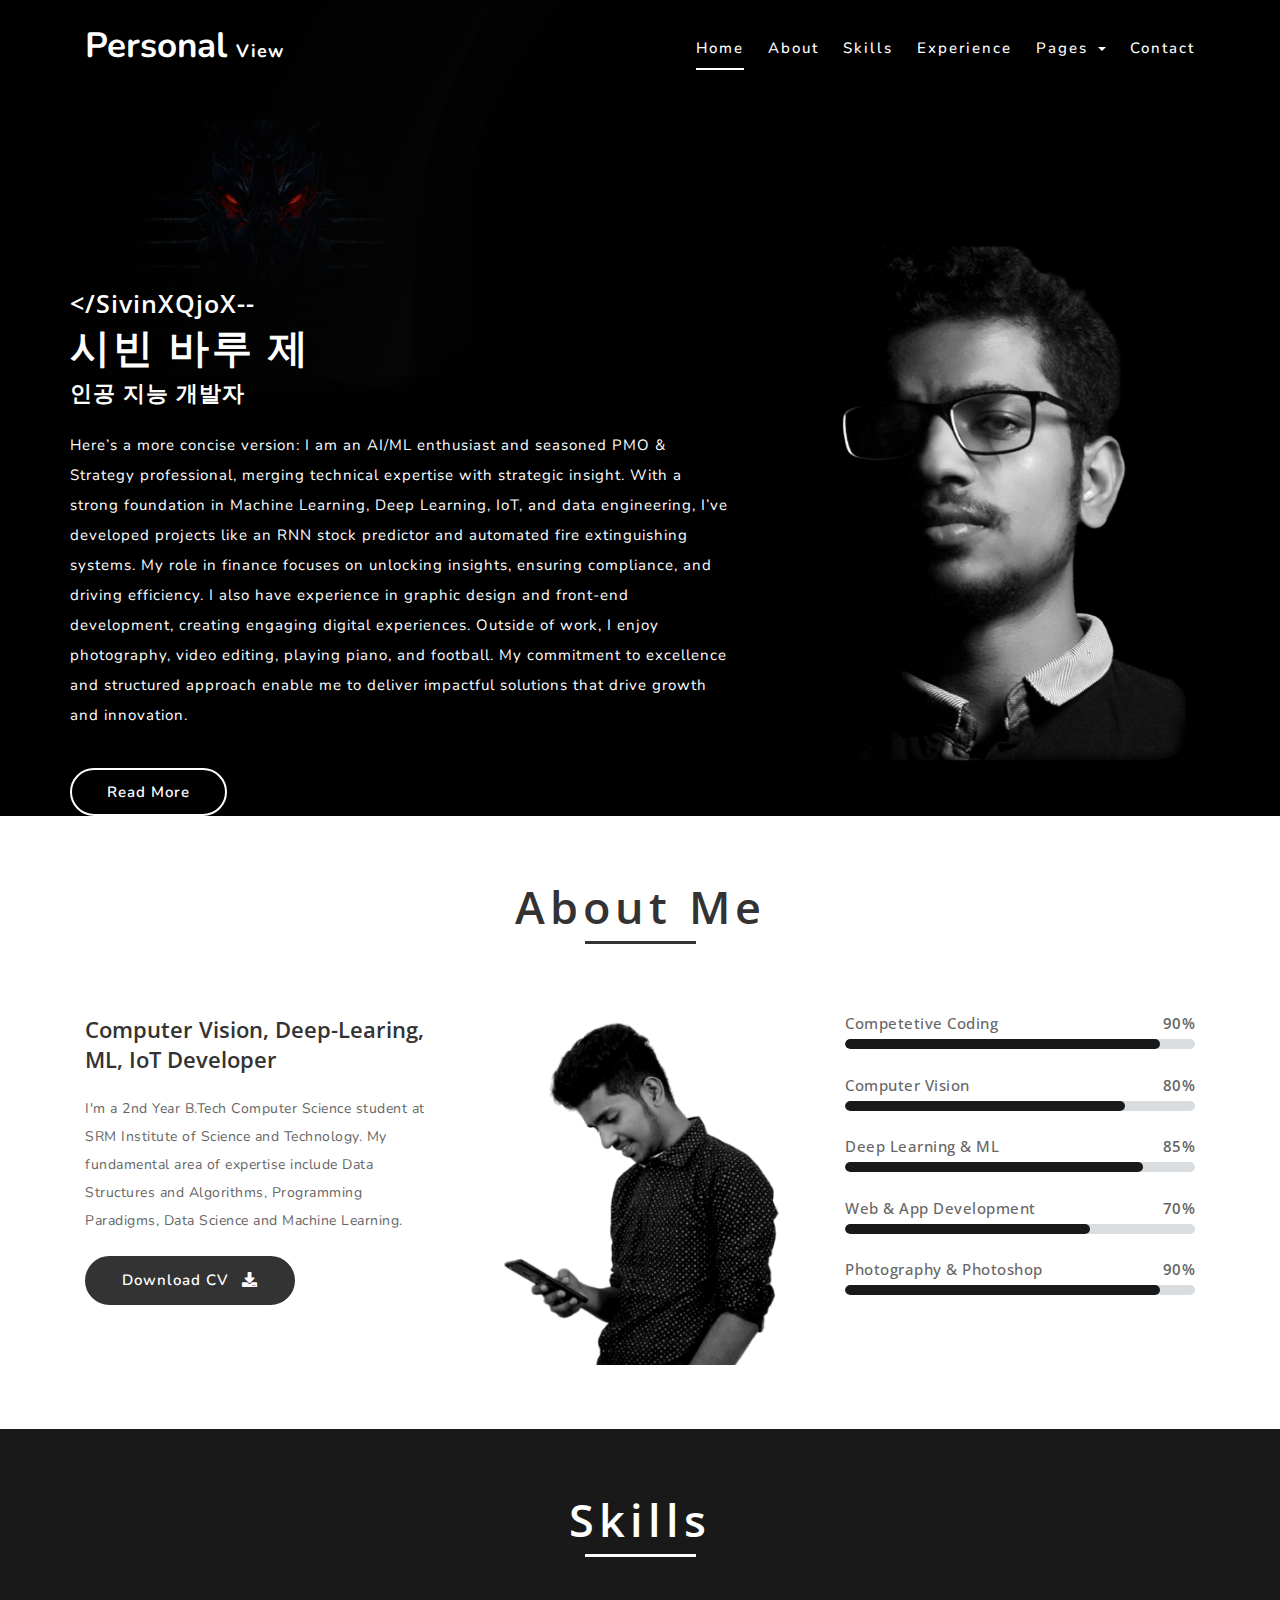
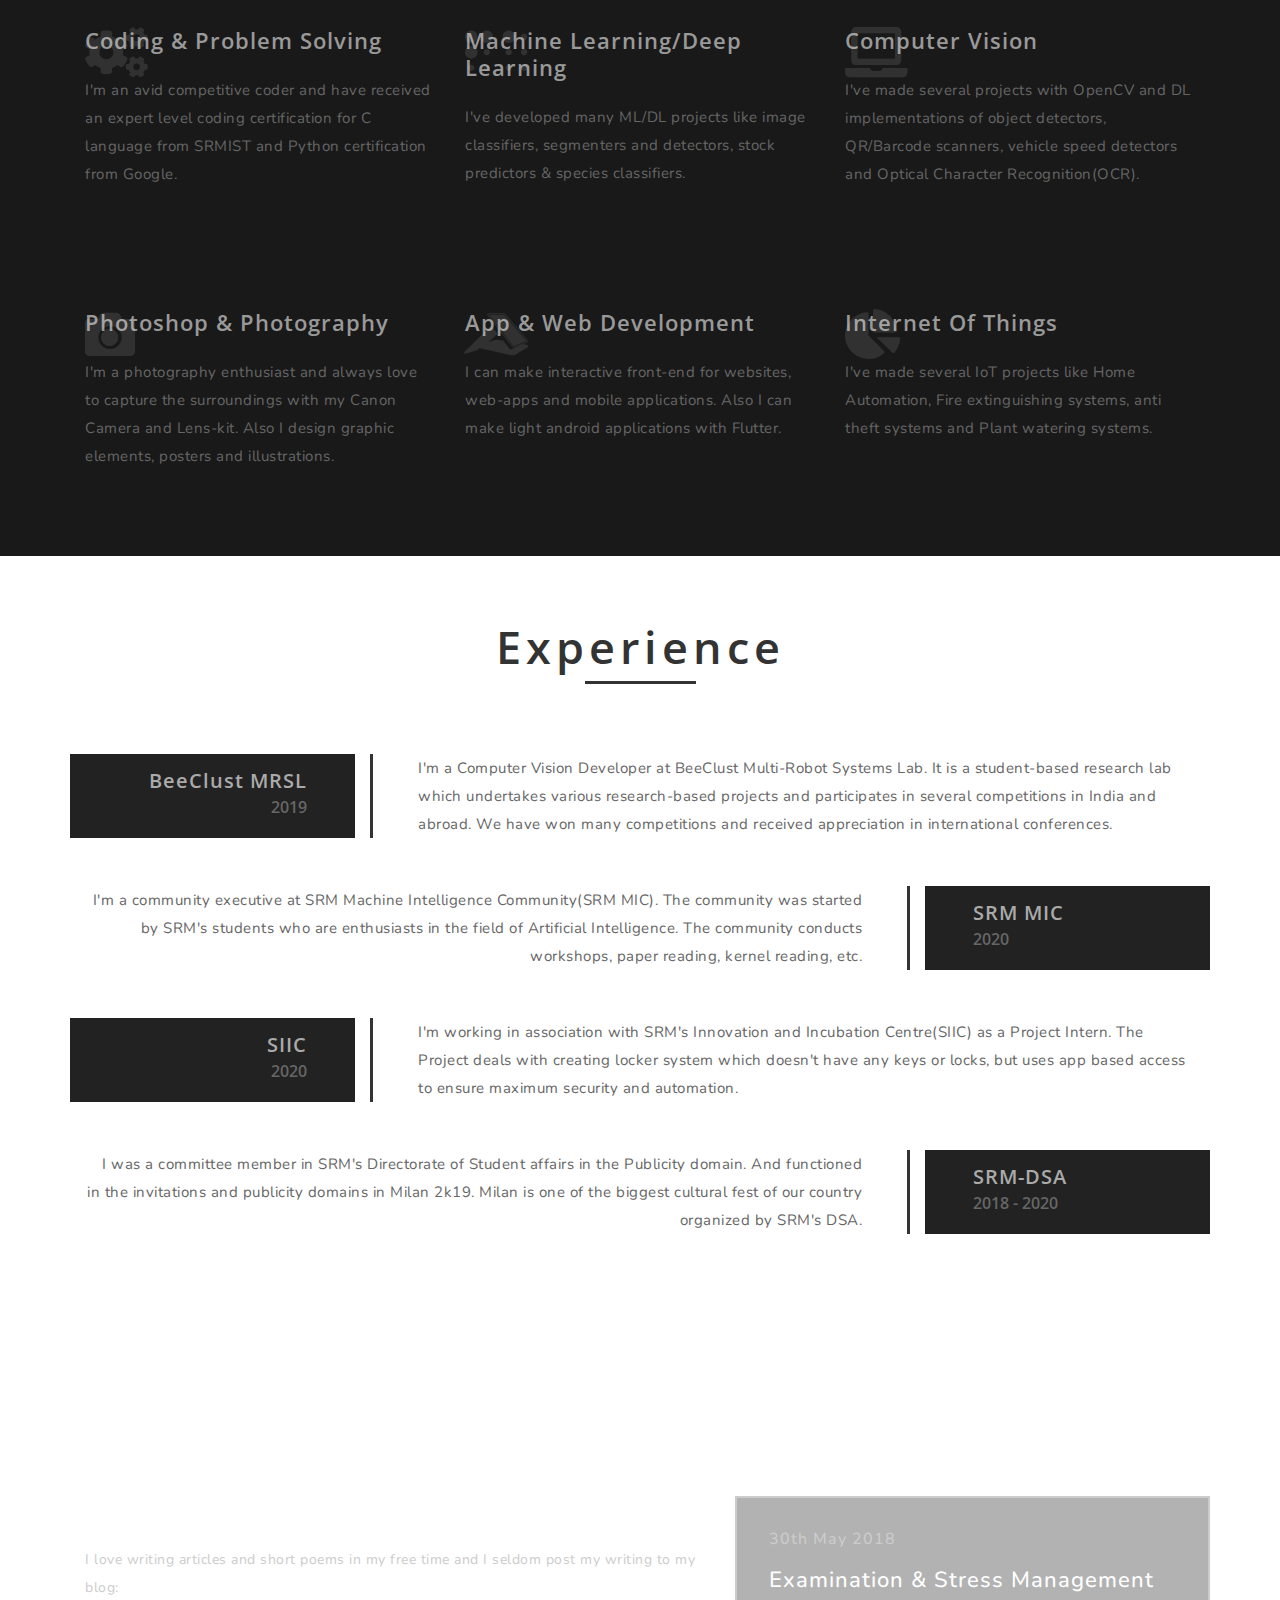
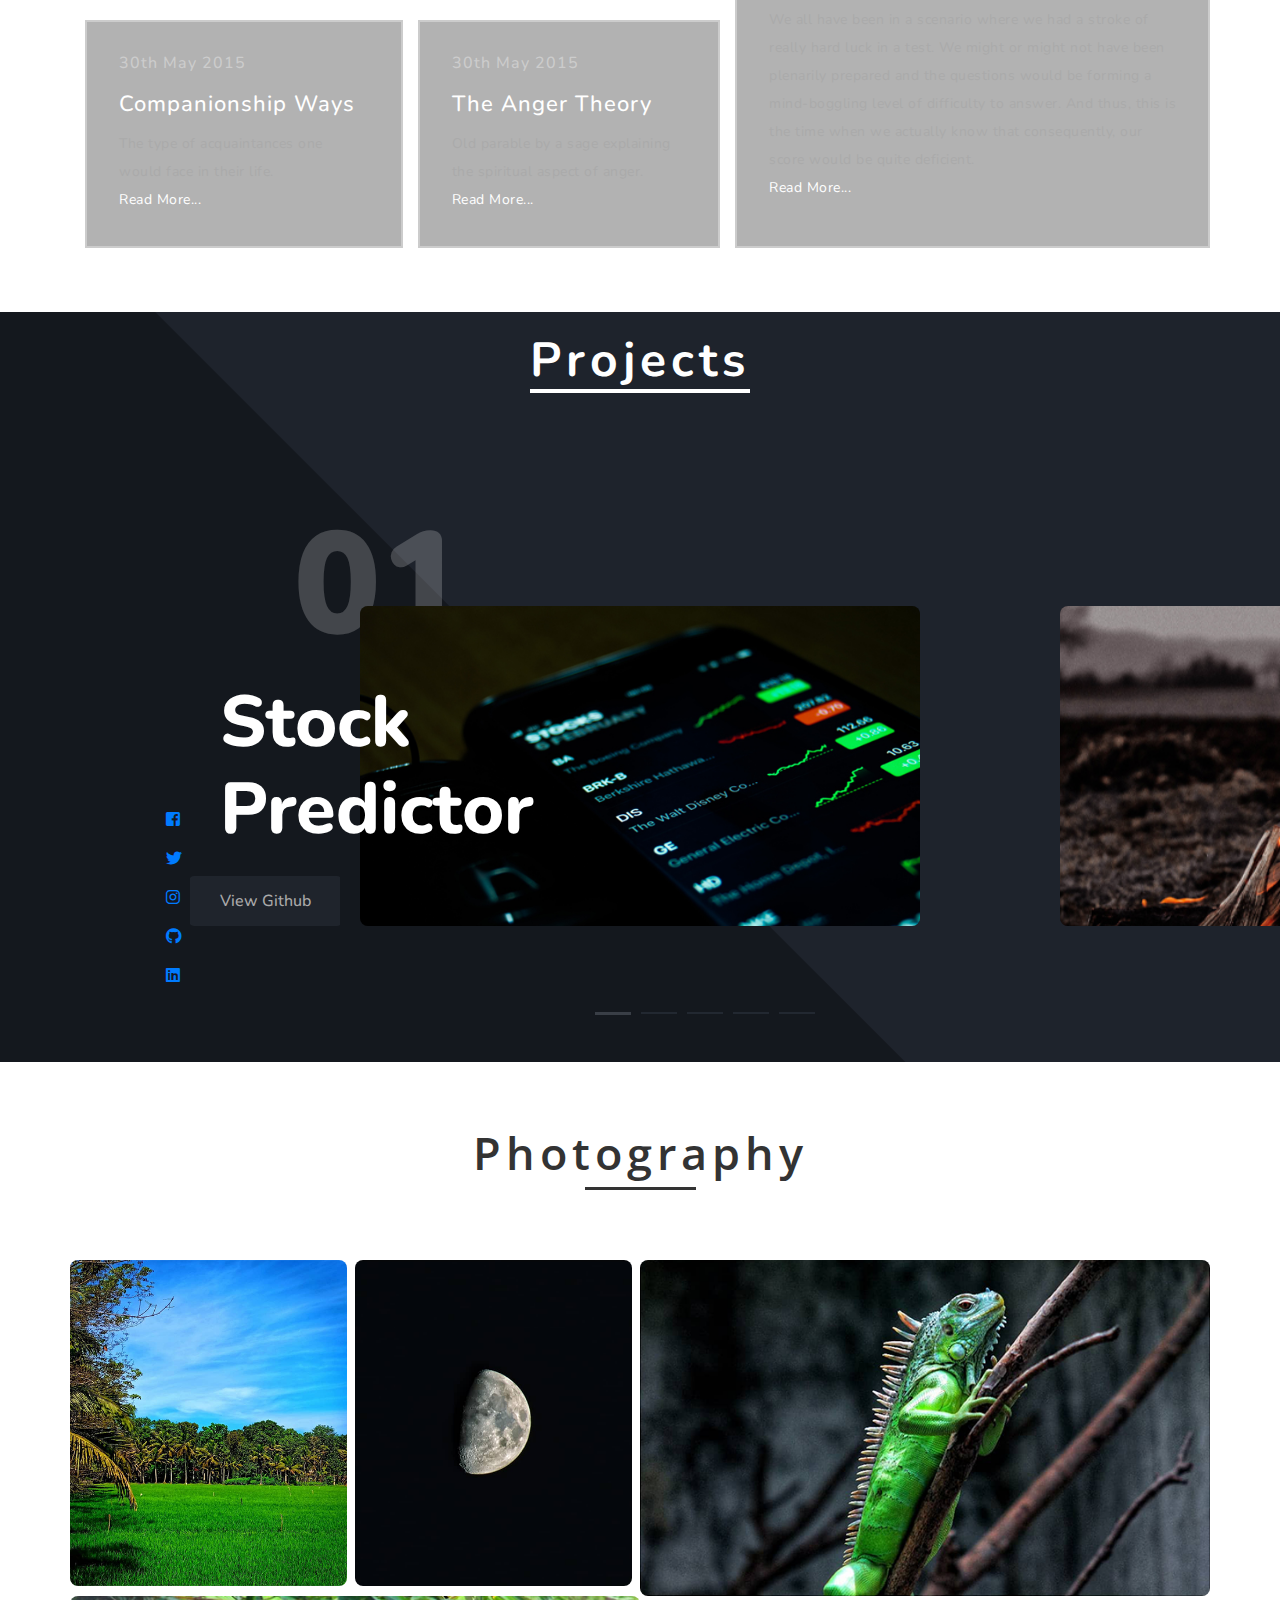
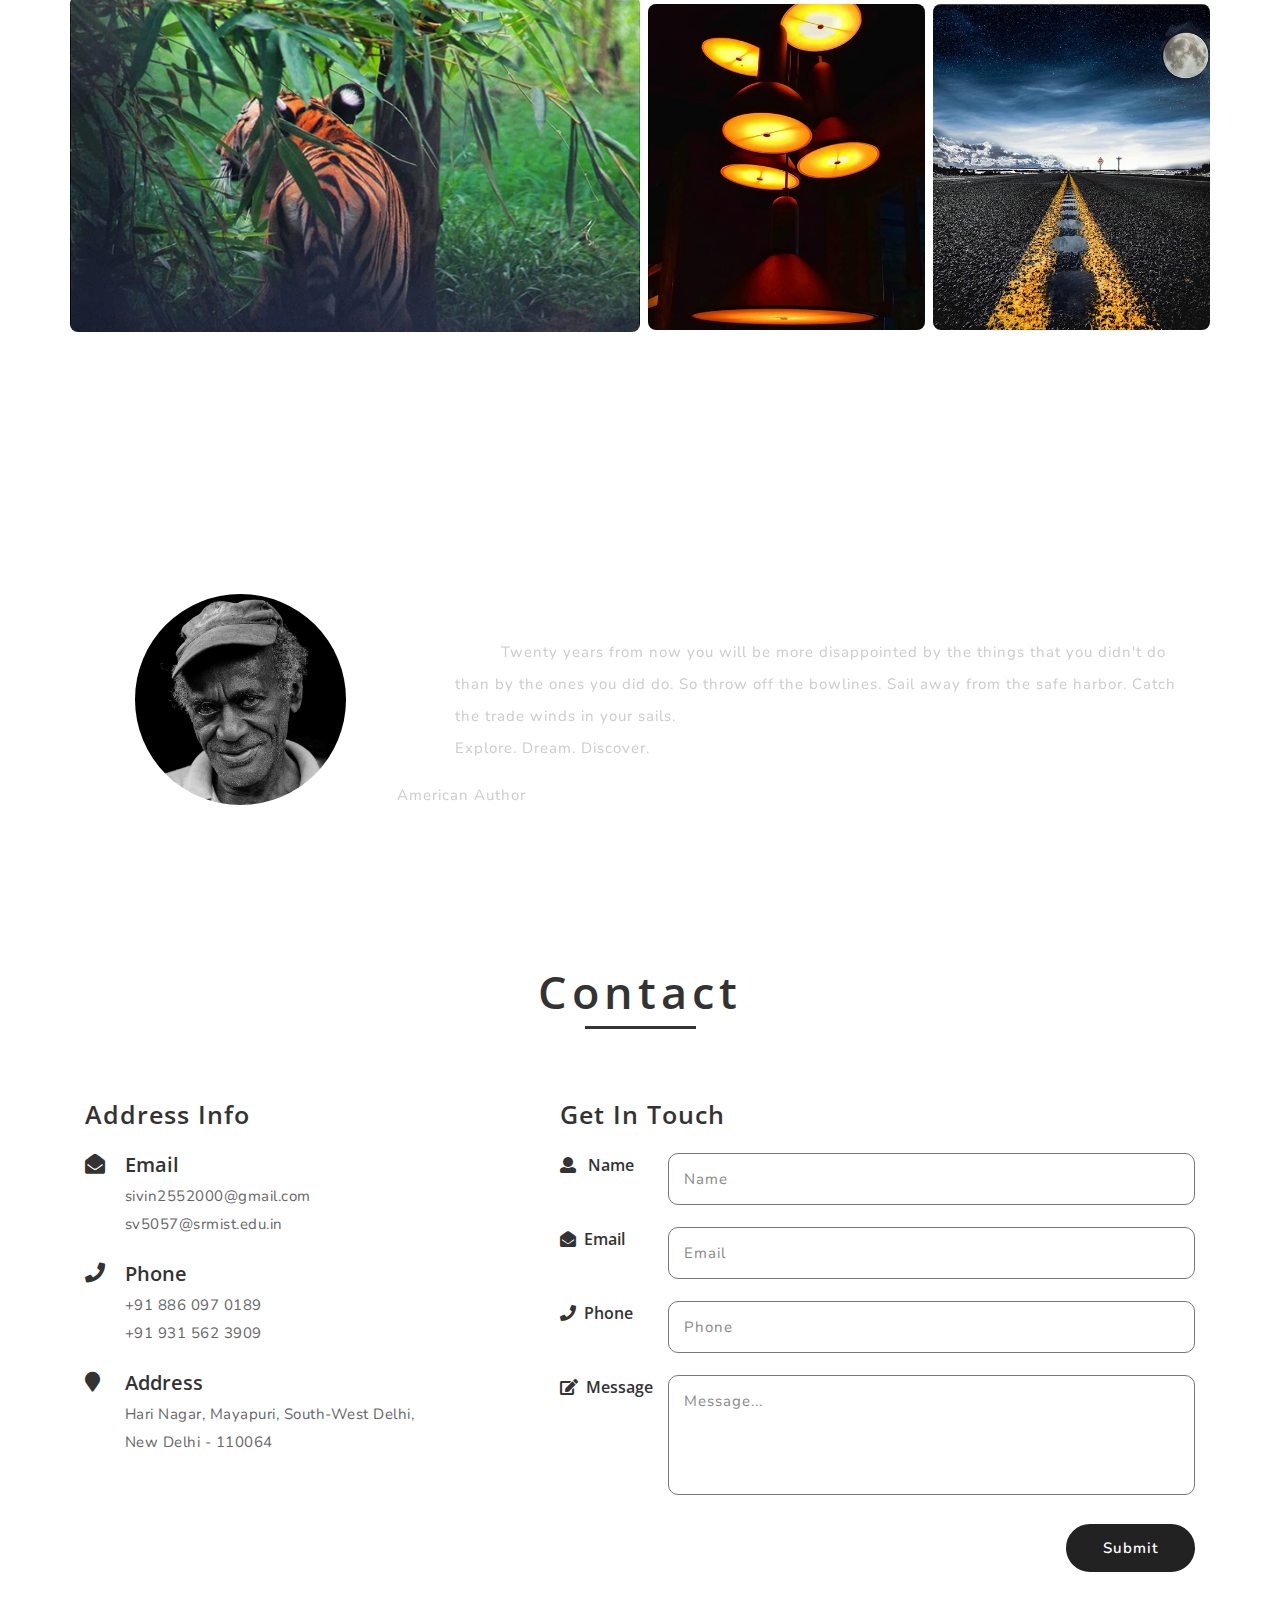
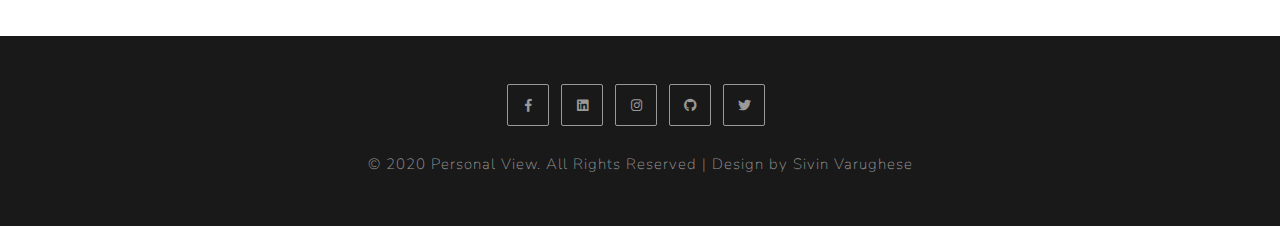
<file: index.html>
<!DOCTYPE html>
<html lang="en">
<head>
<title>SivinX11</title>
<link rel = "icon" href =  "images/S_letter.png" type = "image/x-icon"> 
	
	<!-- Meta tag Keywords -->
	<meta property="og:title" content="SivinX11's Personal Website">
	<meta property="og:description" content="Hey There, 안녕 세상, I'm an AI/ML enthusiast and computer vision developer. 안녕 세상!">
	<meta property="og:image" content="https://user-images.githubusercontent.com/52810449/84639623-416c9d80-af16-11ea-9a32-e972a242e67c.jpg">
	<meta property="og:url" content="http://sivinx11.github.io">
	<meta name="twitter:image" content=" https://user-images.githubusercontent.com/52810449/84639623-416c9d80-af16-11ea-9a32-e972a242e67c.jpg">
	<meta name="twitter:card" content="summary_large_image">
	<meta name="viewport" content="width=device-width, initial-scale=1">
	<meta charset="utf-8">
	<meta name="google-site-verification" content="5t5TCMid9rSMrj3ABvkA6EK-itNdIOaxq0pGD5669ns" />
	<meta name="keywords" content="Personal View Responsive, SivinX11,Sivin Website,SivinX11 website, SivinX11 Personal Web" />
	<script type="application/x-javascript">
		addEventListener("load", function () {
			setTimeout(hideURLbar, 0);
		}, false);

		function hideURLbar() {
			window.scrollTo(0, 1);
		}
	</script>
	<!--// Meta tag Keywords -->
    
	<!-- css files -->
	<link href="https://fonts.googleapis.com/css?family=Nunito:400,700&display=swap" rel="stylesheet">
	<link rel="stylesheet" href="assets/css/style-starter.css">
	<link rel="stylesheet" href="css/bootstrap.css"> <!-- Bootstrap-Core-CSS -->
	<link rel="stylesheet" href="css/style.css"/> <!-- Style-CSS --> 
	<link rel="stylesheet" href="css/fontawesome-all.css"> <!-- Font-Awesome-Icons-CSS -->
	<!-- //css files -->
	
      <!--lightbox -->
      <link rel="stylesheet" href="css/lightbox.css">
      <!-- lightbox -->

	<!--web font-->
	<link href="//fonts.googleapis.com/css?family=Montserrat:100,100i,200,200i,300,300i,400,400i,500,500i,600,600i,700,700i,800,800i,900,900i&amp;subset=cyrillic,cyrillic-ext,latin-ext,vietnamese" rel="stylesheet">
	<link href="//fonts.googleapis.com/css?family=Open+Sans:300,300i,400,400i,600,600i,700,700i,800,800i&amp;subset=cyrillic,cyrillic-ext,greek,greek-ext,latin-ext,vietnamese" rel="stylesheet">
	<!--//web font-->

</head>

<body>
<header>	
<div class="container">
<!-- nav -->
		<nav class="navbar navbar-expand-lg navbar-light py-4">
			<!-- logo -->
			<h1>
				<a class="navbar-brand" href="index.html">
					Personal <span>View</span>
				</a>
			</h1>
			<!-- //logo -->
			<button class="navbar-toggler ml-md-auto" type="button" data-toggle="collapse" data-target="#navbarSupportedContent" aria-controls="navbarSupportedContent"
				aria-expanded="false" aria-label="Toggle navigation">
				<span class="navbar-toggler-icon"></span>
			</button>
			<!-- main nav -->
			<div class="collapse navbar-collapse" id="navbarSupportedContent">
				<ul class="navbar-nav ml-lg-auto text-center">
					<li class="nav-item active mr-lg-4">
						<a class="nav-link" href="index.html">Home
							<span class="sr-only">(current)</span>
						</a>
					</li>
					<li class="nav-item mr-lg-4">
						<a class="nav-link scroll" href="#about">about</a>
					</li>
					<li class="nav-item mr-lg-4">
						<a class="nav-link scroll" href="#services">Skills</a>
					</li>
					<li class="nav-item mr-lg-4">
						<a class="nav-link scroll" href="#experience">Experience</a>
					</li>
					<li class="dropdown nav-item mr-lg-4">
						<a href="#" data-toggle="dropdown" class="nav-link dropdown-toggle ">
							Pages
							<b class="caret"></b>
						</a>
						<ul class="dropdown-menu" role="menu">
							<li class="nav-item">
								<a href="#blog" class="nav-link scroll">Blog</a>
							</li>
							<li class="nav-item">
								<a href="#newProj" class="nav-link scroll">Projects</a>
							</li>
							<li class="nav-item">
								<a href="#projects" class="nav-link scroll">Photography</a>
							</li>
							<div class="dropdown-divider"></div>
							<li class="nav-item">
								<a href="#testimonials" class="nav-link scroll">Quotes</a>
							</li>
						</ul>
					</li>
					<li class="nav-item">
						<a class="nav-link scroll" href="#contact">Contact</a>
					</li>
				</ul>
			</div>
			<!-- //main nav -->
		</nav>
		<!-- //nav -->
</div>
</header>
		
<!-- banner -->
<section class="banner">
	<div class="banner-layer">
		<div class="container">
			<div class="row agile_banner_info">
				<div class="col-md-7 agile_banner_margin">
					<h5 class = "shuffleit">사용자 이름</h5>
								
					<h2 class ="shuffleitt">시빈 바루 제</h2>
					
					<h4 class="shuffleittt">인공 지능 개발자</h4>
					<p>
Here’s a more concise version:

I am an AI/ML enthusiast and seasoned PMO & Strategy professional, merging technical expertise with strategic insight. With a strong foundation in Machine Learning, Deep Learning, IoT, and data engineering, I’ve developed projects like an RNN stock predictor and automated fire extinguishing systems. My role in finance focuses on unlocking insights, ensuring compliance, and driving efficiency.

I also have experience in graphic design and front-end development, creating engaging digital experiences. Outside of work, I enjoy photography, video editing, playing piano, and football. My commitment to excellence and structured approach enable me to deliver impactful solutions that drive growth and innovation. </p>
					<script>
						const header = document.querySelector('.shuffleit')
						const header2 = document.querySelector('.shuffleitt')
						const header3 = document.querySelector('.shuffleittt')
						
				
						let str = ['!@','#','$','%','^&','*','(',')','-','+','/','[',']','A','E','X','T','R','Q','i','j','*','(',')','-','+','/','o','E','X','T','R','Q','i','j','*','(',')','-','+','/',]
				
						oheader = "&lt;/SivinX11&gt;" 
						oheader2 = "Sivin Varughese"
						oheader3 = "Computer Vision/AI developer"
				
						l = oheader.length
						l2 = oheader2.length
						l3 = oheader3.length
				
						counter = 0 
						counter2 = 0
						counter3 = 0
				
						{
							shuffle()
						}
				
						function shuffle(){
							time = setInterval(() => {
								if(counter <= l){
									s = randomString()
									h = oheader.substring(0,counter)
									s = s.substring(counter,l)     
									header.innerHTML = h+s
									
									counter++
								}
								else{
									clearInterval(time)
									shuffle2()
								}
									
							}, 70);
						}
				
						function shuffle2(){
							time2 = setInterval(() => {
								if(counter2 <= l2){
									s2 = randomString()
									h2 = oheader2.substring(0,counter2)
									s2 = s2.substring(counter2,l2) 
									header2.innerHTML = h2+s2
									counter2++
								}
								else {
									clearInterval(time2)
									shuffle3()
								}
							}, 70)
						}
				
						function shuffle3(){
							time3 = setInterval(() => {
								if(counter3 <= l3){
									s3 = randomString()
									h3 = oheader3.substring(0,counter3)
									s3 = s3.substring(counter3,l3)
									header3.innerHTML = h3+s3
									counter3++
								}
								else
									clearInterval(time3)
							},70)
						}
						
						function randomString(){
							rndString = ''
							for(i=0;i<l;i++){
								index = Math.floor(Math.random() * str.length)
								rndString += str[index]
							}
							return rndString
						}
				
						setInterval(() => {
							counter = 0
							counter2 = 0
							counter3 = 0
							shuffle()
						}, 25000)
						
					</script>
					<a href="https://tinyurl.com/SivinX11"> Read More </a>
				</div>
				<div class="col-md-5 image_margin">
					<img src="images/img5.png" alt="" class="img-fluid" />
				</div>
			</div>
		</div>
	</div>
</section>
<!-- //banner -->	

<!-- about -->
<section class="about py-5" id="about">
	<div class="container py-3">
		<h3 class="heading">About Me</h3>
		<div class="row about-grids">
			<div class="col-lg-4">
				<h4>Computer Vision, Deep-Learing, ML, IoT Developer</h4>
				<p>I'm a 2nd Year B.Tech Computer Science student at SRM Institute of Science and Technology. My fundamental area of expertise include Data Structures and Algorithms, Programming Paradigms, Data Science and Machine Learning.</p>
				<a href="https://tinyurl.com/SivinX11"> Download CV <span class="fa ml-2 fa-download"></span> </a>	
			</div>
			<div class="col-lg-4 col-md-6 my-lg-0 my-5">
				<img src="images/img7.png" alt="" class="img-fluid" />
			</div>
			<div class="col-lg-4 bar-grids">
				<div class="wthree_skills">
					<h6>Competetive Coding<span> 90% </span></h6>
					<div class="progress">
						<div class="progress-bar progress-bar-striped active" style="width: 90%">
						</div>
					</div>
					<h6>Computer Vision<span> 80% </span></h6>
					<div class="progress">
						<div class="progress-bar progress-bar-striped active" style="width: 80%">
						</div>
					</div>
					<h6>Deep Learning & ML<span>85% </span></h6>
					<div class="progress">
						<div class="progress-bar progress-bar-striped active" style="width: 85%">
						</div>
					</div>
					<h6>Web & App Development<span>70% </span></h6>
					<div class="progress">
						<div class="progress-bar progress-bar-striped active" style="width: 70%">
						</div>
					</div>
					<h6>photography & Photoshop<span>90% </span></h6>
					<div class="progress prgs-w3agile-last">
						<div class="progress-bar progress-bar-striped active" style="width: 90%">
						</div>
					</div>
				</div>
			</div>
		</div>
	</div>
</section>
<!-- about -->

<!-- services -->
<section class="services py-5" id="services">
	<div class="container py-3">
		<h3 class="heading">Skills</h3>
		<div class="row service-grids">
			<div class="col-lg-4 col-md-6 agile w3-icon-grid1">
				<h3><i class="fas mr-2 fa-cogs" aria-hidden="true"></i> Coding & Problem Solving</h3>
				<p>I'm an avid competitive coder and have received an expert level coding certification for C language from SRMIST and Python certification from Google.</p>
			</div>
			<div class="col-lg-4 col-md-6 agile mt-md-0 mt-sm-5 mt-4 w3-icon-grid1">
				<h3><i class="fa mr-2 fa-braille" aria-hidden="true"></i>Machine learning/Deep Learning</h3>
				<p>I've developed many ML/DL projects like image classifiers, segmenters and detectors, stock predictors & species classifiers.</p>
			</div>
			<div class="col-lg-4 col-md-6 agile mt-lg-0 mt-sm-5 mt-4 w3-icon-grid1">
				<h3><i class="fa mr-2 fa-laptop" aria-hidden="true"></i>Computer Vision</h3>
				<p>I've made several projects with OpenCV and DL implementations of object detectors, QR/Barcode scanners, vehicle speed detectors and Optical Character Recognition(OCR).</p>
			</div>
			<div class="col-lg-4 col-md-6 agile mt-sm-5 mt-4 w3-icon-grid1">
				<h3><i class="fas mr-2 fa-camera" aria-hidden="true"></i> Photoshop & Photography</h3>
				<p>I'm a photography enthusiast and always love to capture the surroundings with my Canon Camera and Lens-kit. Also I design graphic elements, posters and illustrations.</p>
			</div>
			<div class="col-lg-4 col-md-6 agile mt-sm-5 mt-4 w3-icon-grid1">
				<h3><i class="fab mr-2 fa-accusoft" aria-hidden="true"></i>App & Web Development</h3>
				<p>I can make interactive front-end for websites, web-apps and mobile applications. Also I can make light android applications with Flutter.</p>
			</div>
			<div class="col-lg-4 col-md-6 agile mt-sm-5 mt-4 w3-icon-grid1">
				<h3><i class="fas mr-2 fa-chart-pie" aria-hidden="true"></i>Internet of Things</h3>
				<p>I've made several IoT projects like Home Automation, Fire extinguishing systems, anti theft systems and Plant watering systems.</p>
			</div>
		</div>
	</div>
</section>
<!-- //services -->

<!-- experience -->
<section class="experience py-5" id="experience">
	<div class="container py-3">
		<h3 class="heading">Experience</h3>
		<div class="row exp-grids">
			<div class="col-md-3 exp wthree">
				<h4>BeeClust MRSL</h4>
				<h5>2019</h5>
			</div>
			<div class="col-md-9 mt-md-0 mt-4 wthree">
				<p>I'm a Computer Vision Developer at BeeClust Multi-Robot Systems Lab. It is a student-based research lab which undertakes various research-based projects and participates in several competitions in India and abroad. We have won many competitions and received appreciation in international conferences.</p>
			</div>
		</div>
		<div class="row exp-grid1 mt-5 wthree">
			<div class="col-md-9 mb-md-0 mb-4">
				<p>I'm a community executive at SRM Machine Intelligence Community(SRM MIC). The community was started by SRM's students who are enthusiasts in the field of Artificial Intelligence. The community conducts workshops, paper reading, kernel reading, etc.</p>
			</div>
			<div class="col-md-3 exp1 wthree">
				<h4>SRM MIC</h4>
				<h5>2020</h5>
			</div>
		</div>
		<div class="row exp-grids mt-5 wthree">
			<div class="col-md-3 exp">
				<h4>SIIC</h4>
				<h5>2020</h5>
			</div>
			<div class="col-md-9 mt-md-0 mt-4 wthree">
				<p>I'm working in association with SRM's Innovation and Incubation Centre(SIIC) as a Project Intern. The Project deals with creating locker system which doesn't have any keys or locks, but uses app based access to ensure maximum security and automation.</p>
			</div>
		</div>
		<div class="row exp-grid1 mt-5 wthree">
			<div class="col-md-9 mb-md-0 mb-4">
				<p>I was a committee member in SRM's Directorate of Student affairs in the Publicity domain. And functioned in the invitations and publicity domains in Milan 2k19. Milan is one of the biggest cultural fest of our country organized by SRM's DSA.</p>
			</div>
			<div class="col-md-3 exp1 wthree">
				<h4>SRM-DSA</h4>
				<h5>2018 - 2020</h5>
			</div>
		</div>
	</div>
</section>
<!-- //experience -->

<!-- blog -->
<section class="blog py-5" id="blog">
	<div class="container py-3">
		<h3 class="heading">Blog</h3>
		<div class="row blog-grids">
			<div class="col-lg-7">
				<h4 class="left-grid-blog">writing as a Pastime.</h4>
				<p class="left-grid-blog">I love writing articles and short poems in my free time and I seldom post my writing to my blog: <a href="https://tinyurl.com/SivinVarughese" style="color: #ffffff"> greatoneshere.wordpress.com</a></p>
				
				<div class="row">
					<div class="col-md-6 pr-md-0 w3ls">
						<div class="blog-grid1">
							<a href="https://greatoneshere.wordpress.com/2015/05/30/the-three-types-of-people/">
							<h5>30th May 2015</h5>
							<h4>Companionship ways</h4>
							<p>The type of acquaintances one would face in their life.</p>
							<p><a href="https://greatoneshere.wordpress.com/2015/05/30/the-three-types-of-people/" style="color: #ffffff;">Read More...</a></p>
							</a>
						</div>
					</div>
					<div class="col-md-6 mt-md-0 mt-3 w3ls">
						<div class="blog-grid1">
							<a href="https://greatoneshere.wordpress.com/2015/05/30/why-we-shout-in-anger/">
							<h5>30th May 2015</h5>
							<h4>The Anger Theory</h4>
							<p>Old parable by a sage explaining the spiritual aspect of anger.</p>
							<p><a href="https://greatoneshere.wordpress.com/2015/05/30/why-we-shout-in-anger/" style="color: #ffffff">Read More...</a></p>
							</a>
						</div>
					</div>
				</div>
			</div>
			<div class="col-lg-5 mt-lg-0 mt-5 blog-grid1 w3ls"> 
				<a href="https://greatoneshere.wordpress.com/2018/05/30/had-a-really-depressing-or-extremely-skimpy-than-expected-test-score-few-tips-to-stay-positive/">
				<h5>30th May 2018</h5>
				<h4>Examination & Stress Management</h4>
				<p>We all have been in a scenario where we had a stroke of really hard luck in a test. We might or might not have been plenarily prepared and the questions would be forming a mind-boggling level of difficulty to answer. And thus, this is the time when we actually know that consequently, our score would be quite deficient.</p>
				<p><a href="https://greatoneshere.wordpress.com/2018/05/30/had-a-really-depressing-or-extremely-skimpy-than-expected-test-score-few-tips-to-stay-positive/" style="color: #ffffff">Read More...</a></p>
				</a>
			</div>
		</div>
	</div>
</section>
<!-- //blog -->


  <!-- Template CSS -->
<!-- banner slider -->
<div class="w3l-banner-slider" id="newProj">
	
	<div class="wrapper-container" >
	<h3 style=" text-align:center;font-size: 3em;letter-spacing: 5px;text-decoration: underline;-webkit-text-underline-position: under;-ms-text-underline-position: below;text-underline-position: under; "><b style="width: 1.7rem;">Projects</b></h3>
	

        <!-- Container for all sliders, and pagination -->
        <main class="sliders-container">
		
            <!-- Here will be injected sliders for images, numbers, titles and links -->

            <!-- Simple pagination for the slider -->
            <ul class="pagination">
                <li class="pagination__item"><a class="pagination__button"></a></li>
                <li class="pagination__item"><a class="pagination__button"></a></li>
                <li class="pagination__item"><a class="pagination__button"></a></li>
                <li class="pagination__item"><a class="pagination__button"></a></li>
				<li class="pagination__item"><a class="pagination__button"></a></li>
            </ul>
            <div class="social">
                <a class="" href="https://www.facebook.com/sivin.varughese"><span class="fab mr-2 fa-facebook-square"></span></a>
                <a class="" href="https://www.twitter.com/i_sivin"><span class="fab mr-2 fa-twitter"></span></a>
                <a class="" href="https://www.instagram.com/i_sivin/"><span class="fab mr-2 fa-instagram"></span></a>
				<a class="" href="https://www.github.com/SivinX11"><span class="fab mr-2 fa-github"></span></a>
				<a class="" href="https://tinyurl.com/SivinX11"><span class="fab mr-2 fa-linkedin-square"></span></a>
            </div>
        </main>
    </div>
</div>
<!-- //banner slider -->





<!-- // for banner slider -->
<script src="assets/js/momentum-slider.min.js"></script>
<script>
  (function () {

    var slidersContainer = document.querySelector('.sliders-container');

    // Initializing the numbers slider
    var msNumbers = new MomentumSlider({
      el: slidersContainer,
      cssClass: 'ms--numbers',
      range: [1, 5],
      rangeContent: function (i) {
        return '0' + i;
      },
      style: {
        transform: [{
          scale: [0.4, 1]
        }],
        opacity: [0, 1]
      },

      interactive: false
    });


    // Initializing the titles slider
    var titles = [
      'Stock Predictor',
      'Auto Fire Fighter',
      'Music Note Detector',
      'OCR',
	  'Creatives'
    ];

    var msTitles = new MomentumSlider({
      el: slidersContainer,
      cssClass: 'ms--titles',
      range: [0, 4],
      rangeContent: function (i) {
        return '<h3>' + titles[i] + '</h3>';
      },
      vertical: true,
      reverse: true,
      style: {
        opacity: [0, 1]
      },

      interactive: false
    });


    // Initializing the links slider
    var msLinks = new MomentumSlider({
      el: slidersContainer,
      cssClass: 'ms--links',
      range: [0, 4],
      rangeContent: function () {
        return '<a href="https://github.com/SivinX11?tab=repositories" class="ms-slide__link btn">View Github</a>';
      },
      vertical: true,
      interactive: false
    });


    // Get pagination items
    var pagination = document.querySelector('.pagination');
    var paginationItems = [].slice.call(pagination.children);

    // Initializing the images slider
    var msImages = new MomentumSlider({
      // Element to append the slider
      el: slidersContainer,
      // CSS class to reference the slider
      cssClass: 'ms--images',
      // Generate the 4 slides required
      range: [0, 4],
      rangeContent: function () {
        return '<div class="ms-slide__image-container"><div class="ms-slide__image"></div></div>';
      },
      // Syncronize the other sliders
      sync: [msNumbers, msTitles, msLinks],
      // Styles to interpolate as we move the slider
      style: {
        '.ms-slide__image': {
          transform: [{
            scale: [1.5, 1]
          }]
        }
      },


      // Update pagination if slider change
      change: function (newIndex, oldIndex) {
        if (typeof oldIndex !== 'undefined') {
          paginationItems[oldIndex].classList.remove('pagination__item--active');
        }
        paginationItems[newIndex].classList.add('pagination__item--active');
      }
    });


    // Select corresponding slider item when a pagination button is clicked
    pagination.addEventListener('click', function (e) {
      if (e.target.matches('.pagination__button')) {
        var index = paginationItems.indexOf(e.target.parentNode);
        msImages.select(index);
      }
    });

  })();
</script>
<!-- // for banner slider -->

<!--  bootstrap js -->

<!--  //bootstrap js -->
</rel>
<!-- gallery -->
	<div class="gallery py-5" id="projects">
		<div class="container py-3">
		<h3 class="heading">Photography</h3>
		<div class="row gallery_grid-more project-grids w3ls">
		   <div class="col-md-3 p-0 pr-2 col-sm-3 col-6 agileits_w3layouts_gallery_grid1 hover14 column">
			  <div class="w3_agile_gallery_effect">
				 <a href="images/g1_t.png" data-lightbox="example-set" data-title="They say when you are missing someone they are probably feeling the same, but I don't think it's possible for you to miss me as much as I'm missing you right now.❤️ ~Edna St. Vincent Millay">
					<figure>
					   <img src="images/g1_t.png" alt=" " class="img-responsive" />
					</figure>
				 </a>
			  </div>
		   </div>
		   <div class="col-md-3 p-0 pr-2 col-sm-3 col-6 agileits_w3layouts_gallery_grid1 hover14 column">
			  <div class="w3_agile_gallery_effect">
				 <a href="images/g2_t.png" data-lightbox="example-set" data-title="I swear these were the most difficult captures of my life (No Tripod Used)... After setting the camera for like 1 hour, we did it💯.">
					<figure>
					   <img src="images/g2_t.png" alt=" " class="img-responsive" />
					</figure>
				 </a>
			  </div>
			  <div class="clearfix"> </div>
		   </div>
		   <div class="col-md-6 p-0 col-sm-6 col-12 pt-sm-0 pt-2 agileits_w3layouts_gallery_grid1 hover14 column">
			  <div class="w3_agile_gallery_effect">
				 <a href="images/g3_t.png" data-lightbox="example-set" data-title="The 'Not-So-Warm' Blooded fam.🍀Camera: Canon EOS 1100D. Lens-kit: 75-300mm">
					<figure>
					   <img src="images/g3_t.png" alt=" " class="img-responsive" />
					</figure>
				 </a>
			  </div>
		   </div>
		</div>
		<div class="row gallery_grid-more">
		   <div class="col-md-6 p-0 col-sm-6 col-12 pt-sm-0 pt-2 agileits_w3layouts_gallery_grid1 w3layouts_gallery_grid1 hover14 column">
			  <div class="w3_agile_gallery_effect">
				 <a href="images/g4_t.png" data-lightbox="example-set" data-title="The Royal Bengal Tiger.❤️ Camera: Canon EOS 1100D. Lens-kit: 75-300mm. f/8.0, 300mm, ISO 1600, 1/500s.">
					<figure>
					   <img src="images/g4_t.png" alt=" " class="img-responsive" />
					</figure>
				 </a>
			  </div>
		   </div>
		   <div class="col-md-3 pt-2 pl-2 p-0 col-sm-3 col-6 agileits_w3layouts_gallery_grid1 hover14 column">
			  <div class="w3_agile_gallery_effect">
				 <a href="images/g5_t.png" data-lightbox="example-set" data-title="We've all got both light and dark inside us. What matters is the part we choose to act on. That's who we really are. ~J.K. Rowling">
					<figure>
					   <img src="images/g5_t.png" alt=" " class="img-responsive" />
					</figure>
				 </a>
			  </div>
		   </div>
		   <div class="col-md-3 pt-2 pl-2 p-0 col-sm-3 col-6 agileits_w3layouts_gallery_grid1 hover14 column">
			  <div class="w3_agile_gallery_effect">
				 <a href="images/g6_t.png" data-lightbox="example-set" data-title="Paths of the Lonewolf ✨ Music was my refuge. I could crawl into the space between the notes and curl my back to loneliness. ~Maya Angelou. Original Artwork by me. Made with Photoshop CC 2019.">
					<figure>
					   <img src="images/g6_t.png" alt=" " class="img-responsive" />
					</figure>
				 </a>
			  </div>
		   </div>
		   <div class="clearfix"> </div>
		</div>
	 </div>
  </div>
  <!-- //gallery --> 

<!-- Testimonials -->
<section class="testimonials py-5" id="testimonials">
	<div class="container py-3">
		<h3 class="heading">Quotes</h3>
		<div class="test-grids">
			<!-- testimonials -->
			<div class=" clients">
				<div class="sreen-gallery-cursual">
					<div id="owl-demo" class="owl-carousel">
						 <div class="item-owl">
							<div class="test-image">
								<img src="images/jackson_brown.jpg" alt=" " class="img-fluid">
							</div>
							<div class="test-review">
							  <h5>H. Jackson Brown Jr.</h5>
							   <p> <span><i class="fa fa-quote-left" aria-hidden="true"></i></span>Twenty years from now you will be more disappointed by the things that you didn't do than by the ones you did do. So throw off the bowlines. Sail away from the safe harbor. Catch the trade winds in your sails. <br>Explore. Dream. Discover.<span><i class="fa fa-quote-right" aria-hidden="true"></i></span></p>
							  <p class="date">American Author</p>
							</div>
						</div>
						<div class="item-owl">
							<div class="test-image">
								<img src="images/sylvia_plath.jpg" alt=" " class="img-fluid">
							</div>
							<div class="test-review">
								 <h5>Sylvia Plath</h5>
								 <p> <span><i class="fa fa-quote-left" aria-hidden="true"></i></span>I can never read all the books I want; I can never be all the people I want and live all the lives I want. I can never train myself in all the skills I want. And why do I want? I want to live and feel all the shades, tones and variations of mental and physical experience possible in my life. And I am horribly limited.<span><i class="fa fa-quote-right" aria-hidden="true"></i></span></p> 
								 <p class="date">American Poet</p>
							</div>
						</div>
						 <div class="item-owl">
							<div class="test-image">
								<img src="images/Marilyn_Monroe.jpg" alt=" " class="img-fluid">
							</div>
							<div class="test-review">
								 <h5>Marilyn Monroe</h5>
								 <p> <span><i class="fa fa-quote-left" aria-hidden="true"></i></span>I believe that everything happens for a reason. People change so that you can learn to let go, things go wrong so that you appreciate them when they're right, you believe lies so you eventually learn to trust no one but yourself, and sometimes good things fall apart so better things can fall together.<span><i class="fa fa-quote-right" aria-hidden="true"></i></span></p>
								  <p class="date">American Actress, Model, and Singer</p>
							</div>
						</div>
					</div>
				</div>
			</div>
			<!-- //testimonials -->
		</div>
	</div>
</section>
<!-- Testimonials -->

<!-- contact -->
<section class="contact py-5" id="contact">
	<div class="container py-3">
		<h3 class="heading">Contact</h3>
		<div class="row contact-grids">
			<div class="col-lg-5 contact-left">
				<h4 class="mb-4">Address Info</h4>
				<div class="row">
					<div class="col-1 pr-0 icon">
						<i class="fa fa-envelope-open" aria-hidden="true"></i>
					</div>
					<div class="col-11">
						<h5>Email</h5>
						<p><a href="mailto:sivin2552000@gmail.com"> sivin2552000@gmail.com</a></p>
						<p><a href="mailto:sv5057@srmist.edu.in"> sv5057@srmist.edu.in</a></p>
					</div>
					<div class="col-1 pr-0 icon mt-4">
						<i class="fa fa-phone" aria-hidden="true"></i>
					</div>
					<div class="col-11 mt-4">
						<h5>Phone</h5>
						<p> +91 886 097 0189</p>
						<p> +91 931 562 3909</p>
					</div>
					<div class="col-1 pr-0 icon mt-4">
						<i class="fa fa-map-marker" aria-hidden="true"></i>
					</div>
					<div class="col-11 mt-4">
						<h5>Address</h5>
						<p>Hari Nagar, Mayapuri, South-West Delhi,</p>
						<p> New Delhi - 110064</p>
					</div>
				</div>
			</div>
			<div class="col-lg-7 mt-lg-0 mt-5 contact-right">
				<h4 class="mb-4">Get In Touch</h4>
				<form action="https://formspree.io/f/xgernjgv" method="POST">
					<label><i class="fa mr-2 fa-user" aria-hidden="true"></i> Name</label>
					<input type="text" name="Name" value="Name" onfocus="this.value = '';" onblur="if (this.value == '') {this.value = 'Name';}" required="">
					<div class="clearfix"></div>
					<label><i class="fas mr-2 fa-envelope-open" aria-hidden="true"></i>Email</label>
					<input type="email" name="_replyto" value="Email" onfocus="this.value = '';" onblur="if (this.value == '') {this.value = 'Email';}" required="">
					<div class="clearfix"></div>
					<label><i class="fas mr-2 fa-phone" aria-hidden="true"></i>Phone</label>
					<input type="text" name="Phone" value="Phone" onfocus="this.value = '';" onblur="if (this.value == '') {this.value = 'Phone';}" required="">
					<div class="clearfix"></div>
					<label><i class="fas mr-2 fa-edit" aria-hidden="true"></i>Message</label>
					<textarea name="message" onfocus="this.value = '';" onblur="if (this.value == '') {this.value = 'Message...';}" required="">Message...</textarea>
					<input type="submit" value="Submit">
				</form>
			</div>
		</div>
	</div>
</section>
<!-- //contact -->

<!-- footer -->
<footer class="py-5">
	<div class="container">
		<div class="agileinfo-grids">
			<div class="agile-grid-left agile-grid-right text-center">
				<div class="social mb-4">
					<ul>
						<li><a href="https://www.facebook.com/sivin.varughese"><i class="fab mr-2 fa-facebook-f"></i></a></li>
						<li><a href="https://tinyurl.com/SivinX11"><i class="fab mr-2 fa-linkedin"></i></a></li>
						<li><a href="https://www.instagram.com/i_sivin/"><i class="fab mr-2 fa-instagram"></i></a></li>
						<li><a href="https://www.github.com/SivinX11"><i class="fab mr-2 fa-github"></i></a></li>
						<li><a href="https://www.twitter.com/i_sivin"><i class="fab mr-2 fa-twitter"></i></a></li>
						
					</ul>
				</div>
			</div>
		</div>
		<div class="copyright text-center">
			<p>© 2020 Personal View. All Rights Reserved | Design by <a href="http://tinyurl.com/SivinX11">Sivin Varughese</a> </p>
		</div>
	</div>
</footer>
<!-- //footer -->


	<!-- js -->
	<script type="text/javascript" src="js/jquery-2.1.4.min.js"></script>
	<script type="text/javascript" src="js/bootstrap.js"></script> <!-- Necessary-JavaScript-File-For-Bootstrap --> 
	<!-- //js -->	
	
	<!--  light box js -->
	<script src="js/lightbox-plus-jquery.min.js"> </script> 
	<!-- //light box js-->
	<!-- for-Testimonials -->
	<!-- required-js-files-->
	<link href="css/owl.carousel.css" rel="stylesheet">
		<script src="js/owl.carousel.js"></script>
			<script>
		$(document).ready(function() {
		  $("#owl-demo").owlCarousel({
			items : 1,
			lazyLoad : true,
			autoPlay : true,
			navigation : false,
			navigationText :  false,
			pagination : true,
		  });
		});
		</script>
	<!--//required-js-files-->
	<!-- //for-Testimonials -->


	<!-- start-smoth-scrolling -->
	<script src="js/jquery.shuffleText.js"></script>
	<script src="js/SmoothScroll.min.js"></script>
	<script type="text/javascript" src="js/move-top.js"></script>
	<script type="text/javascript" src="js/easing.js"></script>
	<script type="text/javascript">
		jQuery(document).ready(function($) {
			$(".scroll").click(function(event){		
				event.preventDefault();
				$('html,body').animate({scrollTop:$(this.hash).offset().top},1000);
			});
		});
	</script>

	<!-- here stars scrolling icon -->
	<script type="text/javascript">
		$(document).ready(function() {
			/*
				var defaults = {
				containerID: 'toTop', // fading element id
				containerHoverID: 'toTopHover', // fading element hover id
				scrollSpeed: 1200,
				easingType: 'linear' 
				};
			*/
								
			$().UItoTop({ easingType: 'easeOutQuart' });
								
			});
	</script>
	<!-- //here ends scrolling icon -->
	<!-- start-smoth-scrolling -->

</body>
</html>
</file>
<file: css/style.css>
/*--
Author: W3layouts
Author URL: http://w3layouts.com
License: Creative Commons Attribution 3.0 Unported
License URL: http://creativecommons.org/licenses/by/3.0/
--*/
body{
	padding:0;
	margin:0;
	background:#fff;
	position:relative;
    font-family: 'Montserrat', sans-serif;
    font-family: 'Open Sans', sans-serif;
}
body a{
    transition:0.5s all;
	-webkit-transition:0.5s all;
	-moz-transition:0.5s all;
	-o-transition:0.5s all;
	-ms-transition:0.5s all;
}
a:hover{
	text-decoration:none;
}
input[type="button"],input[type="submit"],.contact-form input[type="submit"]{
	transition:0.5s all;
	-webkit-transition:0.5s all;
	-moz-transition:0.5s all;
	-o-transition:0.5s all;
	-ms-transition:0.5s all;
}
h1,h2,h3,h4,h5,h6{
	margin:0;	
}	
p{
	margin:0;
}
ul{
	margin:0;
	padding:0;
}
label{
	margin:0;
}
img{
	width:100%;
}


/* header */

.navbar {
}

header h1 {
    line-height: 0;
}

a.navbar-brand i {
    color: #fd5c63;
}

header h1 a span {
    font-size: 18px;
    letter-spacing: 1px;
}

.navbar-brand {
    font-size: 1em;
    text-transform: capitalize;
    display: initial;
    margin: 0;
}
.navbar {
    padding: 0.5rem 0rem;
}
.navbar-light .navbar-brand {
    color: #fff;
    font-weight: 700;
     text-shadow: 0 2px 2px rgba(0, 0, 0, 0.2);
}
.navbar-brand:hover,
.navbar-brand:focus {
    color: rgba(254, 59, 48, 0.6);
}
.navbar-light .navbar-brand:hover, .navbar-light .navbar-brand:focus {
    color: #fff;
}
.navbar-brand::first-letter {
    border-bottom: 3px solid #fe3b30;
    color: #fe3b30;
}

.navbar-nav .nav-link:hover,
.navbar-nav .nav-link:focus,
.navbar-nav .show>.nav-link,
.navbar-nav .nav-link.show,
.navbar-nav .nav-link.active,
.navbar-nav .nav-link {
    color: #fff;
    text-transform: capitalize;
    letter-spacing: 1px;
}
.navbar-light .navbar-nav .show > .nav-link, .navbar-light .navbar-nav .active > .nav-link, .navbar-light .navbar-nav .nav-link.show, .navbar-light .navbar-nav .nav-link.active {
    color: #fff;
     border-bottom: 2px solid;
}
.navbar-light .navbar-nav .nav-link {
    color: #fff;
    text-transform: capitalize;
    font-weight: 500;
    font-size: 15px;
    letter-spacing: 2px;
    padding-left: 0;
    padding-right: 0;
    border-bottom: 2px solid transparent;
}
.navbar-light .navbar-nav .nav-link:hover, .navbar-light .navbar-nav .nav-link:focus {
    color: #fff;
    border-bottom: 2px solid #fff;
}
.navbar-light .navbar-nav .dropdown-menu a.nav-link {
    color: #333;
    padding-left: 1em;
    font-weight: 600;
    border-bottom: 2px solid transparent;
}
.navbar-light .navbar-nav .dropdown-menu a.nav-link:hover {
    color: #999;
    border: none;
     border-bottom: 2px solid transparent;
}
li.nav-item {
    padding-top: 5px;
}
.dropdown-menu li.nav-item {
    padding-top: 0px;
}

.w3ls-btn {
    letter-spacing: 1px;
}
header {
    position: absolute;
    z-index: 9;
    width: 100%;
}

/*-- //header --*/

/*-- banner --*/
.banner{
	background:url(../images/big_bg.png) no-repeat 0px 0px;
	background-size:cover;
	-webkit-background-size:cover;
	-moz-background-size:cover;
	-o-background-size:cover;
	-ms-background-size:cover;
    min-height: 765px;
	position: relative;
}
.banner-layer {
    background: url(../images/layer.png)repeat;
    background: rgba(0, 0, 0, 0.5);
    min-height: 765px;
}
.agile_banner_margin {
    padding: 18em 0em 0em;
}
.image_margin {
    margin-top: 8em;
}
.agile_banner_info h2 {
    font-size: 40px;
    color: #fff;
    text-transform: uppercase;
    font-weight: 700;
    letter-spacing: 3px;
     text-shadow: 0 2px 2px rgba(0, 0, 0, 0.2);
}
.agile_banner_info h4 {
    text-transform: capitalize;
    color: #fff;
    letter-spacing: 1px;
    font-size: 22px;
    margin-top: 8px;
    font-weight: 600;
    margin-bottom: 25px;
     text-shadow: 0 2px 2px rgba(0, 0, 0, 0.2);
}
.agile_banner_info h5 {
    text-transform: capitalize;
    color: #fff;
    letter-spacing: 1px;
    font-size: 25px;
    margin-bottom: 5px;
    font-weight: 600;
     text-shadow: 0 2px 2px rgba(0, 0, 0, 0.2);
}
.agile_banner_info p{
    color: #fff;
    margin: 1em 0;
    line-height: 2em;
    letter-spacing: 1px;
    font-size: 15px;

}
.agile_banner_info a {
    padding: 11px 35px;
    background: none;
    color: #fff;
    border: 2px solid #fff;
    font-weight: 600;
    font-size: 15px;
    letter-spacing: 1px;
    display: inline-block;
    margin-top: 1.5em;
    border-radius: 35px;
}
.agile_banner_info a:hover {
    background: #fff;
    border: 2px solid #fff;
    color: #333;
}
/*-- // banner --*/

/*--  about --*/
.about-grids h4 {
    font-size: 22px;
    line-height: 30px;
    text-transform: capitalize;
    font-weight: 600;
     color: #333;
}
.about-grids p {
    color: #666;
    margin: 1.5em 0;
    line-height: 28px;
    letter-spacing: .5px;
    font-size: 14px;
}


.w3_agile_head h5 span{
	color:#fff;
}
.skills p{
	color:#fff;
}
.w3layouts_skills_grids{
	margin:3em 0 0;
}
.w3ls_about_guage {
    text-align: center;
}
.w3ls_about_guage h4 {
    font-size: 1.3em;
    color: #fff;
    margin-top: 30px;
}
.w3_head_pop h3 {
    color: #000000;
    font-size: 3em;
    text-transform: uppercase;
    line-height: 1.5em;
    margin-bottom: 20px;
    font-weight: 600;
    letter-spacing: 2px;
	text-align: center;
}
.w3_head_pop h3 span {
    color: #04b962;
}
.w3_head_pop.skills_span span {
    color: #fff;
}
h3.skills_w3 {
    color: #0cbb67;
}
/*-- //skills --*/
/*-- /extra skills --*/
h3.agile_tittle.two {
    color: #252525;
}
.bargrids-left {
    margin-right: 40px;
}
.about-grids a {
    padding: 11px 35px;
    color: #fff;
    background: #333;
    border: 2px solid #333;
    font-weight: 600;
    font-size: 15px;
    letter-spacing: 1px;
    display: inline-block;
    border-radius: 35px;
}
.about-grids a:hover {
    color: #333;
    background: none;
    border: 2px solid #333;
}
.bar-grids h4 {
    font-size: 1.6em;
    color: #ffffff;
    letter-spacing: 1px;
    margin-bottom: 1.4em;
    /* border-bottom: 1px dashed #ffffff; */
    padding-bottom: 0em;
    font-weight: 600;
}

.bar-grids h4 span.glyphicon {
    margin-right: 0.8em;
    color: #ecb731;
}

.progress {
    height: 10px;
    margin-bottom: 2.2em;
    background-color: #dadde0;
    -webkit-border-radius: 5px;
    -moz-border-radius: 5px;
    -o-border-radius: 5px;
    -ms-border-radius: 5px;
    border-radius: 5px;
}

.prgs-w3agile-last {
    margin-bottom: 0!important;
}

.progress-bar {
    background-color: #191919;
}

.bar-grids h6 {
    font-size: 15px;
    color: #666;
    margin-bottom: 7px;
    text-transform: capitalize;
    letter-spacing: .5px;
}

.bar-grids h6 span {
    float: right;
    font-size: 1em;
}

.progress-striped .progress-bar,
.progress-bar-striped {
    background-image: none!important;
}

h3.heading {
    font-size: 45px;
    text-align: center;
    color: #333;
    font-weight: 600;
    letter-spacing: 5px;
	position: relative;
}
h3.heading:after {
    position: absolute;
    content: '';
    width: 10%;
    height: 3px;
    background: #333;
    left: 45%;
    bottom: -18%;
}
.about-grids {
    margin-top: 5em;
}
/*-- // about --*/


/*--  services --*/
.services {
    background: #191919;
}
.service-grids {
    margin-top: 5em;
}
.w3-icon-grid1 h3 {
    text-transform: capitalize;
    color: #999;
    font-size: 22px;
    font-weight: 600;
    letter-spacing: 1px;
    margin-bottom: 15px;
}
.w3-icon-grid1 {
    position: relative;
}
.w3-icon-grid1 h3 i {
      color: #fff;
    position: absolute;
    opacity: .1;
    font-size: 50px;
}

.w3-icon-grid1 p {
    color: #666;
    margin: 1.5em 0;
    line-height: 28px;
    letter-spacing: .5px;
    font-size: 15px;
}
/*-- // services --*/

/*-- experience --*/
.exp-grids {
    margin-top: 5em;
}
.exp-grids h4,.exp-grid1 h4 {
    text-transform: capitalize;
    color: #aaa;
    font-size: 20px;
    font-weight: 600;
    letter-spacing: 1px;
    margin-top: 15px;
    margin-bottom: 5px;
}
.exp-grids h5,.exp-grid1 h5  {
    font-size: 16px;
    color: #666;
    font-weight: 600;
}
.exp-grids p {
    line-height: 28px;
    letter-spacing: .5px;
    font-size: 15px;
    color: #666;
    border-left: 3px solid #333;
    padding-left: 3em;
}
.exp {
    text-align: right;
    padding-right: 3em;
     background: #222;
}
.exp-grid1 p {
    line-height: 28px;
    letter-spacing: .5px;
    font-size: 15px;
    color: #666;
    border-right: 3px solid #333;
    padding-right: 3em;
    text-align: right;
}
.exp1 {
    padding-left: 3em;
     background: #222;
}
/*-- //experience --*/

/*-- blog -*/
.blog {
    background: url(../images/blog.jpg) no-repeat 0px 0px;
    background-size: cover;
    -webkit-background-size: cover;
    -moz-background-size: cover;
    -o-background-size: cover;
    -ms-background-size: cover;
    background-attachment: fixed;
}
.blog h3.heading,.services h3.heading{
	color: #fff;
}
.blog h3.heading:after,.services h3.heading:after{
	background: #fff;
}
.blog-grids {
    margin-top: 5em; 
}
.blog-grid1 p  {
    color: #aaa;
    line-height: 28px;
    letter-spacing: .5px;
    font-size: 14px;
}
p.left-grid-blog  {
    color: #ccc;
    line-height: 28px;
    letter-spacing: .5px;
    font-size: 14px;
	margin-bottom: 18px;
}
.blog-grid1 h4 {
    font-size: 22px;
    line-height: 30px;
    text-transform: capitalize;
    margin: .5em 0;
    letter-spacing: 1px;
    color: #fff;
}
.blog-grid1 h5 {
    font-size: 16px;
    color: #ccc;
    letter-spacing: 1px;
    margin-bottom: 1em;
}
.blog-grid1 {
    border: 2px solid #ccc;
    padding: 2em;
    background: rgba(0, 0, 0, 0.3);
	transition: 0.5s all;
	-webkit-transition: 0.5s all;
	-moz-transition: 0.5s all;
	-ms-transition: 0.5s all;
	-o-transition: 0.5s all;
}
.blog-grid1:hover {
    background: none;
	transition: 0.5s all;
	-webkit-transition: 0.5s all;
	-moz-transition: 0.5s all;
	-ms-transition: 0.5s all;
	-o-transition: 0.5s all;
}
h4.left-grid-blog {
    font-size: 28px;
    line-height: 30px;
    text-transform: capitalize;
    font-weight: 600;
    color: #fff;
    letter-spacing: 2px;
	margin-bottom: .7em;
}
/*-- //blog -*/

/*-- projects --*/
.project-grids{
	padding-top:5em;
}

figure {
    margin: 0 0 0rem;
}

.column .w3_agile_gallery_effect{
	position: relative;
}
.w3_agile_gallery_effect img {
    width: 100%;
}
a.sb {
    display: block;
}
.hover14 figure {
	overflow: hidden;
	position: relative;
}
.hover14 figure::before {
	position: absolute;
	top: 0;
	left: -75%;
	z-index: 2;
	display: block;
	content: '';
	width: 50%;
	height: 100%;
	background: -webkit-linear-gradient(left, rgba(255,255,255,0) 0%, rgba(255,255,255,.3) 100%);
	background: linear-gradient(to right, rgba(255,255,255,0) 0%, rgba(255,255,255,.3) 100%);
	-webkit-transform:skewX(-17deg);
	-moz-transform: skewX(-17deg);
	-o-transform: skewX(-17deg);
	-ms-transform: skewX(-17deg);
	transform: skewX(-17deg);
}
.hover14 figure:hover::before {
	-webkit-animation: shine .95s;
	-moz-animation: shine .95s; 
	animation: shine .95s;
}
@keyframes shine {
	100% {
		left: 125%;
	}
}
/*-- //projects --*/

/*-- clients--*/
.testimonials {
    background: #333;
	background:url(../images/test.jpg) no-repeat 0px 0px;
	background-size:cover;
	-webkit-background-size:cover;
	-moz-background-size:cover;
	-o-background-size:cover;
	-ms-background-size:cover;
     background-attachment: fixed;
}
.testimonials h3.heading{
    color: #fff;
}
.testimonials h3.heading:after{
    background: #fff;
}
.clients {
    margin-top: 5em;
}
.test-image{
	width: 28%;
	padding: 0 50px;
	float: left;
}
.test-review{
	width: 72%;
	float: left;
}
.test-image img {
    border-radius: 50%;
}
.test-review h5 {
    color: #fff;
    letter-spacing: 1px;
    font-size: 23px;
    font-weight: 600;
    margin-bottom: 15px;
    text-transform: capitalize;
}
.test-review p {
    color: #ccc;
    font-size: 15px;
    letter-spacing: 1px;
    line-height: 32px;
    padding-left: 45px;
    margin-left: 10px;
    border-left: 4px solid #fff;
}

.test-review p.date {
    padding-left: 0px;
    margin-left: 0px;
	margin-top: 15px;
    border-left: 1px solid transparent;
}
i.fa.fa-quote-right, i.fa.fa-quote-left {
    margin: 0 1em;
    color: #fff;
}
/*-- //clients--*/

/*--  contact --*/
.contact-grids {
    margin-top: 5em;
}
.contact-grids h4 {
    text-transform: capitalize;
    color: #333;
    font-size: 25px;
    font-weight: 600;
    letter-spacing: 1px;
    margin-bottom: 15px;
}
.contact-left h5 {
    text-transform: capitalize;
    color: #333;
    font-size: 20px;
    font-weight: 600;
    margin-bottom: 5px;
}
.contact-left p,.contact-left p a {
    margin: 0;
    line-height: 28px;
    letter-spacing: .5px;
    font-size: 15px;
    color: #666;
}
.contact-left p a:hover {
    color: #000;
}
.icon i {
    font-size: 20px;
    color: #333;
}
.contact-right input[type="text"], .contact-right input[type="email"], .contact-right textarea {
    outline: none;
    width: 83%;
    padding: .9em 1em;
     font-size: 15px;
    letter-spacing: 1px;
    color: #888;
    border: none;
    border: 1px solid #777;
    background: none;
    margin-bottom: 1.5em;
	border-radius: 10px;
}
.contact-right input[type="submit"] {
    padding: 11px 35px;
    color: #fff;
    background: #222;
	border: 2px solid #222;
    font-weight: 600;
    font-size: 15px;
    letter-spacing: 1px;
    display: inline-block;
    border-radius: 35px;
     float: right;
}
.contact-right input[type="submit"]:hover {
    color: #222;
    background: none;
	border: 2px solid #222;
}
label {
    width: 17%;
    float: left;
    color: #333;
    font-weight: 600;
}
.contact-right textarea {
    min-height: 120px;
    resize: none;
}
/*-- // contact --*/

/*-- footer --*/
footer {
    background: #191919;
}
.social ul li {
    display: inline-block;
}
.social ul li a {
    color: #999;
    text-align: center;
}
.social ul li a i {
      height: 42px;
    width: 42px;
    font-size: 13px;
    background: transparent;
    line-height: 42px;
    color: #999;
	border: 1px solid #999;
    border-radius: 2px;
    -webkit-border-radius: 2px;
    -moz-border-radius: 2px;
    -o-border-radius: 2px;
    -ms-border-radius: 2px;
    transition: 0.5s all;
    -webkit-transition: 0.5s all;
    -moz-transition: 0.5s all;
    -o-transition: 0.5s all;
    -ms-transition: 0.5s all;
}
.social ul li a i:hover {
    background: #fff;
    color: #333;
    border: 1px solid #fff;
}
.copyright p,.copyright p a{
    color: #999;
    font-size: 15px;
    margin: 0;
    font-weight: 100;
    letter-spacing: 1px;
     line-height: 28px;
}
.copyright a:hover {
    color: #fff;
}
/*-- //footer --*/

/*-- to-top --*/
#toTop {
	display: none;
     text-decoration: none;
    position: fixed;
    bottom: 40px;
    right: 2%;
    overflow: hidden;
    z-index: 999;
    width: 36px;
    height: 36px;
    border: none;
    text-indent: 100%;
    border: 2px solid #191919;
    background: #191919 url(../images/arr.png) no-repeat 0px 0px;
    border-radius: 50%;
}
#toTopHover {
	width: 40px;
	height: 40px;
	display: block;
	overflow: hidden;
	float: right;
	opacity: 0;
	-moz-opacity: 0;
	filter: alpha(opacity=0);
}
/*-- //to-top --*/


/*-- Responsive Design --*/

@media(max-width:1080px) {
	.banner-layer,.banner {
		min-height: 658px;
	}
	.agile_banner_margin {
		padding: 14em 0em 0em;
	}
	.agile_banner_info h2 {
		font-size: 37px;
		letter-spacing: 2px;
	}
	.about-grids h4 {
		font-size: 18px;
	}
	.blog-grid1 h4 {
		font-size: 19px;
	}
	label {
		width: 19%;
	}
	.contact-right input[type="text"], .contact-right input[type="email"], .contact-right textarea {
		width: 81%;
	}
}
@media(max-width: 991px) {
	.navbar-light .navbar-toggler {
		border-color: #fff;
	}
	.navbar-toggler {
		border-radius: 0;
		background: #fff;
	}
	.agile_banner_info h2 {
		font-size: 33px;
		letter-spacing: 1px;
	}		
	.agile_banner_margin {
		padding: 12em 0em 0em;
	}
	ul.navbar-nav.ml-lg-auto.text-center {
		padding: 1em;
		background: rgba(0, 0, 0, 0.7);
	}
	.navbar-light .navbar-nav .show > .nav-link, .navbar-light .navbar-nav .active > .nav-link, .navbar-light .navbar-nav .nav-link.show, .navbar-light .navbar-nav .nav-link.active {
		width: 30%;
		margin: 0 auto;
	}
	.navbar-light .navbar-nav .dropdown-menu a.nav-link,.navbar-light .navbar-nav .nav-link{
		width: 30%;
		margin: 0 auto;
	}
	.dropdown-menu {
		background-color: transparent;
		border: 1px solid transparent;
		border-radius: 0;
	}
	.navbar-light .navbar-nav .dropdown-menu a.nav-link {
		color: #fff;
		padding-left: 0em;
		text-align: center;
	}
	.dropdown-menu li.nav-item {
		margin: 0 auto;
	}
	.dropdown-divider {
		height: 0;
		margin: 0rem 0;
		overflow: hidden;
		border-top: 0;
	}
	.navbar-light .navbar-nav .dropdown-menu a.nav-link:hover {
		color: #fff;
		border: none;
		border-bottom: 2px solid #fff;
	}
	.agile_banner_info p {
		font-size: 14px;
	}
	.agile_banner_info h4 {
		font-size: 20px;
	}
	.image_margin {
		margin-top: 12em;
		padding: 0;
	}
	.banner-layer, .banner {
		min-height: 590px;
	}
	.exp {
		padding-right: 2em;
	}
	.exp1 {
		padding-left: 2em;
	}
	.about-grids,.service-grids,.exp-grids,.blog-grids,.project-grids,.clients,.contact-grids {
		margin-top: 3em;
	}
}
@media(max-width:768px) {
	.agile_banner_margin {
		padding: 10em 0em 0em;
	}
	.image_margin {
		margin-top: 10em;
	}
	h4.left-grid-blog {
		font-size: 24px;
		letter-spacing: 1px;
	}
	.test-review h5 {
		letter-spacing: 1px;
		font-size: 20px;
	}
	.test-review p {
		font-size: 14px;
		letter-spacing: .5px;
	}
	.contact-grids h4 {
		font-size: 22px;
		letter-spacing: 0px;
	}
	.contact-left h5 {
		font-size: 18px;
	}
}
@media(max-width: 736px) {
	.image_margin {
		width:60%;
		margin: 0 auto;
		margin-top: 2em;
	}
	.exp,.exp1{
		padding-right: 0;
		padding: 1em;
	}
	.exp-grids h4, .exp-grid1 h4 {
		margin-top: 0px;
	}
	.test-image {
		width: 60%;
		padding: 0 50px;
		float: none;
	}
	.test-review {
		width: 100%;
		float: none;
	}
	h3.heading {
		font-size: 35px;
		letter-spacing: 3px;
	}

}
@media(max-width:568px) {
	.agile_banner_margin {
		padding: 10em 2em 0em;
	}
	.w3-icon-grid1 p {
		margin: 1.5em 0 1em;
	}
	.dropdown-menu li.nav-item {
		width: 100%;
	}
}
@media(max-width: 480px) {
	.navbar-light .navbar-nav .show > .nav-link, .navbar-light .navbar-nav .active > .nav-link, .navbar-light .navbar-nav .nav-link.show, .navbar-light .navbar-nav .nav-link.active {
		width: 40%;
		margin: 0 auto;
	}
	.navbar-light .navbar-nav .dropdown-menu a.nav-link,.navbar-light .navbar-nav .nav-link{
		width: 40%;
		margin: 0 auto;
	}
	.agile_banner_info h5 {
		font-size: 20px;
	}
}
@media(max-width: 414px) {
	.agile_banner_info h2 {
		font-size: 28px;
		letter-spacing: 0px;
	}
	.agile_banner_info h4 {
		font-size: 17px;
	}
	h3.heading {
		font-size: 35px;
	}
	label {
		width: 100%;
		float:none;
	}
	.contact-right input[type="text"], .contact-right input[type="email"], .contact-right textarea {
		width: 100%;
	}
	header h1 {
		font-size: 2.2rem;
	}
	.agile_banner_margin {
		padding: 8em 2em 0em;
	}
}
@media(max-width:384px) {
	.agile_banner_info h2 {
		font-size: 27px;
	}
	.test-review p {
		padding-left: 25px;
	}
	.agile_banner_margin {
		padding: 8em 1em 0em;
	}
	.w3-icon-grid1 h3 {
		letter-spacing: 0px;
	}
	.w3-icon-grid1 h3 i {
		font-size: 40px;
	}
	.social ul li a i {
		height: 37px;
		width: 37px;
		font-size: 11px;
		line-height: 37px;
	}
	.navbar-light .navbar-nav .show > .nav-link, .navbar-light .navbar-nav .active > .nav-link, .navbar-light .navbar-nav .nav-link.show, .navbar-light .navbar-nav .nav-link.active {
		width: 45%;
		margin: 0 auto;
	}
	.navbar-light .navbar-nav .dropdown-menu a.nav-link,.navbar-light .navbar-nav .nav-link{
		width: 45%;
		margin: 0 auto;
	}
	.about-grids a {
		padding: 11px 30px;
		font-size: 14px;
	}
	.image_margin {
		width: 70%;
	}
	.agile_banner_info h5 {
		font-size: 18px;
	}
}
@media(max-width:1080px) {
	
}
@media(max-width:1080px) {
	
}
@media(max-width:1080px) {
	
}
@media(max-width:1080px) {
	
}
@media(max-width:1080px) {
	
}
@media(max-width:1080px) {
	
}
@media(max-width:1080px) {
	
}
@media(max-width:1080px) {
	
}
@media(max-width:1080px) {
	
}
@media(max-width:1080px) {
	
}
@media(max-width:1080px) {
	
}
@media(max-width:1080px) {
	
}
@media(max-width:1080px) {
	
}
@media(max-width:1080px) {
	
}
@media(max-width:1080px) {
	
}
@media(max-width:1080px) {
	
}
@media(max-width:1080px) {
	
}
@media(max-width:1080px) {
	
}
@media(max-width:1080px) {
	
}
@media(max-width:1080px) {
	
}
@media(max-width:1080px) {
	
}
@media(max-width:1080px) {
	
}
@media(max-width:1080px) {
	
}
@media(max-width:1080px) {
	
}
@media(max-width:1080px) {
	
}
@media(max-width:1080px) {
	
}
@media(max-width:1080px) {
	
}
@media(max-width:1080px) {
	
}
@media(max-width:1080px) {
	
}
@media(max-width:1080px) {
	
}
@media(max-width:1080px) {
	
}
@media(max-width:1080px) {
	
}
@media(max-width:1080px) {
	
}
@media(max-width:1080px) {
	
}
@media(max-width:1080px) {
	
}
@media(max-width:1080px) {
	
}
</file>
<file: assets/css/style-starter.css>
/*--
Author: W3layouts
Author URL: http://w3layouts.com
--*/

@charset "UTF-8";

/*!
 * Bootstrap v4.4.1 (https://getbootstrap.com/)
 * Copyright 2011-2019 The Bootstrap Authors
 * Copyright 2011-2019 Twitter, Inc.
 * Licensed under MIT (https://github.com/twbs/bootstrap/blob/master/LICENSE)
 */
:root {
  --blue: #007bff;
  --indigo: #6610f2;
  --purple: #6f42c1;
  --pink: #e83e8c;
  --red: #dc3545;
  --orange: #fd7e14;
  --yellow: #ffc107;
  --green: #28a745;
  --teal: #20c997;
  --cyan: #17a2b8;
  --white: #fff;
  --gray: #6c757d;
  --gray-dark: #343a40;
  --primary: #29a19c;
  --secondary: #222831;
  --success: #28a745;
  --info: #17a2b8;
  --warning: #ffc107;
  --danger: #dc3545;
  --light: #f8f9fa;
  --dark: #343a40;
  --breakpoint-xs: 0;
  --breakpoint-sm: 576px;
  --breakpoint-md: 768px;
  --breakpoint-lg: 992px;
  --breakpoint-xl: 1200px;
  --font-family-sans-serif: -apple-system, BlinkMacSystemFont, "Segoe UI", Roboto, "Helvetica Neue", Arial, "Noto Sans", sans-serif, "Apple Color Emoji", "Segoe UI Emoji", "Segoe UI Symbol", "Noto Color Emoji";
  --font-family-monospace: SFMono-Regular, Menlo, Monaco, Consolas, "Liberation Mono", "Courier New", monospace;
}

*,
*::before,
*::after {
  box-sizing: border-box;
}

html {
  font-family: sans-serif;
  line-height: 1.15;
  -webkit-text-size-adjust: 100%;
  -webkit-tap-highlight-color: rgba(0, 0, 0, 0);
}


body {
  margin: 0;
  font-family: -apple-system, BlinkMacSystemFont, "Segoe UI", Roboto, "Helvetica Neue", Arial, "Noto Sans", sans-serif, "Apple Color Emoji", "Segoe UI Emoji", "Segoe UI Symbol", "Noto Color Emoji";
  font-size: 1rem;
  font-weight: 400;
  line-height: 1.5;
  color: #212529;
  text-align: left;
  background-color: #fff;
}

[tabindex="-1"]:focus:not(:focus-visible) {
  outline: 0 !important;
}


small,
.small {
  font-size: 80%;
  font-weight: 400;
}

mark,
.mark {
  padding: 0.2em;
  background-color: #fcf8e3;
}

.list-unstyled {
  padding-left: 0;
  list-style: none;
}

.list-inline {
  padding-left: 0;
  list-style: none;
}

.list-inline-item {
  display: inline-block;
}

.list-inline-item:not(:last-child) {
  margin-right: 0.5rem;
}

.initialism {
  font-size: 90%;
  text-transform: uppercase;
}

.blockquote {
  margin-bottom: 1rem;
  font-size: 1.25rem;
}

.blockquote-footer {
  display: block;
  font-size: 80%;
  color: #6c757d;
}

.blockquote-footer::before {
  content: "\2014\00A0";
}

.img-fluid {
  max-width: 100%;
  height: auto;
}

.img-thumbnail {
  padding: 0.25rem;
  background-color: #fff;
  border: 1px solid #dee2e6;
  border-radius: 0.25rem;
  max-width: 100%;
  height: auto;
}

.figure {
  display: inline-block;
}

.figure-img {
  margin-bottom: 0.5rem;
  line-height: 1;
}

.figure-caption {
  font-size: 90%;
  color: #6c757d;
}

code {
  font-size: 87.5%;
  color: #e83e8c;
  word-wrap: break-word;
}

a>code {
  color: inherit;
}

kbd {
  padding: 0.2rem 0.4rem;
  font-size: 87.5%;
  color: #fff;
  background-color: #212529;
  border-radius: 0.2rem;
}

kbd kbd {
  padding: 0;
  font-size: 100%;
  font-weight: 700;
}

pre {
  display: block;
  font-size: 87.5%;
  color: #212529;
}

pre code {
  font-size: inherit;
  color: inherit;
  word-break: normal;
}


.container {
  width: 100%;
  padding-right: 15px;
  padding-left: 15px;
  margin-right: auto;
  margin-left: auto;
}

@media (min-width: 576px) {
  .container {
    max-width: 540px;
  }
}

@media (min-width: 768px) {
  .container {
    max-width: 720px;
  }
}

@media (min-width: 992px) {
  .container {
    max-width: 960px;
  }
}

@media (min-width: 1200px) {
  .container {
    max-width: 1140px;
  }
}

.container-fluid,
.container-sm,
.container-md,
.container-lg,
.container-xl {
  width: 100%;
  padding-right: 15px;
  padding-left: 15px;
  margin-right: auto;
  margin-left: auto;
}

@media (min-width: 576px) {

  .container,
  .container-sm {
    max-width: 540px;
  }
}

@media (min-width: 768px) {

  .container,
  .container-sm,
  .container-md {
    max-width: 720px;
  }
}

@media (min-width: 992px) {

  .container,
  .container-sm,
  .container-md,
  .container-lg {
    max-width: 960px;
  }
}

@media (min-width: 1200px) {

  .container,
  .container-sm,
  .container-md,
  .container-lg,
  .container-xl {
    max-width: 1140px;
  }
}

.row {
  display: flex;
  flex-wrap: wrap;
  margin-right: -15px;
  margin-left: -15px;
}

.no-gutters {
  margin-right: 0;
  margin-left: 0;
}

.no-gutters>.col,
.no-gutters>[class*="col-"] {
  padding-right: 0;
  padding-left: 0;
}

.col-1,
.col-2,
.col-3,
.col-4,
.col-5,
.col-6,
.col-7,
.col-8,
.col-9,
.col-10,
.col-11,
.col-12,
.col,
.col-auto,
.col-sm-1,
.col-sm-2,
.col-sm-3,
.col-sm-4,
.col-sm-5,
.col-sm-6,
.col-sm-7,
.col-sm-8,
.col-sm-9,
.col-sm-10,
.col-sm-11,
.col-sm-12,
.col-sm,
.col-sm-auto,
.col-md-1,
.col-md-2,
.col-md-3,
.col-md-4,
.col-md-5,
.col-md-6,
.col-md-7,
.col-md-8,
.col-md-9,
.col-md-10,
.col-md-11,
.col-md-12,
.col-md,
.col-md-auto,
.col-lg-1,
.col-lg-2,
.col-lg-3,
.col-lg-4,
.col-lg-5,
.col-lg-6,
.col-lg-7,
.col-lg-8,
.col-lg-9,
.col-lg-10,
.col-lg-11,
.col-lg-12,
.col-lg,
.col-lg-auto,
.col-xl-1,
.col-xl-2,
.col-xl-3,
.col-xl-4,
.col-xl-5,
.col-xl-6,
.col-xl-7,
.col-xl-8,
.col-xl-9,
.col-xl-10,
.col-xl-11,
.col-xl-12,
.col-xl,
.col-xl-auto {
  position: relative;
  width: 100%;
  padding-right: 15px;
  padding-left: 15px;
}

.col {
  flex-basis: 0;
  flex-grow: 1;
  max-width: 100%;
}

.row-cols-1>* {
  flex: 0 0 100%;
  max-width: 100%;
}

.row-cols-2>* {
  flex: 0 0 50%;
  max-width: 50%;
}

.row-cols-3>* {
  flex: 0 0 33.33333%;
  max-width: 33.33333%;
}

.row-cols-4>* {
  flex: 0 0 25%;
  max-width: 25%;
}

.row-cols-5>* {
  flex: 0 0 20%;
  max-width: 20%;
}

.row-cols-6>* {
  flex: 0 0 16.66667%;
  max-width: 16.66667%;
}

.col-auto {
  flex: 0 0 auto;
  width: auto;
  max-width: 100%;
}

.col-1 {
  flex: 0 0 8.33333%;
  max-width: 8.33333%;
}

.col-2 {
  flex: 0 0 16.66667%;
  max-width: 16.66667%;
}

.col-3 {
  flex: 0 0 25%;
  max-width: 25%;
}

.col-4 {
  flex: 0 0 33.33333%;
  max-width: 33.33333%;
}

.col-5 {
  flex: 0 0 41.66667%;
  max-width: 41.66667%;
}

.col-6 {
  flex: 0 0 50%;
  max-width: 50%;
}

.col-7 {
  flex: 0 0 58.33333%;
  max-width: 58.33333%;
}

.col-8 {
  flex: 0 0 66.66667%;
  max-width: 66.66667%;
}

.col-9 {
  flex: 0 0 75%;
  max-width: 75%;
}

.col-10 {
  flex: 0 0 83.33333%;
  max-width: 83.33333%;
}

.col-11 {
  flex: 0 0 91.66667%;
  max-width: 91.66667%;
}

.col-12 {
  flex: 0 0 100%;
  max-width: 100%;
}

.order-first {
  order: -1;
}

.order-last {
  order: 13;
}

.order-0 {
  order: 0;
}

.order-1 {
  order: 1;
}

.order-2 {
  order: 2;
}

.order-3 {
  order: 3;
}

.order-4 {
  order: 4;
}

.order-5 {
  order: 5;
}

.order-6 {
  order: 6;
}

.order-7 {
  order: 7;
}

.order-8 {
  order: 8;
}

.order-9 {
  order: 9;
}

.order-10 {
  order: 10;
}

.order-11 {
  order: 11;
}

.order-12 {
  order: 12;
}

.offset-1 {
  margin-left: 8.33333%;
}

.offset-2 {
  margin-left: 16.66667%;
}

.offset-3 {
  margin-left: 25%;
}

.offset-4 {
  margin-left: 33.33333%;
}

.offset-5 {
  margin-left: 41.66667%;
}

.offset-6 {
  margin-left: 50%;
}

.offset-7 {
  margin-left: 58.33333%;
}

.offset-8 {
  margin-left: 66.66667%;
}

.offset-9 {
  margin-left: 75%;
}

.offset-10 {
  margin-left: 83.33333%;
}

.offset-11 {
  margin-left: 91.66667%;
}

@media (min-width: 576px) {
  .col-sm {
    flex-basis: 0;
    flex-grow: 1;
    max-width: 100%;
  }

  .row-cols-sm-1>* {
    flex: 0 0 100%;
    max-width: 100%;
  }

  .row-cols-sm-2>* {
    flex: 0 0 50%;
    max-width: 50%;
  }

  .row-cols-sm-3>* {
    flex: 0 0 33.33333%;
    max-width: 33.33333%;
  }

  .row-cols-sm-4>* {
    flex: 0 0 25%;
    max-width: 25%;
  }

  .row-cols-sm-5>* {
    flex: 0 0 20%;
    max-width: 20%;
  }

  .row-cols-sm-6>* {
    flex: 0 0 16.66667%;
    max-width: 16.66667%;
  }

  .col-sm-auto {
    flex: 0 0 auto;
    width: auto;
    max-width: 100%;
  }

  .col-sm-1 {
    flex: 0 0 8.33333%;
    max-width: 8.33333%;
  }

  .col-sm-2 {
    flex: 0 0 16.66667%;
    max-width: 16.66667%;
  }

  .col-sm-3 {
    flex: 0 0 25%;
    max-width: 25%;
  }

  .col-sm-4 {
    flex: 0 0 33.33333%;
    max-width: 33.33333%;
  }

  .col-sm-5 {
    flex: 0 0 41.66667%;
    max-width: 41.66667%;
  }

  .col-sm-6 {
    flex: 0 0 50%;
    max-width: 50%;
  }

  .col-sm-7 {
    flex: 0 0 58.33333%;
    max-width: 58.33333%;
  }

  .col-sm-8 {
    flex: 0 0 66.66667%;
    max-width: 66.66667%;
  }

  .col-sm-9 {
    flex: 0 0 75%;
    max-width: 75%;
  }

  .col-sm-10 {
    flex: 0 0 83.33333%;
    max-width: 83.33333%;
  }

  .col-sm-11 {
    flex: 0 0 91.66667%;
    max-width: 91.66667%;
  }

  .col-sm-12 {
    flex: 0 0 100%;
    max-width: 100%;
  }

  .order-sm-first {
    order: -1;
  }

  .order-sm-last {
    order: 13;
  }

  .order-sm-0 {
    order: 0;
  }

  .order-sm-1 {
    order: 1;
  }

  .order-sm-2 {
    order: 2;
  }

  .order-sm-3 {
    order: 3;
  }

  .order-sm-4 {
    order: 4;
  }

  .order-sm-5 {
    order: 5;
  }

  .order-sm-6 {
    order: 6;
  }

  .order-sm-7 {
    order: 7;
  }

  .order-sm-8 {
    order: 8;
  }

  .order-sm-9 {
    order: 9;
  }

  .order-sm-10 {
    order: 10;
  }

  .order-sm-11 {
    order: 11;
  }

  .order-sm-12 {
    order: 12;
  }

  .offset-sm-0 {
    margin-left: 0;
  }

  .offset-sm-1 {
    margin-left: 8.33333%;
  }

  .offset-sm-2 {
    margin-left: 16.66667%;
  }

  .offset-sm-3 {
    margin-left: 25%;
  }

  .offset-sm-4 {
    margin-left: 33.33333%;
  }

  .offset-sm-5 {
    margin-left: 41.66667%;
  }

  .offset-sm-6 {
    margin-left: 50%;
  }

  .offset-sm-7 {
    margin-left: 58.33333%;
  }

  .offset-sm-8 {
    margin-left: 66.66667%;
  }

  .offset-sm-9 {
    margin-left: 75%;
  }

  .offset-sm-10 {
    margin-left: 83.33333%;
  }

  .offset-sm-11 {
    margin-left: 91.66667%;
  }
}

@media (min-width: 768px) {
  .col-md {
    flex-basis: 0;
    flex-grow: 1;
    max-width: 100%;
  }

  .row-cols-md-1>* {
    flex: 0 0 100%;
    max-width: 100%;
  }

  .row-cols-md-2>* {
    flex: 0 0 50%;
    max-width: 50%;
  }

  .row-cols-md-3>* {
    flex: 0 0 33.33333%;
    max-width: 33.33333%;
  }

  .row-cols-md-4>* {
    flex: 0 0 25%;
    max-width: 25%;
  }

  .row-cols-md-5>* {
    flex: 0 0 20%;
    max-width: 20%;
  }

  .row-cols-md-6>* {
    flex: 0 0 16.66667%;
    max-width: 16.66667%;
  }

  .col-md-auto {
    flex: 0 0 auto;
    width: auto;
    max-width: 100%;
  }

  .col-md-1 {
    flex: 0 0 8.33333%;
    max-width: 8.33333%;
  }

  .col-md-2 {
    flex: 0 0 16.66667%;
    max-width: 16.66667%;
  }

  .col-md-3 {
    flex: 0 0 25%;
    max-width: 25%;
  }

  .col-md-4 {
    flex: 0 0 33.33333%;
    max-width: 33.33333%;
  }

  .col-md-5 {
    flex: 0 0 41.66667%;
    max-width: 41.66667%;
  }

  .col-md-6 {
    flex: 0 0 50%;
    max-width: 50%;
  }

  .col-md-7 {
    flex: 0 0 58.33333%;
    max-width: 58.33333%;
  }

  .col-md-8 {
    flex: 0 0 66.66667%;
    max-width: 66.66667%;
  }

  .col-md-9 {
    flex: 0 0 75%;
    max-width: 75%;
  }

  .col-md-10 {
    flex: 0 0 83.33333%;
    max-width: 83.33333%;
  }

  .col-md-11 {
    flex: 0 0 91.66667%;
    max-width: 91.66667%;
  }

  .col-md-12 {
    flex: 0 0 100%;
    max-width: 100%;
  }

  .order-md-first {
    order: -1;
  }

  .order-md-last {
    order: 13;
  }

  .order-md-0 {
    order: 0;
  }

  .order-md-1 {
    order: 1;
  }

  .order-md-2 {
    order: 2;
  }

  .order-md-3 {
    order: 3;
  }

  .order-md-4 {
    order: 4;
  }

  .order-md-5 {
    order: 5;
  }

  .order-md-6 {
    order: 6;
  }

  .order-md-7 {
    order: 7;
  }

  .order-md-8 {
    order: 8;
  }

  .order-md-9 {
    order: 9;
  }

  .order-md-10 {
    order: 10;
  }

  .order-md-11 {
    order: 11;
  }

  .order-md-12 {
    order: 12;
  }

  .offset-md-0 {
    margin-left: 0;
  }

  .offset-md-1 {
    margin-left: 8.33333%;
  }

  .offset-md-2 {
    margin-left: 16.66667%;
  }

  .offset-md-3 {
    margin-left: 25%;
  }

  .offset-md-4 {
    margin-left: 33.33333%;
  }

  .offset-md-5 {
    margin-left: 41.66667%;
  }

  .offset-md-6 {
    margin-left: 50%;
  }

  .offset-md-7 {
    margin-left: 58.33333%;
  }

  .offset-md-8 {
    margin-left: 66.66667%;
  }

  .offset-md-9 {
    margin-left: 75%;
  }

  .offset-md-10 {
    margin-left: 83.33333%;
  }

  .offset-md-11 {
    margin-left: 91.66667%;
  }
}

@media (min-width: 992px) {
  .col-lg {
    flex-basis: 0;
    flex-grow: 1;
    max-width: 100%;
  }

  .row-cols-lg-1>* {
    flex: 0 0 100%;
    max-width: 100%;
  }

  .row-cols-lg-2>* {
    flex: 0 0 50%;
    max-width: 50%;
  }

  .row-cols-lg-3>* {
    flex: 0 0 33.33333%;
    max-width: 33.33333%;
  }

  .row-cols-lg-4>* {
    flex: 0 0 25%;
    max-width: 25%;
  }

  .row-cols-lg-5>* {
    flex: 0 0 20%;
    max-width: 20%;
  }

  .row-cols-lg-6>* {
    flex: 0 0 16.66667%;
    max-width: 16.66667%;
  }

  .col-lg-auto {
    flex: 0 0 auto;
    width: auto;
    max-width: 100%;
  }

  .col-lg-1 {
    flex: 0 0 8.33333%;
    max-width: 8.33333%;
  }

  .col-lg-2 {
    flex: 0 0 16.66667%;
    max-width: 16.66667%;
  }

  .col-lg-3 {
    flex: 0 0 25%;
    max-width: 25%;
  }

  .col-lg-4 {
    flex: 0 0 33.33333%;
    max-width: 33.33333%;
  }

  .col-lg-5 {
    flex: 0 0 41.66667%;
    max-width: 41.66667%;
  }

  .col-lg-6 {
    flex: 0 0 50%;
    max-width: 50%;
  }

  .col-lg-7 {
    flex: 0 0 58.33333%;
    max-width: 58.33333%;
  }

  .col-lg-8 {
    flex: 0 0 66.66667%;
    max-width: 66.66667%;
  }

  .col-lg-9 {
    flex: 0 0 75%;
    max-width: 75%;
  }

  .col-lg-10 {
    flex: 0 0 83.33333%;
    max-width: 83.33333%;
  }

  .col-lg-11 {
    flex: 0 0 91.66667%;
    max-width: 91.66667%;
  }

  .col-lg-12 {
    flex: 0 0 100%;
    max-width: 100%;
  }

  .order-lg-first {
    order: -1;
  }

  .order-lg-last {
    order: 13;
  }

  .order-lg-0 {
    order: 0;
  }

  .order-lg-1 {
    order: 1;
  }

  .order-lg-2 {
    order: 2;
  }

  .order-lg-3 {
    order: 3;
  }

  .order-lg-4 {
    order: 4;
  }

  .order-lg-5 {
    order: 5;
  }

  .order-lg-6 {
    order: 6;
  }

  .order-lg-7 {
    order: 7;
  }

  .order-lg-8 {
    order: 8;
  }

  .order-lg-9 {
    order: 9;
  }

  .order-lg-10 {
    order: 10;
  }

  .order-lg-11 {
    order: 11;
  }

  .order-lg-12 {
    order: 12;
  }

  .offset-lg-0 {
    margin-left: 0;
  }

  .offset-lg-1 {
    margin-left: 8.33333%;
  }

  .offset-lg-2 {
    margin-left: 16.66667%;
  }

  .offset-lg-3 {
    margin-left: 25%;
  }

  .offset-lg-4 {
    margin-left: 33.33333%;
  }

  .offset-lg-5 {
    margin-left: 41.66667%;
  }

  .offset-lg-6 {
    margin-left: 50%;
  }

  .offset-lg-7 {
    margin-left: 58.33333%;
  }

  .offset-lg-8 {
    margin-left: 66.66667%;
  }

  .offset-lg-9 {
    margin-left: 75%;
  }

  .offset-lg-10 {
    margin-left: 83.33333%;
  }

  .offset-lg-11 {
    margin-left: 91.66667%;
  }
}

@media (min-width: 1200px) {
  .col-xl {
    flex-basis: 0;
    flex-grow: 1;
    max-width: 100%;
  }

  .row-cols-xl-1>* {
    flex: 0 0 100%;
    max-width: 100%;
  }

  .row-cols-xl-2>* {
    flex: 0 0 50%;
    max-width: 50%;
  }

  .row-cols-xl-3>* {
    flex: 0 0 33.33333%;
    max-width: 33.33333%;
  }

  .row-cols-xl-4>* {
    flex: 0 0 25%;
    max-width: 25%;
  }

  .row-cols-xl-5>* {
    flex: 0 0 20%;
    max-width: 20%;
  }

  .row-cols-xl-6>* {
    flex: 0 0 16.66667%;
    max-width: 16.66667%;
  }

  .col-xl-auto {
    flex: 0 0 auto;
    width: auto;
    max-width: 100%;
  }

  .col-xl-1 {
    flex: 0 0 8.33333%;
    max-width: 8.33333%;
  }

  .col-xl-2 {
    flex: 0 0 16.66667%;
    max-width: 16.66667%;
  }

  .col-xl-3 {
    flex: 0 0 25%;
    max-width: 25%;
  }

  .col-xl-4 {
    flex: 0 0 33.33333%;
    max-width: 33.33333%;
  }

  .col-xl-5 {
    flex: 0 0 41.66667%;
    max-width: 41.66667%;
  }

  .col-xl-6 {
    flex: 0 0 50%;
    max-width: 50%;
  }

  .col-xl-7 {
    flex: 0 0 58.33333%;
    max-width: 58.33333%;
  }

  .col-xl-8 {
    flex: 0 0 66.66667%;
    max-width: 66.66667%;
  }

  .col-xl-9 {
    flex: 0 0 75%;
    max-width: 75%;
  }

  .col-xl-10 {
    flex: 0 0 83.33333%;
    max-width: 83.33333%;
  }

  .col-xl-11 {
    flex: 0 0 91.66667%;
    max-width: 91.66667%;
  }

  .col-xl-12 {
    flex: 0 0 100%;
    max-width: 100%;
  }

  .order-xl-first {
    order: -1;
  }

  .order-xl-last {
    order: 13;
  }

  .order-xl-0 {
    order: 0;
  }

  .order-xl-1 {
    order: 1;
  }

  .order-xl-2 {
    order: 2;
  }

  .order-xl-3 {
    order: 3;
  }

  .order-xl-4 {
    order: 4;
  }

  .order-xl-5 {
    order: 5;
  }

  .order-xl-6 {
    order: 6;
  }

  .order-xl-7 {
    order: 7;
  }

  .order-xl-8 {
    order: 8;
  }

  .order-xl-9 {
    order: 9;
  }

  .order-xl-10 {
    order: 10;
  }

  .order-xl-11 {
    order: 11;
  }

  .order-xl-12 {
    order: 12;
  }

  .offset-xl-0 {
    margin-left: 0;
  }

  .offset-xl-1 {
    margin-left: 8.33333%;
  }

  .offset-xl-2 {
    margin-left: 16.66667%;
  }

  .offset-xl-3 {
    margin-left: 25%;
  }

  .offset-xl-4 {
    margin-left: 33.33333%;
  }

  .offset-xl-5 {
    margin-left: 41.66667%;
  }

  .offset-xl-6 {
    margin-left: 50%;
  }

  .offset-xl-7 {
    margin-left: 58.33333%;
  }

  .offset-xl-8 {
    margin-left: 66.66667%;
  }

  .offset-xl-9 {
    margin-left: 75%;
  }

  .offset-xl-10 {
    margin-left: 83.33333%;
  }

  .offset-xl-11 {
    margin-left: 91.66667%;
  }
}

.table {
  width: 100%;
  margin-bottom: 1rem;
  color: #212529;
}

.table th,
.table td {
  padding: 0.75rem;
  vertical-align: top;
  border-top: 1px solid #dee2e6;
}

.table thead th {
  vertical-align: bottom;
  border-bottom: 2px solid #dee2e6;
}

.table tbody+tbody {
  border-top: 2px solid #dee2e6;
}

.table-sm th,
.table-sm td {
  padding: 0.3rem;
}

.table-bordered {
  border: 1px solid #dee2e6;
}

.table-bordered th,
.table-bordered td {
  border: 1px solid #dee2e6;
}

.table-bordered thead th,
.table-bordered thead td {
  border-bottom-width: 2px;
}

.table-borderless th,
.table-borderless td,
.table-borderless thead th,
.table-borderless tbody+tbody {
  border: 0;
}

.table-striped tbody tr:nth-of-type(odd) {
  background-color: rgba(0, 0, 0, 0.05);
}

.table-hover tbody tr:hover {
  color: #212529;
  background-color: rgba(0, 0, 0, 0.075);
}

.table-primary,
.table-primary>th,
.table-primary>td {
  background-color: #c3e5e3;
}

.table-primary th,
.table-primary td,
.table-primary thead th,
.table-primary tbody+tbody {
  border-color: #90cecc;
}

.table-hover .table-primary:hover {
  background-color: #b1dddb;
}

.table-hover .table-primary:hover>td,
.table-hover .table-primary:hover>th {
  background-color: #b1dddb;
}

.table-secondary,
.table-secondary>th,
.table-secondary>td {
  background-color: #c1c3c5;
}

.table-secondary th,
.table-secondary td,
.table-secondary thead th,
.table-secondary tbody+tbody {
  border-color: #8c8f94;
}

.table-hover .table-secondary:hover {
  background-color: #b4b6b9;
}

.table-hover .table-secondary:hover>td,
.table-hover .table-secondary:hover>th {
  background-color: #b4b6b9;
}

.table-success,
.table-success>th,
.table-success>td {
  background-color: #c3e6cb;
}

.table-success th,
.table-success td,
.table-success thead th,
.table-success tbody+tbody {
  border-color: #8fd19e;
}

.table-hover .table-success:hover {
  background-color: #b1dfbb;
}

.table-hover .table-success:hover>td,
.table-hover .table-success:hover>th {
  background-color: #b1dfbb;
}

.table-info,
.table-info>th,
.table-info>td {
  background-color: #bee5eb;
}

.table-info th,
.table-info td,
.table-info thead th,
.table-info tbody+tbody {
  border-color: #86cfda;
}

.table-hover .table-info:hover {
  background-color: #abdde5;
}

.table-hover .table-info:hover>td,
.table-hover .table-info:hover>th {
  background-color: #abdde5;
}

.table-warning,
.table-warning>th,
.table-warning>td {
  background-color: #ffeeba;
}

.table-warning th,
.table-warning td,
.table-warning thead th,
.table-warning tbody+tbody {
  border-color: #ffdf7e;
}

.table-hover .table-warning:hover {
  background-color: #ffe8a1;
}

.table-hover .table-warning:hover>td,
.table-hover .table-warning:hover>th {
  background-color: #ffe8a1;
}

.table-danger,
.table-danger>th,
.table-danger>td {
  background-color: #f5c6cb;
}

.table-danger th,
.table-danger td,
.table-danger thead th,
.table-danger tbody+tbody {
  border-color: #ed969e;
}

.table-hover .table-danger:hover {
  background-color: #f1b0b7;
}

.table-hover .table-danger:hover>td,
.table-hover .table-danger:hover>th {
  background-color: #f1b0b7;
}

.table-light,
.table-light>th,
.table-light>td {
  background-color: #fdfdfe;
}

.table-light th,
.table-light td,
.table-light thead th,
.table-light tbody+tbody {
  border-color: #fbfcfc;
}

.table-hover .table-light:hover {
  background-color: #ececf6;
}

.table-hover .table-light:hover>td,
.table-hover .table-light:hover>th {
  background-color: #ececf6;
}

.table-dark,
.table-dark>th,
.table-dark>td {
  background-color: #c6c8ca;
}

.table-dark th,
.table-dark td,
.table-dark thead th,
.table-dark tbody+tbody {
  border-color: #95999c;
}

.table-hover .table-dark:hover {
  background-color: #b9bbbe;
}

.table-hover .table-dark:hover>td,
.table-hover .table-dark:hover>th {
  background-color: #b9bbbe;
}

.table-active,
.table-active>th,
.table-active>td {
  background-color: rgba(0, 0, 0, 0.075);
}

.table-hover .table-active:hover {
  background-color: rgba(0, 0, 0, 0.075);
}

.table-hover .table-active:hover>td,
.table-hover .table-active:hover>th {
  background-color: rgba(0, 0, 0, 0.075);
}

.table .thead-dark th {
  color: #fff;
  background-color: #343a40;
  border-color: #454d55;
}

.table .thead-light th {
  color: #495057;
  background-color: #e9ecef;
  border-color: #dee2e6;
}

.table-dark {
  color: #fff;
  background-color: #343a40;
}

.table-dark th,
.table-dark td,
.table-dark thead th {
  border-color: #454d55;
}

.table-dark.table-bordered {
  border: 0;
}

.table-dark.table-striped tbody tr:nth-of-type(odd) {
  background-color: rgba(255, 255, 255, 0.05);
}

.table-dark.table-hover tbody tr:hover {
  color: #fff;
  background-color: rgba(255, 255, 255, 0.075);
}



}

.table-responsive {
  display: block;
  width: 100%;
  overflow-x: auto;
}

.table-responsive>.table-bordered {
  border: 0;
}

.form-control {
  display: block;
  width: 100%;
  height: calc(1.5em + 0.75rem + 2px);
  padding: 0.375rem 0.75rem;
  font-size: 1rem;
  font-weight: 400;
  line-height: 1.5;
  color: #495057;
  background-color: #fff;
  background-clip: padding-box;
  border: 1px solid #ced4da;
  border-radius: 0.25rem;
  transition: border-color 0.15s ease-in-out, box-shadow 0.15s ease-in-out;
}

@media (prefers-reduced-motion: reduce) {
  .form-control {
    transition: none;
  }
}

.form-control::-ms-expand {
  background-color: transparent;
  border: 0;
}

.form-control:-moz-focusring {
  color: transparent;
  text-shadow: 0 0 0 #495057;
}

.form-control:focus {
  color: #495057;
  background-color: #fff;
  border-color: #6fdad6;
  outline: 0;
  box-shadow: 0 0 0 0.2rem rgba(41, 161, 156, 0.25);
}

.form-control::-webkit-input-placeholder {
  color: #6c757d;
  opacity: 1;
}

.form-control::-moz-placeholder {
  color: #6c757d;
  opacity: 1;
}

.form-control:-ms-input-placeholder {
  color: #6c757d;
  opacity: 1;
}

.form-control::-ms-input-placeholder {
  color: #6c757d;
  opacity: 1;
}

.form-control::placeholder {
  color: #6c757d;
  opacity: 1;
}

.form-control:disabled,
.form-control[readonly] {
  background-color: #e9ecef;
  opacity: 1;
}

select.form-control:focus::-ms-value {
  color: #495057;
  background-color: #fff;
}

.form-control-file,
.form-control-range {
  display: block;
  width: 100%;
}

.col-form-label {
  padding-top: calc(0.375rem + 1px);
  padding-bottom: calc(0.375rem + 1px);
  margin-bottom: 0;
  font-size: inherit;
  line-height: 1.5;
}

.col-form-label-lg {
  padding-top: calc(0.5rem + 1px);
  padding-bottom: calc(0.5rem + 1px);
  font-size: 1.25rem;
  line-height: 1.5;
}

.col-form-label-sm {
  padding-top: calc(0.25rem + 1px);
  padding-bottom: calc(0.25rem + 1px);
  font-size: 0.875rem;
  line-height: 1.5;
}

.form-control-plaintext {
  display: block;
  width: 100%;
  padding: 0.375rem 0;
  margin-bottom: 0;
  font-size: 1rem;
  line-height: 1.5;
  color: #212529;
  background-color: transparent;
  border: solid transparent;
  border-width: 1px 0;
}

.form-control-plaintext.form-control-sm,
.form-control-plaintext.form-control-lg {
  padding-right: 0;
  padding-left: 0;
}

.form-control-sm {
  height: calc(1.5em + 0.5rem + 2px);
  padding: 0.25rem 0.5rem;
  font-size: 0.875rem;
  line-height: 1.5;
  border-radius: 0.2rem;
}

.form-control-lg {
  height: calc(1.5em + 1rem + 2px);
  padding: 0.5rem 1rem;
  font-size: 1.25rem;
  line-height: 1.5;
  border-radius: 0.3rem;
}

select.form-control[size],
select.form-control[multiple] {
  height: auto;
}

textarea.form-control {
  height: auto;
}

.form-group {
  margin-bottom: 1rem;
}

.form-text {
  display: block;
  margin-top: 0.25rem;
}

.form-row {
  display: flex;
  flex-wrap: wrap;
  margin-right: -5px;
  margin-left: -5px;
}

.form-row>.col,
.form-row>[class*="col-"] {
  padding-right: 5px;
  padding-left: 5px;
}

.form-check {
  position: relative;
  display: block;
  padding-left: 1.25rem;
}

.form-check-input {
  position: absolute;
  margin-top: 0.3rem;
  margin-left: -1.25rem;
}

.form-check-input[disabled]~.form-check-label,
.form-check-input:disabled~.form-check-label {
  color: #6c757d;
}

.form-check-label {
  margin-bottom: 0;
}

.form-check-inline {
  display: inline-flex;
  align-items: center;
  padding-left: 0;
  margin-right: 0.75rem;
}

.form-check-inline .form-check-input {
  position: static;
  margin-top: 0;
  margin-right: 0.3125rem;
  margin-left: 0;
}

.valid-feedback {
  display: none;
  width: 100%;
  margin-top: 0.25rem;
  font-size: 80%;
  color: #28a745;
}

.valid-tooltip {
  position: absolute;
  top: 100%;
  z-index: 5;
  display: none;
  max-width: 100%;
  padding: 0.25rem 0.5rem;
  margin-top: .1rem;
  font-size: 0.875rem;
  line-height: 1.5;
  color: #fff;
  background-color: rgba(40, 167, 69, 0.9);
  border-radius: 0.25rem;
}

.was-validated :valid~.valid-feedback,
.was-validated :valid~.valid-tooltip,
.is-valid~.valid-feedback,
.is-valid~.valid-tooltip {
  display: block;
}

.was-validated .form-control:valid,
.form-control.is-valid {
  border-color: #28a745;
  padding-right: calc(1.5em + 0.75rem);
  background-image: url("data:image/svg+xml,%3csvg xmlns='http://www.w3.org/2000/svg' width='8' height='8' viewBox='0 0 8 8'%3e%3cpath fill='%2328a745' d='M2.3 6.73L.6 4.53c-.4-1.04.46-1.4 1.1-.8l1.1 1.4 3.4-3.8c.6-.63 1.6-.27 1.2.7l-4 4.6c-.43.5-.8.4-1.1.1z'/%3e%3c/svg%3e");
  background-repeat: no-repeat;
  background-position: right calc(0.375em + 0.1875rem) center;
  background-size: calc(0.75em + 0.375rem) calc(0.75em + 0.375rem);
}

.was-validated .form-control:valid:focus,
.form-control.is-valid:focus {
  border-color: #28a745;
  box-shadow: 0 0 0 0.2rem rgba(40, 167, 69, 0.25);
}

.was-validated textarea.form-control:valid,
textarea.form-control.is-valid {
  padding-right: calc(1.5em + 0.75rem);
  background-position: top calc(0.375em + 0.1875rem) right calc(0.375em + 0.1875rem);
}

.was-validated .custom-select:valid,
.custom-select.is-valid {
  border-color: #28a745;
  padding-right: calc(0.75em + 2.3125rem);
  background: url("data:image/svg+xml,%3csvg xmlns='http://www.w3.org/2000/svg' width='4' height='5' viewBox='0 0 4 5'%3e%3cpath fill='%23343a40' d='M2 0L0 2h4zm0 5L0 3h4z'/%3e%3c/svg%3e") no-repeat right 0.75rem center/8px 10px, url("data:image/svg+xml,%3csvg xmlns='http://www.w3.org/2000/svg' width='8' height='8' viewBox='0 0 8 8'%3e%3cpath fill='%2328a745' d='M2.3 6.73L.6 4.53c-.4-1.04.46-1.4 1.1-.8l1.1 1.4 3.4-3.8c.6-.63 1.6-.27 1.2.7l-4 4.6c-.43.5-.8.4-1.1.1z'/%3e%3c/svg%3e") #fff no-repeat center right 1.75rem/calc(0.75em + 0.375rem) calc(0.75em + 0.375rem);
}

.was-validated .custom-select:valid:focus,
.custom-select.is-valid:focus {
  border-color: #28a745;
  box-shadow: 0 0 0 0.2rem rgba(40, 167, 69, 0.25);
}

.was-validated .form-check-input:valid~.form-check-label,
.form-check-input.is-valid~.form-check-label {
  color: #28a745;
}

.was-validated .form-check-input:valid~.valid-feedback,
.was-validated .form-check-input:valid~.valid-tooltip,
.form-check-input.is-valid~.valid-feedback,
.form-check-input.is-valid~.valid-tooltip {
  display: block;
}

.was-validated .custom-control-input:valid~.custom-control-label,
.custom-control-input.is-valid~.custom-control-label {
  color: #28a745;
}

.was-validated .custom-control-input:valid~.custom-control-label::before,
.custom-control-input.is-valid~.custom-control-label::before {
  border-color: #28a745;
}

.was-validated .custom-control-input:valid:checked~.custom-control-label::before,
.custom-control-input.is-valid:checked~.custom-control-label::before {
  border-color: #34ce57;
  background-color: #34ce57;
}

.was-validated .custom-control-input:valid:focus~.custom-control-label::before,
.custom-control-input.is-valid:focus~.custom-control-label::before {
  box-shadow: 0 0 0 0.2rem rgba(40, 167, 69, 0.25);
}

.was-validated .custom-control-input:valid:focus:not(:checked)~.custom-control-label::before,
.custom-control-input.is-valid:focus:not(:checked)~.custom-control-label::before {
  border-color: #28a745;
}

.was-validated .custom-file-input:valid~.custom-file-label,
.custom-file-input.is-valid~.custom-file-label {
  border-color: #28a745;
}

.was-validated .custom-file-input:valid:focus~.custom-file-label,
.custom-file-input.is-valid:focus~.custom-file-label {
  border-color: #28a745;
  box-shadow: 0 0 0 0.2rem rgba(40, 167, 69, 0.25);
}

.invalid-feedback {
  display: none;
  width: 100%;
  margin-top: 0.25rem;
  font-size: 80%;
  color: #dc3545;
}

.invalid-tooltip {
  position: absolute;
  top: 100%;
  z-index: 5;
  display: none;
  max-width: 100%;
  padding: 0.25rem 0.5rem;
  margin-top: .1rem;
  font-size: 0.875rem;
  line-height: 1.5;
  color: #fff;
  background-color: rgba(220, 53, 69, 0.9);
  border-radius: 0.25rem;
}

.was-validated :invalid~.invalid-feedback,
.was-validated :invalid~.invalid-tooltip,
.is-invalid~.invalid-feedback,
.is-invalid~.invalid-tooltip {
  display: block;
}

.was-validated .form-control:invalid,
.form-control.is-invalid {
  border-color: #dc3545;
  padding-right: calc(1.5em + 0.75rem);
  background-image: url("data:image/svg+xml,%3csvg xmlns='http://www.w3.org/2000/svg' width='12' height='12' fill='none' stroke='%23dc3545' viewBox='0 0 12 12'%3e%3ccircle cx='6' cy='6' r='4.5'/%3e%3cpath stroke-linejoin='round' d='M5.8 3.6h.4L6 6.5z'/%3e%3ccircle cx='6' cy='8.2' r='.6' fill='%23dc3545' stroke='none'/%3e%3c/svg%3e");
  background-repeat: no-repeat;
  background-position: right calc(0.375em + 0.1875rem) center;
  background-size: calc(0.75em + 0.375rem) calc(0.75em + 0.375rem);
}

.was-validated .form-control:invalid:focus,
.form-control.is-invalid:focus {
  border-color: #dc3545;
  box-shadow: 0 0 0 0.2rem rgba(220, 53, 69, 0.25);
}

.was-validated textarea.form-control:invalid,
textarea.form-control.is-invalid {
  padding-right: calc(1.5em + 0.75rem);
  background-position: top calc(0.375em + 0.1875rem) right calc(0.375em + 0.1875rem);
}

.was-validated .custom-select:invalid,
.custom-select.is-invalid {
  border-color: #dc3545;
  padding-right: calc(0.75em + 2.3125rem);
  background: url("data:image/svg+xml,%3csvg xmlns='http://www.w3.org/2000/svg' width='4' height='5' viewBox='0 0 4 5'%3e%3cpath fill='%23343a40' d='M2 0L0 2h4zm0 5L0 3h4z'/%3e%3c/svg%3e") no-repeat right 0.75rem center/8px 10px, url("data:image/svg+xml,%3csvg xmlns='http://www.w3.org/2000/svg' width='12' height='12' fill='none' stroke='%23dc3545' viewBox='0 0 12 12'%3e%3ccircle cx='6' cy='6' r='4.5'/%3e%3cpath stroke-linejoin='round' d='M5.8 3.6h.4L6 6.5z'/%3e%3ccircle cx='6' cy='8.2' r='.6' fill='%23dc3545' stroke='none'/%3e%3c/svg%3e") #fff no-repeat center right 1.75rem/calc(0.75em + 0.375rem) calc(0.75em + 0.375rem);
}

.was-validated .custom-select:invalid:focus,
.custom-select.is-invalid:focus {
  border-color: #dc3545;
  box-shadow: 0 0 0 0.2rem rgba(220, 53, 69, 0.25);
}

.was-validated .form-check-input:invalid~.form-check-label,
.form-check-input.is-invalid~.form-check-label {
  color: #dc3545;
}

.was-validated .form-check-input:invalid~.invalid-feedback,
.was-validated .form-check-input:invalid~.invalid-tooltip,
.form-check-input.is-invalid~.invalid-feedback,
.form-check-input.is-invalid~.invalid-tooltip {
  display: block;
}

.was-validated .custom-control-input:invalid~.custom-control-label,
.custom-control-input.is-invalid~.custom-control-label {
  color: #dc3545;
}

.was-validated .custom-control-input:invalid~.custom-control-label::before,
.custom-control-input.is-invalid~.custom-control-label::before {
  border-color: #dc3545;
}

.was-validated .custom-control-input:invalid:checked~.custom-control-label::before,
.custom-control-input.is-invalid:checked~.custom-control-label::before {
  border-color: #e4606d;
  background-color: #e4606d;
}

.was-validated .custom-control-input:invalid:focus~.custom-control-label::before,
.custom-control-input.is-invalid:focus~.custom-control-label::before {
  box-shadow: 0 0 0 0.2rem rgba(220, 53, 69, 0.25);
}

.was-validated .custom-control-input:invalid:focus:not(:checked)~.custom-control-label::before,
.custom-control-input.is-invalid:focus:not(:checked)~.custom-control-label::before {
  border-color: #dc3545;
}

.was-validated .custom-file-input:invalid~.custom-file-label,
.custom-file-input.is-invalid~.custom-file-label {
  border-color: #dc3545;
}

.was-validated .custom-file-input:invalid:focus~.custom-file-label,
.custom-file-input.is-invalid:focus~.custom-file-label {
  border-color: #dc3545;
  box-shadow: 0 0 0 0.2rem rgba(220, 53, 69, 0.25);
}

.form-inline {
  display: flex;
  flex-flow: row wrap;
  align-items: center;
}

.form-inline .form-check {
  width: 100%;
}

@media (min-width: 576px) {
  .form-inline label {
    display: flex;
    align-items: center;
    justify-content: center;
    margin-bottom: 0;
  }

  .form-inline .form-group {
    display: flex;
    flex: 0 0 auto;
    flex-flow: row wrap;
    align-items: center;
    margin-bottom: 0;
  }

  .form-inline .form-control {
    display: inline-block;
    width: auto;
    vertical-align: middle;
  }

  .form-inline .form-control-plaintext {
    display: inline-block;
  }

  .form-inline .input-group,
  .form-inline .custom-select {
    width: auto;
  }

  .form-inline .form-check {
    display: flex;
    align-items: center;
    justify-content: center;
    width: auto;
    padding-left: 0;
  }

  .form-inline .form-check-input {
    position: relative;
    flex-shrink: 0;
    margin-top: 0;
    margin-right: 0.25rem;
    margin-left: 0;
  }

  .form-inline .custom-control {
    align-items: center;
    justify-content: center;
  }

  .form-inline .custom-control-label {
    margin-bottom: 0;
  }
}

.btn {
  display: inline-block;
  font-weight: 400;
  color: #212529;
  text-align: center;
  vertical-align: middle;
  cursor: pointer;
  -webkit-user-select: none;
  -moz-user-select: none;
  -ms-user-select: none;
  user-select: none;
  background-color: transparent;
  border: 1px solid transparent;
  padding: 0.375rem 0.75rem;
  font-size: 1rem;
  line-height: 1.5;
  border-radius: 0.25rem;
  transition: color 0.15s ease-in-out, background-color 0.15s ease-in-out, border-color 0.15s ease-in-out, box-shadow 0.15s ease-in-out;
}

@media (prefers-reduced-motion: reduce) {
  .btn {
    transition: none;
  }
}

.btn:hover {
  color: #212529;
  text-decoration: none;
}

.btn:focus,
.btn.focus {
  outline: 0;
  box-shadow: 0 0 0 0.2rem rgba(41, 161, 156, 0.25);
}

.btn.disabled,
.btn:disabled {
  opacity: 0.65;
}

a.btn.disabled,
fieldset:disabled a.btn {
  pointer-events: none;
}

.btn-primary {
  color: #fff;
  background-color: #29a19c;
  border-color: #29a19c;
}

.btn-primary:hover {
  color: #fff;
  background-color: #21837e;
  border-color: #1f7875;
}

.btn-primary:focus,
.btn-primary.focus {
  color: #fff;
  background-color: #21837e;
  border-color: #1f7875;
  box-shadow: 0 0 0 0.2rem rgba(73, 175, 171, 0.5);
}

.btn-primary.disabled,
.btn-primary:disabled {
  color: #fff;
  background-color: #29a19c;
  border-color: #29a19c;
}

.btn-primary:not(:disabled):not(.disabled):active,
.btn-primary:not(:disabled):not(.disabled).active,
.show>.btn-primary.dropdown-toggle {
  color: #fff;
  background-color: #1f7875;
  border-color: #1c6e6b;
}

.btn-primary:not(:disabled):not(.disabled):active:focus,
.btn-primary:not(:disabled):not(.disabled).active:focus,
.show>.btn-primary.dropdown-toggle:focus {
  box-shadow: 0 0 0 0.2rem rgba(73, 175, 171, 0.5);
}

.btn-secondary {
  color: #fff;
  background-color: #222831;
  border-color: #222831;
}

.btn-secondary:hover {
  color: #fff;
  background-color: #12161a;
  border-color: #0d0f13;
}

.btn-secondary:focus,
.btn-secondary.focus {
  color: #fff;
  background-color: #12161a;
  border-color: #0d0f13;
  box-shadow: 0 0 0 0.2rem rgba(67, 72, 80, 0.5);
}

.btn-secondary.disabled,
.btn-secondary:disabled {
  color: #fff;
  background-color: #222831;
  border-color: #222831;
}

.btn-secondary:not(:disabled):not(.disabled):active,
.btn-secondary:not(:disabled):not(.disabled).active,
.show>.btn-secondary.dropdown-toggle {
  color: #fff;
  background-color: #0d0f13;
  border-color: #08090b;
}

.btn-secondary:not(:disabled):not(.disabled):active:focus,
.btn-secondary:not(:disabled):not(.disabled).active:focus,
.show>.btn-secondary.dropdown-toggle:focus {
  box-shadow: 0 0 0 0.2rem rgba(67, 72, 80, 0.5);
}

.btn-success {
  color: #fff;
  background-color: #28a745;
  border-color: #28a745;
}

.btn-success:hover {
  color: #fff;
  background-color: #218838;
  border-color: #1e7e34;
}

.btn-success:focus,
.btn-success.focus {
  color: #fff;
  background-color: #218838;
  border-color: #1e7e34;
  box-shadow: 0 0 0 0.2rem rgba(72, 180, 97, 0.5);
}

.btn-success.disabled,
.btn-success:disabled {
  color: #fff;
  background-color: #28a745;
  border-color: #28a745;
}

.btn-success:not(:disabled):not(.disabled):active,
.btn-success:not(:disabled):not(.disabled).active,
.show>.btn-success.dropdown-toggle {
  color: #fff;
  background-color: #1e7e34;
  border-color: #1c7430;
}

.btn-success:not(:disabled):not(.disabled):active:focus,
.btn-success:not(:disabled):not(.disabled).active:focus,
.show>.btn-success.dropdown-toggle:focus {
  box-shadow: 0 0 0 0.2rem rgba(72, 180, 97, 0.5);
}

.btn-info {
  color: #fff;
  background-color: #17a2b8;
  border-color: #17a2b8;
}

.btn-info:hover {
  color: #fff;
  background-color: #138496;
  border-color: #117a8b;
}

.btn-info:focus,
.btn-info.focus {
  color: #fff;
  background-color: #138496;
  border-color: #117a8b;
  box-shadow: 0 0 0 0.2rem rgba(58, 176, 195, 0.5);
}

.btn-info.disabled,
.btn-info:disabled {
  color: #fff;
  background-color: #17a2b8;
  border-color: #17a2b8;
}

.btn-info:not(:disabled):not(.disabled):active,
.btn-info:not(:disabled):not(.disabled).active,
.show>.btn-info.dropdown-toggle {
  color: #fff;
  background-color: #117a8b;
  border-color: #10707f;
}

.btn-info:not(:disabled):not(.disabled):active:focus,
.btn-info:not(:disabled):not(.disabled).active:focus,
.show>.btn-info.dropdown-toggle:focus {
  box-shadow: 0 0 0 0.2rem rgba(58, 176, 195, 0.5);
}

.btn-warning {
  color: #212529;
  background-color: #ffc107;
  border-color: #ffc107;
}

.btn-warning:hover {
  color: #212529;
  background-color: #e0a800;
  border-color: #d39e00;
}

.btn-warning:focus,
.btn-warning.focus {
  color: #212529;
  background-color: #e0a800;
  border-color: #d39e00;
  box-shadow: 0 0 0 0.2rem rgba(222, 170, 12, 0.5);
}

.btn-warning.disabled,
.btn-warning:disabled {
  color: #212529;
  background-color: #ffc107;
  border-color: #ffc107;
}

.btn-warning:not(:disabled):not(.disabled):active,
.btn-warning:not(:disabled):not(.disabled).active,
.show>.btn-warning.dropdown-toggle {
  color: #212529;
  background-color: #d39e00;
  border-color: #c69500;
}

.btn-warning:not(:disabled):not(.disabled):active:focus,
.btn-warning:not(:disabled):not(.disabled).active:focus,
.show>.btn-warning.dropdown-toggle:focus {
  box-shadow: 0 0 0 0.2rem rgba(222, 170, 12, 0.5);
}

.btn-danger {
  color: #fff;
  background-color: #dc3545;
  border-color: #dc3545;
}

.btn-danger:hover {
  color: #fff;
  background-color: #c82333;
  border-color: #bd2130;
}

.btn-danger:focus,
.btn-danger.focus {
  color: #fff;
  background-color: #c82333;
  border-color: #bd2130;
  box-shadow: 0 0 0 0.2rem rgba(225, 83, 97, 0.5);
}

.btn-danger.disabled,
.btn-danger:disabled {
  color: #fff;
  background-color: #dc3545;
  border-color: #dc3545;
}

.btn-danger:not(:disabled):not(.disabled):active,
.btn-danger:not(:disabled):not(.disabled).active,
.show>.btn-danger.dropdown-toggle {
  color: #fff;
  background-color: #bd2130;
  border-color: #b21f2d;
}

.btn-danger:not(:disabled):not(.disabled):active:focus,
.btn-danger:not(:disabled):not(.disabled).active:focus,
.show>.btn-danger.dropdown-toggle:focus {
  box-shadow: 0 0 0 0.2rem rgba(225, 83, 97, 0.5);
}

.btn-light {
  color: #212529;
  background-color: #f8f9fa;
  border-color: #f8f9fa;
}

.btn-light:hover {
  color: #212529;
  background-color: #e2e6ea;
  border-color: #dae0e5;
}

.btn-light:focus,
.btn-light.focus {
  color: #212529;
  background-color: #e2e6ea;
  border-color: #dae0e5;
  box-shadow: 0 0 0 0.2rem rgba(216, 217, 219, 0.5);
}

.btn-light.disabled,
.btn-light:disabled {
  color: #212529;
  background-color: #f8f9fa;
  border-color: #f8f9fa;
}

.btn-light:not(:disabled):not(.disabled):active,
.btn-light:not(:disabled):not(.disabled).active,
.show>.btn-light.dropdown-toggle {
  color: #212529;
  background-color: #dae0e5;
  border-color: #d3d9df;
}

.btn-light:not(:disabled):not(.disabled):active:focus,
.btn-light:not(:disabled):not(.disabled).active:focus,
.show>.btn-light.dropdown-toggle:focus {
  box-shadow: 0 0 0 0.2rem rgba(216, 217, 219, 0.5);
}

.btn-dark {
  color: #fff;
  background-color: #343a40;
  border-color: #343a40;
}

.btn-dark:hover {
  color: #fff;
  background-color: #23272b;
  border-color: #1d2124;
}

.btn-dark:focus,
.btn-dark.focus {
  color: #fff;
  background-color: #23272b;
  border-color: #1d2124;
  box-shadow: 0 0 0 0.2rem rgba(82, 88, 93, 0.5);
}

.btn-dark.disabled,
.btn-dark:disabled {
  color: #fff;
  background-color: #343a40;
  border-color: #343a40;
}

.btn-dark:not(:disabled):not(.disabled):active,
.btn-dark:not(:disabled):not(.disabled).active,
.show>.btn-dark.dropdown-toggle {
  color: #fff;
  background-color: #1d2124;
  border-color: #171a1d;
}

.btn-dark:not(:disabled):not(.disabled):active:focus,
.btn-dark:not(:disabled):not(.disabled).active:focus,
.show>.btn-dark.dropdown-toggle:focus {
  box-shadow: 0 0 0 0.2rem rgba(82, 88, 93, 0.5);
}

.btn-outline-primary {
  color: #29a19c;
  border-color: #29a19c;
}

.btn-outline-primary:hover {
  color: #fff;
  background-color: #29a19c;
  border-color: #29a19c;
}

.btn-outline-primary:focus,
.btn-outline-primary.focus {
  box-shadow: 0 0 0 0.2rem rgba(41, 161, 156, 0.5);
}

.btn-outline-primary.disabled,
.btn-outline-primary:disabled {
  color: #29a19c;
  background-color: transparent;
}

.btn-outline-primary:not(:disabled):not(.disabled):active,
.btn-outline-primary:not(:disabled):not(.disabled).active,
.show>.btn-outline-primary.dropdown-toggle {
  color: #fff;
  background-color: #29a19c;
  border-color: #29a19c;
}

.btn-outline-primary:not(:disabled):not(.disabled):active:focus,
.btn-outline-primary:not(:disabled):not(.disabled).active:focus,
.show>.btn-outline-primary.dropdown-toggle:focus {
  box-shadow: 0 0 0 0.2rem rgba(41, 161, 156, 0.5);
}

.btn-outline-secondary {
  color: #222831;
  border-color: #222831;
}

.btn-outline-secondary:hover {
  color: #fff;
  background-color: #222831;
  border-color: #222831;
}

.btn-outline-secondary:focus,
.btn-outline-secondary.focus {
  box-shadow: 0 0 0 0.2rem rgba(34, 40, 49, 0.5);
}

.btn-outline-secondary.disabled,
.btn-outline-secondary:disabled {
  color: #222831;
  background-color: transparent;
}

.btn-outline-secondary:not(:disabled):not(.disabled):active,
.btn-outline-secondary:not(:disabled):not(.disabled).active,
.show>.btn-outline-secondary.dropdown-toggle {
  color: #fff;
  background-color: #222831;
  border-color: #222831;
}

.btn-outline-secondary:not(:disabled):not(.disabled):active:focus,
.btn-outline-secondary:not(:disabled):not(.disabled).active:focus,
.show>.btn-outline-secondary.dropdown-toggle:focus {
  box-shadow: 0 0 0 0.2rem rgba(34, 40, 49, 0.5);
}

.btn-outline-success {
  color: #28a745;
  border-color: #28a745;
}

.btn-outline-success:hover {
  color: #fff;
  background-color: #28a745;
  border-color: #28a745;
}

.btn-outline-success:focus,
.btn-outline-success.focus {
  box-shadow: 0 0 0 0.2rem rgba(40, 167, 69, 0.5);
}

.btn-outline-success.disabled,
.btn-outline-success:disabled {
  color: #28a745;
  background-color: transparent;
}

.btn-outline-success:not(:disabled):not(.disabled):active,
.btn-outline-success:not(:disabled):not(.disabled).active,
.show>.btn-outline-success.dropdown-toggle {
  color: #fff;
  background-color: #28a745;
  border-color: #28a745;
}

.btn-outline-success:not(:disabled):not(.disabled):active:focus,
.btn-outline-success:not(:disabled):not(.disabled).active:focus,
.show>.btn-outline-success.dropdown-toggle:focus {
  box-shadow: 0 0 0 0.2rem rgba(40, 167, 69, 0.5);
}

.btn-outline-info {
  color: #17a2b8;
  border-color: #17a2b8;
}

.btn-outline-info:hover {
  color: #fff;
  background-color: #17a2b8;
  border-color: #17a2b8;
}

.btn-outline-info:focus,
.btn-outline-info.focus {
  box-shadow: 0 0 0 0.2rem rgba(23, 162, 184, 0.5);
}

.btn-outline-info.disabled,
.btn-outline-info:disabled {
  color: #17a2b8;
  background-color: transparent;
}

.btn-outline-info:not(:disabled):not(.disabled):active,
.btn-outline-info:not(:disabled):not(.disabled).active,
.show>.btn-outline-info.dropdown-toggle {
  color: #fff;
  background-color: #17a2b8;
  border-color: #17a2b8;
}

.btn-outline-info:not(:disabled):not(.disabled):active:focus,
.btn-outline-info:not(:disabled):not(.disabled).active:focus,
.show>.btn-outline-info.dropdown-toggle:focus {
  box-shadow: 0 0 0 0.2rem rgba(23, 162, 184, 0.5);
}

.btn-outline-warning {
  color: #ffc107;
  border-color: #ffc107;
}

.btn-outline-warning:hover {
  color: #212529;
  background-color: #ffc107;
  border-color: #ffc107;
}

.btn-outline-warning:focus,
.btn-outline-warning.focus {
  box-shadow: 0 0 0 0.2rem rgba(255, 193, 7, 0.5);
}

.btn-outline-warning.disabled,
.btn-outline-warning:disabled {
  color: #ffc107;
  background-color: transparent;
}

.btn-outline-warning:not(:disabled):not(.disabled):active,
.btn-outline-warning:not(:disabled):not(.disabled).active,
.show>.btn-outline-warning.dropdown-toggle {
  color: #212529;
  background-color: #ffc107;
  border-color: #ffc107;
}

.btn-outline-warning:not(:disabled):not(.disabled):active:focus,
.btn-outline-warning:not(:disabled):not(.disabled).active:focus,
.show>.btn-outline-warning.dropdown-toggle:focus {
  box-shadow: 0 0 0 0.2rem rgba(255, 193, 7, 0.5);
}

.btn-outline-danger {
  color: #dc3545;
  border-color: #dc3545;
}

.btn-outline-danger:hover {
  color: #fff;
  background-color: #dc3545;
  border-color: #dc3545;
}

.btn-outline-danger:focus,
.btn-outline-danger.focus {
  box-shadow: 0 0 0 0.2rem rgba(220, 53, 69, 0.5);
}

.btn-outline-danger.disabled,
.btn-outline-danger:disabled {
  color: #dc3545;
  background-color: transparent;
}

.btn-outline-danger:not(:disabled):not(.disabled):active,
.btn-outline-danger:not(:disabled):not(.disabled).active,
.show>.btn-outline-danger.dropdown-toggle {
  color: #fff;
  background-color: #dc3545;
  border-color: #dc3545;
}

.btn-outline-danger:not(:disabled):not(.disabled):active:focus,
.btn-outline-danger:not(:disabled):not(.disabled).active:focus,
.show>.btn-outline-danger.dropdown-toggle:focus {
  box-shadow: 0 0 0 0.2rem rgba(220, 53, 69, 0.5);
}

.btn-outline-light {
  color: #f8f9fa;
  border-color: #f8f9fa;
}

.btn-outline-light:hover {
  color: #212529;
  background-color: #f8f9fa;
  border-color: #f8f9fa;
}

.btn-outline-light:focus,
.btn-outline-light.focus {
  box-shadow: 0 0 0 0.2rem rgba(248, 249, 250, 0.5);
}

.btn-outline-light.disabled,
.btn-outline-light:disabled {
  color: #f8f9fa;
  background-color: transparent;
}

.btn-outline-light:not(:disabled):not(.disabled):active,
.btn-outline-light:not(:disabled):not(.disabled).active,
.show>.btn-outline-light.dropdown-toggle {
  color: #212529;
  background-color: #f8f9fa;
  border-color: #f8f9fa;
}

.btn-outline-light:not(:disabled):not(.disabled):active:focus,
.btn-outline-light:not(:disabled):not(.disabled).active:focus,
.show>.btn-outline-light.dropdown-toggle:focus {
  box-shadow: 0 0 0 0.2rem rgba(248, 249, 250, 0.5);
}

.btn-outline-dark {
  color: #343a40;
  border-color: #343a40;
}

.btn-outline-dark:hover {
  color: #fff;
  background-color: #343a40;
  border-color: #343a40;
}

.btn-outline-dark:focus,
.btn-outline-dark.focus {
  box-shadow: 0 0 0 0.2rem rgba(52, 58, 64, 0.5);
}

.btn-outline-dark.disabled,
.btn-outline-dark:disabled {
  color: #343a40;
  background-color: transparent;
}

.btn-outline-dark:not(:disabled):not(.disabled):active,
.btn-outline-dark:not(:disabled):not(.disabled).active,
.show>.btn-outline-dark.dropdown-toggle {
  color: #fff;
  background-color: #343a40;
  border-color: #343a40;
}

.btn-outline-dark:not(:disabled):not(.disabled):active:focus,
.btn-outline-dark:not(:disabled):not(.disabled).active:focus,
.show>.btn-outline-dark.dropdown-toggle:focus {
  box-shadow: 0 0 0 0.2rem rgba(52, 58, 64, 0.5);
}

.btn-link {
  font-weight: 400;
  color: #29a19c;
  text-decoration: none;
}

.btn-link:hover {
  color: #196461;
  text-decoration: underline;
}

.btn-link:focus,
.btn-link.focus {
  text-decoration: underline;
  box-shadow: none;
}

.btn-link:disabled,
.btn-link.disabled {
  color: #6c757d;
  pointer-events: none;
}

.btn-lg,
.btn-group-lg>.btn {
  padding: 0.5rem 1rem;
  font-size: 1.25rem;
  line-height: 1.5;
  border-radius: 0.3rem;
}

.btn-sm,
.btn-group-sm>.btn {
  padding: 0.25rem 0.5rem;
  font-size: 0.875rem;
  line-height: 1.5;
  border-radius: 0.2rem;
}

.btn-block {
  display: block;
  width: 100%;
}

.btn-block+.btn-block {
  margin-top: 0.5rem;
}

input[type="submit"].btn-block,
input[type="reset"].btn-block,
input[type="button"].btn-block {
  width: 100%;
}

.fade {
  transition: opacity 0.15s linear;
}

@media (prefers-reduced-motion: reduce) {
  .fade {
    transition: none;
  }
}

.fade:not(.show) {
  opacity: 0;
}

.collapse:not(.show) {
  display: none;
}

.collapsing {
  position: relative;
  height: 0;
  overflow: hidden;
  transition: height 0.35s ease;
}

@media (prefers-reduced-motion: reduce) {
  .collapsing {
    transition: none;
  }
}

.dropup,
.dropright,
.dropdown,
.dropleft {
  position: relative;
}

.dropdown-toggle {
  white-space: nowrap;
}

.dropdown-toggle::after {
  display: inline-block;
  margin-left: 0.255em;
  vertical-align: 0.255em;
  content: "";
  border-top: 0.3em solid;
  border-right: 0.3em solid transparent;
  border-bottom: 0;
  border-left: 0.3em solid transparent;
}

.dropdown-toggle:empty::after {
  margin-left: 0;
}

.dropdown-menu {
  position: absolute;
  top: 100%;
  left: 0;
  z-index: 1000;
  display: none;
  float: left;
  min-width: 10rem;
  padding: 0.5rem 0;
  margin: 0.125rem 0 0;
  font-size: 1rem;
  color: #212529;
  text-align: left;
  list-style: none;
  background-color: #fff;
  background-clip: padding-box;
  border: 1px solid rgba(0, 0, 0, 0.15);
  border-radius: 0.25rem;
}

.dropdown-menu-left {
  right: auto;
  left: 0;
}

.dropdown-menu-right {
  right: 0;
  left: auto;
}

@media (min-width: 576px) {
  .dropdown-menu-sm-left {
    right: auto;
    left: 0;
  }

  .dropdown-menu-sm-right {
    right: 0;
    left: auto;
  }
}

@media (min-width: 768px) {
  .dropdown-menu-md-left {
    right: auto;
    left: 0;
  }

  .dropdown-menu-md-right {
    right: 0;
    left: auto;
  }
}

@media (min-width: 992px) {
  .dropdown-menu-lg-left {
    right: auto;
    left: 0;
  }

  .dropdown-menu-lg-right {
    right: 0;
    left: auto;
  }
}

@media (min-width: 1200px) {
  .dropdown-menu-xl-left {
    right: auto;
    left: 0;
  }

  .dropdown-menu-xl-right {
    right: 0;
    left: auto;
  }
}

.dropup .dropdown-menu {
  top: auto;
  bottom: 100%;
  margin-top: 0;
  margin-bottom: 0.125rem;
}

.dropup .dropdown-toggle::after {
  display: inline-block;
  margin-left: 0.255em;
  vertical-align: 0.255em;
  content: "";
  border-top: 0;
  border-right: 0.3em solid transparent;
  border-bottom: 0.3em solid;
  border-left: 0.3em solid transparent;
}

.dropup .dropdown-toggle:empty::after {
  margin-left: 0;
}

.dropright .dropdown-menu {
  top: 0;
  right: auto;
  left: 100%;
  margin-top: 0;
  margin-left: 0.125rem;
}

.dropright .dropdown-toggle::after {
  display: inline-block;
  margin-left: 0.255em;
  vertical-align: 0.255em;
  content: "";
  border-top: 0.3em solid transparent;
  border-right: 0;
  border-bottom: 0.3em solid transparent;
  border-left: 0.3em solid;
}

.dropright .dropdown-toggle:empty::after {
  margin-left: 0;
}

.dropright .dropdown-toggle::after {
  vertical-align: 0;
}

.dropleft .dropdown-menu {
  top: 0;
  right: 100%;
  left: auto;
  margin-top: 0;
  margin-right: 0.125rem;
}

.dropleft .dropdown-toggle::after {
  display: inline-block;
  margin-left: 0.255em;
  vertical-align: 0.255em;
  content: "";
}

.dropleft .dropdown-toggle::after {
  display: none;
}

.dropleft .dropdown-toggle::before {
  display: inline-block;
  margin-right: 0.255em;
  vertical-align: 0.255em;
  content: "";
  border-top: 0.3em solid transparent;
  border-right: 0.3em solid;
  border-bottom: 0.3em solid transparent;
}

.dropleft .dropdown-toggle:empty::after {
  margin-left: 0;
}

.dropleft .dropdown-toggle::before {
  vertical-align: 0;
}

.dropdown-menu[x-placement^="top"],
.dropdown-menu[x-placement^="right"],
.dropdown-menu[x-placement^="bottom"],
.dropdown-menu[x-placement^="left"] {
  right: auto;
  bottom: auto;
}

.dropdown-divider {
  height: 0;
  margin: 0.5rem 0;
  overflow: hidden;
  border-top: 1px solid #e9ecef;
}

.dropdown-item {
  display: block;
  width: 100%;
  padding: 0.25rem 1.5rem;
  clear: both;
  font-weight: 400;
  color: #212529;
  text-align: inherit;
  white-space: nowrap;
  background-color: transparent;
  border: 0;
}

.dropdown-item:hover,
.dropdown-item:focus {
  color: #16181b;
  text-decoration: none;
  background-color: #f8f9fa;
}

.dropdown-item.active,
.dropdown-item:active {
  color: #fff;
  text-decoration: none;
  background-color: #29a19c;
}

.dropdown-item.disabled,
.dropdown-item:disabled {
  color: #6c757d;
  pointer-events: none;
  background-color: transparent;
}

.dropdown-menu.show {
  display: block;
}

.dropdown-header {
  display: block;
  padding: 0.5rem 1.5rem;
  margin-bottom: 0;
  font-size: 0.875rem;
  color: #6c757d;
  white-space: nowrap;
}

.dropdown-item-text {
  display: block;
  padding: 0.25rem 1.5rem;
  color: #212529;
}

.btn-group,
.btn-group-vertical {
  position: relative;
  display: inline-flex;
  vertical-align: middle;
}

.btn-group>.btn,
.btn-group-vertical>.btn {
  position: relative;
  flex: 1 1 auto;
}

.btn-group>.btn:hover,
.btn-group-vertical>.btn:hover {
  z-index: 1;
}

.btn-group>.btn:focus,
.btn-group>.btn:active,
.btn-group>.btn.active,
.btn-group-vertical>.btn:focus,
.btn-group-vertical>.btn:active,
.btn-group-vertical>.btn.active {
  z-index: 1;
}

.btn-toolbar {
  display: flex;
  flex-wrap: wrap;
  justify-content: flex-start;
}

.btn-toolbar .input-group {
  width: auto;
}

.btn-group>.btn:not(:first-child),
.btn-group>.btn-group:not(:first-child) {
  margin-left: -1px;
}

.btn-group>.btn:not(:last-child):not(.dropdown-toggle),
.btn-group>.btn-group:not(:last-child)>.btn {
  border-top-right-radius: 0;
  border-bottom-right-radius: 0;
}

.btn-group>.btn:not(:first-child),
.btn-group>.btn-group:not(:first-child)>.btn {
  border-top-left-radius: 0;
  border-bottom-left-radius: 0;
}

.dropdown-toggle-split {
  padding-right: 0.5625rem;
  padding-left: 0.5625rem;
}

.dropdown-toggle-split::after,
.dropup .dropdown-toggle-split::after,
.dropright .dropdown-toggle-split::after {
  margin-left: 0;
}

.dropleft .dropdown-toggle-split::before {
  margin-right: 0;
}

.btn-sm+.dropdown-toggle-split,
.btn-group-sm>.btn+.dropdown-toggle-split {
  padding-right: 0.375rem;
  padding-left: 0.375rem;
}

.btn-lg+.dropdown-toggle-split,
.btn-group-lg>.btn+.dropdown-toggle-split {
  padding-right: 0.75rem;
  padding-left: 0.75rem;
}

.btn-group-vertical {
  flex-direction: column;
  align-items: flex-start;
  justify-content: center;
}

.btn-group-vertical>.btn,
.btn-group-vertical>.btn-group {
  width: 100%;
}

.btn-group-vertical>.btn:not(:first-child),
.btn-group-vertical>.btn-group:not(:first-child) {
  margin-top: -1px;
}

.btn-group-vertical>.btn:not(:last-child):not(.dropdown-toggle),
.btn-group-vertical>.btn-group:not(:last-child)>.btn {
  border-bottom-right-radius: 0;
  border-bottom-left-radius: 0;
}

.btn-group-vertical>.btn:not(:first-child),
.btn-group-vertical>.btn-group:not(:first-child)>.btn {
  border-top-left-radius: 0;
  border-top-right-radius: 0;
}

.btn-group-toggle>.btn,
.btn-group-toggle>.btn-group>.btn {
  margin-bottom: 0;
}

.btn-group-toggle>.btn input[type="radio"],
.btn-group-toggle>.btn input[type="checkbox"],
.btn-group-toggle>.btn-group>.btn input[type="radio"],
.btn-group-toggle>.btn-group>.btn input[type="checkbox"] {
  position: absolute;
  clip: rect(0, 0, 0, 0);
  pointer-events: none;
}

.input-group {
  position: relative;
  display: flex;
  flex-wrap: wrap;
  align-items: stretch;
  width: 100%;
}

.input-group>.form-control,
.input-group>.form-control-plaintext,
.input-group>.custom-select,
.input-group>.custom-file {
  position: relative;
  flex: 1 1 0%;
  min-width: 0;
  margin-bottom: 0;
}

.input-group>.form-control+.form-control,
.input-group>.form-control+.custom-select,
.input-group>.form-control+.custom-file,
.input-group>.form-control-plaintext+.form-control,
.input-group>.form-control-plaintext+.custom-select,
.input-group>.form-control-plaintext+.custom-file,
.input-group>.custom-select+.form-control,
.input-group>.custom-select+.custom-select,
.input-group>.custom-select+.custom-file,
.input-group>.custom-file+.form-control,
.input-group>.custom-file+.custom-select,
.input-group>.custom-file+.custom-file {
  margin-left: -1px;
}

.input-group>.form-control:focus,
.input-group>.custom-select:focus,
.input-group>.custom-file .custom-file-input:focus~.custom-file-label {
  z-index: 3;
}

.input-group>.custom-file .custom-file-input:focus {
  z-index: 4;
}

.input-group>.form-control:not(:last-child),
.input-group>.custom-select:not(:last-child) {
  border-top-right-radius: 0;
  border-bottom-right-radius: 0;
}

.input-group>.form-control:not(:first-child),
.input-group>.custom-select:not(:first-child) {
  border-top-left-radius: 0;
  border-bottom-left-radius: 0;
}

.input-group>.custom-file {
  display: flex;
  align-items: center;
}

.input-group>.custom-file:not(:last-child) .custom-file-label,
.input-group>.custom-file:not(:last-child) .custom-file-label::after {
  border-top-right-radius: 0;
  border-bottom-right-radius: 0;
}

.input-group>.custom-file:not(:first-child) .custom-file-label {
  border-top-left-radius: 0;
  border-bottom-left-radius: 0;
}

.input-group-prepend,
.input-group-append {
  display: flex;
}

.input-group-prepend .btn,
.input-group-append .btn {
  position: relative;
  z-index: 2;
}

.input-group-prepend .btn:focus,
.input-group-append .btn:focus {
  z-index: 3;
}

.input-group-prepend .btn+.btn,
.input-group-prepend .btn+.input-group-text,
.input-group-prepend .input-group-text+.input-group-text,
.input-group-prepend .input-group-text+.btn,
.input-group-append .btn+.btn,
.input-group-append .btn+.input-group-text,
.input-group-append .input-group-text+.input-group-text,
.input-group-append .input-group-text+.btn {
  margin-left: -1px;
}

.input-group-prepend {
  margin-right: -1px;
}

.input-group-append {
  margin-left: -1px;
}

.input-group-text {
  display: flex;
  align-items: center;
  padding: 0.375rem 0.75rem;
  margin-bottom: 0;
  font-size: 1rem;
  font-weight: 400;
  line-height: 1.5;
  color: #495057;
  text-align: center;
  white-space: nowrap;
  background-color: #e9ecef;
  border: 1px solid #ced4da;
  border-radius: 0.25rem;
}

.input-group-text input[type="radio"],
.input-group-text input[type="checkbox"] {
  margin-top: 0;
}

.input-group-lg>.form-control:not(textarea),
.input-group-lg>.custom-select {
  height: calc(1.5em + 1rem + 2px);
}

.input-group-lg>.form-control,
.input-group-lg>.custom-select,
.input-group-lg>.input-group-prepend>.input-group-text,
.input-group-lg>.input-group-append>.input-group-text,
.input-group-lg>.input-group-prepend>.btn,
.input-group-lg>.input-group-append>.btn {
  padding: 0.5rem 1rem;
  font-size: 1.25rem;
  line-height: 1.5;
  border-radius: 0.3rem;
}

.input-group-sm>.form-control:not(textarea),
.input-group-sm>.custom-select {
  height: calc(1.5em + 0.5rem + 2px);
}

.input-group-sm>.form-control,
.input-group-sm>.custom-select,
.input-group-sm>.input-group-prepend>.input-group-text,
.input-group-sm>.input-group-append>.input-group-text,
.input-group-sm>.input-group-prepend>.btn,
.input-group-sm>.input-group-append>.btn {
  padding: 0.25rem 0.5rem;
  font-size: 0.875rem;
  line-height: 1.5;
  border-radius: 0.2rem;
}

.input-group-lg>.custom-select,
.input-group-sm>.custom-select {
  padding-right: 1.75rem;
}

.input-group>.input-group-prepend>.btn,
.input-group>.input-group-prepend>.input-group-text,
.input-group>.input-group-append:not(:last-child)>.btn,
.input-group>.input-group-append:not(:last-child)>.input-group-text,
.input-group>.input-group-append:last-child>.btn:not(:last-child):not(.dropdown-toggle),
.input-group>.input-group-append:last-child>.input-group-text:not(:last-child) {
  border-top-right-radius: 0;
  border-bottom-right-radius: 0;
}

.input-group>.input-group-append>.btn,
.input-group>.input-group-append>.input-group-text,
.input-group>.input-group-prepend:not(:first-child)>.btn,
.input-group>.input-group-prepend:not(:first-child)>.input-group-text,
.input-group>.input-group-prepend:first-child>.btn:not(:first-child),
.input-group>.input-group-prepend:first-child>.input-group-text:not(:first-child) {
  border-top-left-radius: 0;
  border-bottom-left-radius: 0;
}

.custom-control {
  position: relative;
  display: block;
  min-height: 1.5rem;
  padding-left: 1.5rem;
}

.custom-control-inline {
  display: inline-flex;
  margin-right: 1rem;
}

.custom-control-input {
  position: absolute;
  left: 0;
  z-index: -1;
  width: 1rem;
  height: 1.25rem;
  opacity: 0;
}

.custom-control-input:checked~.custom-control-label::before {
  color: #fff;
  border-color: #29a19c;
  background-color: #29a19c;
}

.custom-control-input:focus~.custom-control-label::before {
  box-shadow: 0 0 0 0.2rem rgba(41, 161, 156, 0.25);
}

.custom-control-input:focus:not(:checked)~.custom-control-label::before {
  border-color: #6fdad6;
}

.custom-control-input:not(:disabled):active~.custom-control-label::before {
  color: #fff;
  background-color: #98e5e2;
  border-color: #98e5e2;
}

.custom-control-input[disabled]~.custom-control-label,
.custom-control-input:disabled~.custom-control-label {
  color: #6c757d;
}

.custom-control-input[disabled]~.custom-control-label::before,
.custom-control-input:disabled~.custom-control-label::before {
  background-color: #e9ecef;
}

.custom-control-label {
  position: relative;
  margin-bottom: 0;
  vertical-align: top;
}

.custom-control-label::before {
  position: absolute;
  top: 0.25rem;
  left: -1.5rem;
  display: block;
  width: 1rem;
  height: 1rem;
  pointer-events: none;
  content: "";
  background-color: #fff;
  border: #adb5bd solid 1px;
}

.custom-control-label::after {
  position: absolute;
  top: 0.25rem;
  left: -1.5rem;
  display: block;
  width: 1rem;
  height: 1rem;
  content: "";
  background: no-repeat 50% / 50% 50%;
}

.custom-checkbox .custom-control-label::before {
  border-radius: 0.25rem;
}

.custom-checkbox .custom-control-input:checked~.custom-control-label::after {
  background-image: url("data:image/svg+xml,%3csvg xmlns='http://www.w3.org/2000/svg' width='8' height='8' viewBox='0 0 8 8'%3e%3cpath fill='%23fff' d='M6.564.75l-3.59 3.612-1.538-1.55L0 4.26l2.974 2.99L8 2.193z'/%3e%3c/svg%3e");
}

.custom-checkbox .custom-control-input:indeterminate~.custom-control-label::before {
  border-color: #29a19c;
  background-color: #29a19c;
}

.custom-checkbox .custom-control-input:indeterminate~.custom-control-label::after {
  background-image: url("data:image/svg+xml,%3csvg xmlns='http://www.w3.org/2000/svg' width='4' height='4' viewBox='0 0 4 4'%3e%3cpath stroke='%23fff' d='M0 2h4'/%3e%3c/svg%3e");
}

.custom-checkbox .custom-control-input:disabled:checked~.custom-control-label::before {
  background-color: rgba(41, 161, 156, 0.5);
}

.custom-checkbox .custom-control-input:disabled:indeterminate~.custom-control-label::before {
  background-color: rgba(41, 161, 156, 0.5);
}

.custom-radio .custom-control-label::before {
  border-radius: 50%;
}

.custom-radio .custom-control-input:checked~.custom-control-label::after {
  background-image: url("data:image/svg+xml,%3csvg xmlns='http://www.w3.org/2000/svg' width='12' height='12' viewBox='-4 -4 8 8'%3e%3ccircle r='3' fill='%23fff'/%3e%3c/svg%3e");
}

.custom-radio .custom-control-input:disabled:checked~.custom-control-label::before {
  background-color: rgba(41, 161, 156, 0.5);
}

.custom-switch {
  padding-left: 2.25rem;
}

.custom-switch .custom-control-label::before {
  left: -2.25rem;
  width: 1.75rem;
  pointer-events: all;
  border-radius: 0.5rem;
}

.custom-switch .custom-control-label::after {
  top: calc(0.25rem + 2px);
  left: calc(-2.25rem + 2px);
  width: calc(1rem - 4px);
  height: calc(1rem - 4px);
  background-color: #adb5bd;
  border-radius: 0.5rem;
  transition: transform 0.15s ease-in-out, background-color 0.15s ease-in-out, border-color 0.15s ease-in-out, box-shadow 0.15s ease-in-out;
}

@media (prefers-reduced-motion: reduce) {
  .custom-switch .custom-control-label::after {
    transition: none;
  }
}

.custom-switch .custom-control-input:checked~.custom-control-label::after {
  background-color: #fff;
  transform: translateX(0.75rem);
}

.custom-switch .custom-control-input:disabled:checked~.custom-control-label::before {
  background-color: rgba(41, 161, 156, 0.5);
}

.custom-select {
  display: inline-block;
  width: 100%;
  height: calc(1.5em + 0.75rem + 2px);
  padding: 0.375rem 1.75rem 0.375rem 0.75rem;
  font-size: 1rem;
  font-weight: 400;
  line-height: 1.5;
  color: #495057;
  vertical-align: middle;
  background: #fff url("data:image/svg+xml,%3csvg xmlns='http://www.w3.org/2000/svg' width='4' height='5' viewBox='0 0 4 5'%3e%3cpath fill='%23343a40' d='M2 0L0 2h4zm0 5L0 3h4z'/%3e%3c/svg%3e") no-repeat right 0.75rem center/8px 10px;
  border: 1px solid #ced4da;
  border-radius: 0.25rem;
  -webkit-appearance: none;
  -moz-appearance: none;
  appearance: none;
}

.custom-select:focus {
  border-color: #6fdad6;
  outline: 0;
  box-shadow: 0 0 0 0.2rem rgba(41, 161, 156, 0.25);
}

.custom-select:focus::-ms-value {
  color: #495057;
  background-color: #fff;
}

.custom-select[multiple],
.custom-select[size]:not([size="1"]) {
  height: auto;
  padding-right: 0.75rem;
  background-image: none;
}

.custom-select:disabled {
  color: #6c757d;
  background-color: #e9ecef;
}

.custom-select::-ms-expand {
  display: none;
}

.custom-select:-moz-focusring {
  color: transparent;
  text-shadow: 0 0 0 #495057;
}

.custom-select-sm {
  height: calc(1.5em + 0.5rem + 2px);
  padding-top: 0.25rem;
  padding-bottom: 0.25rem;
  padding-left: 0.5rem;
  font-size: 0.875rem;
}

.custom-select-lg {
  height: calc(1.5em + 1rem + 2px);
  padding-top: 0.5rem;
  padding-bottom: 0.5rem;
  padding-left: 1rem;
  font-size: 1.25rem;
}

.custom-file {
  position: relative;
  display: inline-block;
  width: 100%;
  height: calc(1.5em + 0.75rem + 2px);
  margin-bottom: 0;
}

.custom-file-input {
  position: relative;
  z-index: 2;
  width: 100%;
  height: calc(1.5em + 0.75rem + 2px);
  margin: 0;
  opacity: 0;
}

.custom-file-input:focus~.custom-file-label {
  border-color: #6fdad6;
  box-shadow: 0 0 0 0.2rem rgba(41, 161, 156, 0.25);
}

.custom-file-input[disabled]~.custom-file-label,
.custom-file-input:disabled~.custom-file-label {
  background-color: #e9ecef;
}

.custom-file-input:lang(en)~.custom-file-label::after {
  content: "Browse";
}

.custom-file-input~.custom-file-label[data-browse]::after {
  content: attr(data-browse);
}

.custom-file-label {
  position: absolute;
  top: 0;
  right: 0;
  left: 0;
  z-index: 1;
  height: calc(1.5em + 0.75rem + 2px);
  padding: 0.375rem 0.75rem;
  font-weight: 400;
  line-height: 1.5;
  color: #495057;
  background-color: #fff;
  border: 1px solid #ced4da;
  border-radius: 0.25rem;
}

.custom-file-label::after {
  position: absolute;
  top: 0;
  right: 0;
  bottom: 0;
  z-index: 3;
  display: block;
  height: calc(1.5em + 0.75rem);
  padding: 0.375rem 0.75rem;
  line-height: 1.5;
  color: #495057;
  content: "Browse";
  background-color: #e9ecef;
  border-left: inherit;
  border-radius: 0 0.25rem 0.25rem 0;
}

.custom-range {
  width: 100%;
  height: 1.4rem;
  padding: 0;
  background-color: transparent;
  -webkit-appearance: none;
  -moz-appearance: none;
  appearance: none;
}

.custom-range:focus {
  outline: none;
}

.custom-range:focus::-webkit-slider-thumb {
  box-shadow: 0 0 0 1px #fff, 0 0 0 0.2rem rgba(41, 161, 156, 0.25);
}

.custom-range:focus::-moz-range-thumb {
  box-shadow: 0 0 0 1px #fff, 0 0 0 0.2rem rgba(41, 161, 156, 0.25);
}

.custom-range:focus::-ms-thumb {
  box-shadow: 0 0 0 1px #fff, 0 0 0 0.2rem rgba(41, 161, 156, 0.25);
}

.custom-range::-moz-focus-outer {
  border: 0;
}

.custom-range::-webkit-slider-thumb {
  width: 1rem;
  height: 1rem;
  margin-top: -0.25rem;
  background-color: #29a19c;
  border: 0;
  border-radius: 1rem;
  transition: background-color 0.15s ease-in-out, border-color 0.15s ease-in-out, box-shadow 0.15s ease-in-out;
  -webkit-appearance: none;
  appearance: none;
}

@media (prefers-reduced-motion: reduce) {
  .custom-range::-webkit-slider-thumb {
    transition: none;
  }
}

.custom-range::-webkit-slider-thumb:active {
  background-color: #98e5e2;
}

.custom-range::-webkit-slider-runnable-track {
  width: 100%;
  height: 0.5rem;
  color: transparent;
  cursor: pointer;
  background-color: #dee2e6;
  border-color: transparent;
  border-radius: 1rem;
}

.custom-range::-moz-range-thumb {
  width: 1rem;
  height: 1rem;
  background-color: #29a19c;
  border: 0;
  border-radius: 1rem;
  transition: background-color 0.15s ease-in-out, border-color 0.15s ease-in-out, box-shadow 0.15s ease-in-out;
  -moz-appearance: none;
  appearance: none;
}

@media (prefers-reduced-motion: reduce) {
  .custom-range::-moz-range-thumb {
    transition: none;
  }
}

.custom-range::-moz-range-thumb:active {
  background-color: #98e5e2;
}

.custom-range::-moz-range-track {
  width: 100%;
  height: 0.5rem;
  color: transparent;
  cursor: pointer;
  background-color: #dee2e6;
  border-color: transparent;
  border-radius: 1rem;
}

.custom-range::-ms-thumb {
  width: 1rem;
  height: 1rem;
  margin-top: 0;
  margin-right: 0.2rem;
  margin-left: 0.2rem;
  background-color: #29a19c;
  border: 0;
  border-radius: 1rem;
  transition: background-color 0.15s ease-in-out, border-color 0.15s ease-in-out, box-shadow 0.15s ease-in-out;
  appearance: none;
}

@media (prefers-reduced-motion: reduce) {
  .custom-range::-ms-thumb {
    transition: none;
  }
}

.custom-range::-ms-thumb:active {
  background-color: #98e5e2;
}

.custom-range::-ms-track {
  width: 100%;
  height: 0.5rem;
  color: transparent;
  cursor: pointer;
  background-color: transparent;
  border-color: transparent;
  border-width: 0.5rem;
}

.custom-range::-ms-fill-lower {
  background-color: #dee2e6;
  border-radius: 1rem;
}

.custom-range::-ms-fill-upper {
  margin-right: 15px;
  background-color: #dee2e6;
  border-radius: 1rem;
}

.custom-range:disabled::-webkit-slider-thumb {
  background-color: #adb5bd;
}

.custom-range:disabled::-webkit-slider-runnable-track {
  cursor: default;
}

.custom-range:disabled::-moz-range-thumb {
  background-color: #adb5bd;
}

.custom-range:disabled::-moz-range-track {
  cursor: default;
}

.custom-range:disabled::-ms-thumb {
  background-color: #adb5bd;
}

.custom-control-label::before,
.custom-file-label,
.custom-select {
  transition: background-color 0.15s ease-in-out, border-color 0.15s ease-in-out, box-shadow 0.15s ease-in-out;
}

@media (prefers-reduced-motion: reduce) {

  .custom-control-label::before,
  .custom-file-label,
  .custom-select {
    transition: none;
  }
}

.nav {
  display: flex;
  flex-wrap: wrap;
  padding-left: 0;
  margin-bottom: 0;
  list-style: none;
}

.nav-link {
  display: block;
  padding: 0.5rem 1rem;
}

.nav-link:hover,
.nav-link:focus {
  text-decoration: none;
}

.nav-link.disabled {
  color: #6c757d;
  pointer-events: none;
  cursor: default;
}

.nav-tabs {
  border-bottom: 1px solid #dee2e6;
}

.nav-tabs .nav-item {
  margin-bottom: -1px;
}

.nav-tabs .nav-link {
  border: 1px solid transparent;
  border-top-left-radius: 0.25rem;
  border-top-right-radius: 0.25rem;
}

.nav-tabs .nav-link:hover,
.nav-tabs .nav-link:focus {
  border-color: #e9ecef #e9ecef #dee2e6;
}

.nav-tabs .nav-link.disabled {
  color: #6c757d;
  background-color: transparent;
  border-color: transparent;
}

.nav-tabs .nav-link.active,
.nav-tabs .nav-item.show .nav-link {
  color: #495057;
  background-color: #fff;
  border-color: #dee2e6 #dee2e6 #fff;
}

.nav-tabs .dropdown-menu {
  margin-top: -1px;
  border-top-left-radius: 0;
  border-top-right-radius: 0;
}

.nav-pills .nav-link {
  border-radius: 0.25rem;
}

.nav-pills .nav-link.active,
.nav-pills .show>.nav-link {
  color: #fff;
  background-color: #29a19c;
}

.nav-fill .nav-item {
  flex: 1 1 auto;
  text-align: center;
}

.nav-justified .nav-item {
  flex-basis: 0;
  flex-grow: 1;
  text-align: center;
}

.tab-content>.tab-pane {
  display: none;
}

.tab-content>.active {
  display: block;
}

.navbar {
  position: relative;
  display: flex;
  flex-wrap: wrap;
  align-items: center;
  justify-content: space-between;
  padding: 0.5rem 1rem;
}

.navbar .container,
.navbar .container-fluid,
.navbar .container-sm,
.navbar .container-md,
.navbar .container-lg,
.navbar .container-xl {
  display: flex;
  flex-wrap: wrap;
  align-items: center;
  justify-content: space-between;
}

.navbar-brand {
  display: inline-block;
  padding-top: 0.3125rem;
  padding-bottom: 0.3125rem;
  margin-right: 1rem;
  font-size: 1.25rem;
  line-height: inherit;
  white-space: nowrap;
}

.navbar-brand:hover,
.navbar-brand:focus {
  text-decoration: none;
}

.navbar-nav {
  display: flex;
  flex-direction: column;
  padding-left: 0;
  margin-bottom: 0;
  list-style: none;
}

.navbar-nav .nav-link {
  padding-right: 0;
  padding-left: 0;
}

.navbar-nav .dropdown-menu {
  position: static;
  float: none;
}

.navbar-text {
  display: inline-block;
  padding-top: 0.5rem;
  padding-bottom: 0.5rem;
}

.navbar-collapse {
  flex-basis: 100%;
  flex-grow: 1;
  align-items: center;
}

.navbar-toggler {
  padding: 0.25rem 0.75rem;
  font-size: 1.25rem;
  line-height: 1;
  background-color: transparent;
  border: 1px solid transparent;
  border-radius: 0.25rem;
}

.navbar-toggler:hover,
.navbar-toggler:focus {
  text-decoration: none;
}

.navbar-toggler-icon {
  display: inline-block;
  width: 1.5em;
  height: 1.5em;
  vertical-align: middle;
  content: "";
  background: no-repeat center center;
  background-size: 100% 100%;
}

@media (max-width: 575.98px) {

  .navbar-expand-sm>.container,
  .navbar-expand-sm>.container-fluid,
  .navbar-expand-sm>.container-sm,
  .navbar-expand-sm>.container-md,
  .navbar-expand-sm>.container-lg,
  .navbar-expand-sm>.container-xl {
    padding-right: 0;
    padding-left: 0;
  }
}

@media (min-width: 576px) {
  .navbar-expand-sm {
    flex-flow: row nowrap;
    justify-content: flex-start;
  }

  .navbar-expand-sm .navbar-nav {
    flex-direction: row;
  }

  .navbar-expand-sm .navbar-nav .dropdown-menu {
    position: absolute;
  }

  .navbar-expand-sm .navbar-nav .nav-link {
    padding-right: 0.5rem;
    padding-left: 0.5rem;
  }

  .navbar-expand-sm>.container,
  .navbar-expand-sm>.container-fluid,
  .navbar-expand-sm>.container-sm,
  .navbar-expand-sm>.container-md,
  .navbar-expand-sm>.container-lg,
  .navbar-expand-sm>.container-xl {
    flex-wrap: nowrap;
  }

  .navbar-expand-sm .navbar-collapse {
    display: flex !important;
    flex-basis: auto;
  }

  .navbar-expand-sm .navbar-toggler {
    display: none;
  }
}

@media (max-width: 767.98px) {

  .navbar-expand-md>.container,
  .navbar-expand-md>.container-fluid,
  .navbar-expand-md>.container-sm,
  .navbar-expand-md>.container-md,
  .navbar-expand-md>.container-lg,
  .navbar-expand-md>.container-xl {
    padding-right: 0;
    padding-left: 0;
  }
}

@media (min-width: 768px) {
  .navbar-expand-md {
    flex-flow: row nowrap;
    justify-content: flex-start;
  }

  .navbar-expand-md .navbar-nav {
    flex-direction: row;
  }

  .navbar-expand-md .navbar-nav .dropdown-menu {
    position: absolute;
  }

  .navbar-expand-md .navbar-nav .nav-link {
    padding-right: 0.5rem;
    padding-left: 0.5rem;
  }

  .navbar-expand-md>.container,
  .navbar-expand-md>.container-fluid,
  .navbar-expand-md>.container-sm,
  .navbar-expand-md>.container-md,
  .navbar-expand-md>.container-lg,
  .navbar-expand-md>.container-xl {
    flex-wrap: nowrap;
  }

  .navbar-expand-md .navbar-collapse {
    display: flex !important;
    flex-basis: auto;
  }

  .navbar-expand-md .navbar-toggler {
    display: none;
  }
}

@media (max-width: 991.98px) {

  .navbar-expand-lg>.container,
  .navbar-expand-lg>.container-fluid,
  .navbar-expand-lg>.container-sm,
  .navbar-expand-lg>.container-md,
  .navbar-expand-lg>.container-lg,
  .navbar-expand-lg>.container-xl {
    padding-right: 0;
    padding-left: 0;
  }
}

@media (min-width: 992px) {
  .navbar-expand-lg {
    flex-flow: row nowrap;
    justify-content: flex-start;
  }

  .navbar-expand-lg .navbar-nav {
    flex-direction: row;
  }

  .navbar-expand-lg .navbar-nav .dropdown-menu {
    position: absolute;
  }

  .navbar-expand-lg .navbar-nav .nav-link {
    padding-right: 0.5rem;
    padding-left: 0.5rem;
  }

  .navbar-expand-lg>.container,
  .navbar-expand-lg>.container-fluid,
  .navbar-expand-lg>.container-sm,
  .navbar-expand-lg>.container-md,
  .navbar-expand-lg>.container-lg,
  .navbar-expand-lg>.container-xl {
    flex-wrap: nowrap;
  }

  .navbar-expand-lg .navbar-collapse {
    display: flex !important;
    flex-basis: auto;
  }

  .navbar-expand-lg .navbar-toggler {
    display: none;
  }
}

@media (max-width: 1199.98px) {

  .navbar-expand-xl>.container,
  .navbar-expand-xl>.container-fluid,
  .navbar-expand-xl>.container-sm,
  .navbar-expand-xl>.container-md,
  .navbar-expand-xl>.container-lg,
  .navbar-expand-xl>.container-xl {
    padding-right: 0;
    padding-left: 0;
  }
}

@media (min-width: 1200px) {
  .navbar-expand-xl {
    flex-flow: row nowrap;
    justify-content: flex-start;
  }

  .navbar-expand-xl .navbar-nav {
    flex-direction: row;
  }

  .navbar-expand-xl .navbar-nav .dropdown-menu {
    position: absolute;
  }

  .navbar-expand-xl .navbar-nav .nav-link {
    padding-right: 0.5rem;
    padding-left: 0.5rem;
  }

  .navbar-expand-xl>.container,
  .navbar-expand-xl>.container-fluid,
  .navbar-expand-xl>.container-sm,
  .navbar-expand-xl>.container-md,
  .navbar-expand-xl>.container-lg,
  .navbar-expand-xl>.container-xl {
    flex-wrap: nowrap;
  }

  .navbar-expand-xl .navbar-collapse {
    display: flex !important;
    flex-basis: auto;
  }

  .navbar-expand-xl .navbar-toggler {
    display: none;
  }
}

.navbar-expand {
  flex-flow: row nowrap;
  justify-content: flex-start;
}

.navbar-expand>.container,
.navbar-expand>.container-fluid,
.navbar-expand>.container-sm,
.navbar-expand>.container-md,
.navbar-expand>.container-lg,
.navbar-expand>.container-xl {
  padding-right: 0;
  padding-left: 0;
}

.navbar-expand .navbar-nav {
  flex-direction: row;
}

.navbar-expand .navbar-nav .dropdown-menu {
  position: absolute;
}

.navbar-expand .navbar-nav .nav-link {
  padding-right: 0.5rem;
  padding-left: 0.5rem;
}

.navbar-expand>.container,
.navbar-expand>.container-fluid,
.navbar-expand>.container-sm,
.navbar-expand>.container-md,
.navbar-expand>.container-lg,
.navbar-expand>.container-xl {
  flex-wrap: nowrap;
}

.navbar-expand .navbar-collapse {
  display: flex !important;
  flex-basis: auto;
}

.navbar-expand .navbar-toggler {
  display: none;
}

.navbar-light .navbar-brand {
  color: rgba(0, 0, 0, 0.9);
}

.navbar-light .navbar-brand:hover,
.navbar-light .navbar-brand:focus {
  color: rgba(0, 0, 0, 0.9);
}

.navbar-light .navbar-nav .nav-link {
  color: rgba(0, 0, 0, 0.5);
}

.navbar-light .navbar-nav .nav-link:hover,
.navbar-light .navbar-nav .nav-link:focus {
  color: rgba(0, 0, 0, 0.7);
}

.navbar-light .navbar-nav .nav-link.disabled {
  color: rgba(0, 0, 0, 0.3);
}

.navbar-light .navbar-nav .show>.nav-link,
.navbar-light .navbar-nav .active>.nav-link,
.navbar-light .navbar-nav .nav-link.show,
.navbar-light .navbar-nav .nav-link.active {
  color: rgba(0, 0, 0, 0.9);
}

.navbar-light .navbar-toggler {
  color: rgba(0, 0, 0, 0.5);
  border-color: rgba(0, 0, 0, 0.1);
}

.navbar-light .navbar-toggler-icon {
  background-image: url("data:image/svg+xml,%3csvg xmlns='http://www.w3.org/2000/svg' width='30' height='30' viewBox='0 0 30 30'%3e%3cpath stroke='rgba(0, 0, 0, 0.5)' stroke-linecap='round' stroke-miterlimit='10' stroke-width='2' d='M4 7h22M4 15h22M4 23h22'/%3e%3c/svg%3e");
}

.navbar-light .navbar-text {
  color: rgba(0, 0, 0, 0.5);
}

.navbar-light .navbar-text a {
  color: rgba(0, 0, 0, 0.9);
}

.navbar-light .navbar-text a:hover,
.navbar-light .navbar-text a:focus {
  color: rgba(0, 0, 0, 0.9);
}

.navbar-dark .navbar-brand {
  color: #fff;
}

.navbar-dark .navbar-brand:hover,
.navbar-dark .navbar-brand:focus {
  color: #fff;
}

.navbar-dark .navbar-nav .nav-link {
  color: rgba(255, 255, 255, 0.5);
}

.navbar-dark .navbar-nav .nav-link:hover,
.navbar-dark .navbar-nav .nav-link:focus {
  color: rgba(255, 255, 255, 0.75);
}

.navbar-dark .navbar-nav .nav-link.disabled {
  color: rgba(255, 255, 255, 0.25);
}

.navbar-dark .navbar-nav .show>.nav-link,
.navbar-dark .navbar-nav .active>.nav-link,
.navbar-dark .navbar-nav .nav-link.show,
.navbar-dark .navbar-nav .nav-link.active {
  color: #fff;
}

.navbar-dark .navbar-toggler {
  color: rgba(255, 255, 255, 0.5);
  border-color: rgba(255, 255, 255, 0.1);
}

.navbar-dark .navbar-toggler-icon {
  background-image: url("data:image/svg+xml,%3csvg xmlns='http://www.w3.org/2000/svg' width='30' height='30' viewBox='0 0 30 30'%3e%3cpath stroke='rgba(255, 255, 255, 0.5)' stroke-linecap='round' stroke-miterlimit='10' stroke-width='2' d='M4 7h22M4 15h22M4 23h22'/%3e%3c/svg%3e");
}

.navbar-dark .navbar-text {
  color: rgba(255, 255, 255, 0.5);
}

.navbar-dark .navbar-text a {
  color: #fff;
}

.navbar-dark .navbar-text a:hover,
.navbar-dark .navbar-text a:focus {
  color: #fff;
}

.card {
  position: relative;
  display: flex;
  flex-direction: column;
  min-width: 0;
  word-wrap: break-word;
  background-color: #fff;
  background-clip: border-box;
  border: 1px solid rgba(0, 0, 0, 0.125);
  border-radius: 0.25rem;
}

.card>hr {
  margin-right: 0;
  margin-left: 0;
}

.card>.list-group:first-child .list-group-item:first-child {
  border-top-left-radius: 0.25rem;
  border-top-right-radius: 0.25rem;
}

.card>.list-group:last-child .list-group-item:last-child {
  border-bottom-right-radius: 0.25rem;
  border-bottom-left-radius: 0.25rem;
}

.card-body {
  flex: 1 1 auto;
  min-height: 1px;
  padding: 1.25rem;
}

.card-title {
  margin-bottom: 0.75rem;
}

.card-subtitle {
  margin-top: -0.375rem;
  margin-bottom: 0;
}

.card-text:last-child {
  margin-bottom: 0;
}

.card-link:hover {
  text-decoration: none;
}

.card-link+.card-link {
  margin-left: 1.25rem;
}

.card-header {
  padding: 0.75rem 1.25rem;
  margin-bottom: 0;
  background-color: rgba(0, 0, 0, 0.03);
  border-bottom: 1px solid rgba(0, 0, 0, 0.125);
}

.card-header:first-child {
  border-radius: calc(0.25rem - 1px) calc(0.25rem - 1px) 0 0;
}

.card-header+.list-group .list-group-item:first-child {
  border-top: 0;
}

.card-footer {
  padding: 0.75rem 1.25rem;
  background-color: rgba(0, 0, 0, 0.03);
  border-top: 1px solid rgba(0, 0, 0, 0.125);
}

.card-footer:last-child {
  border-radius: 0 0 calc(0.25rem - 1px) calc(0.25rem - 1px);
}

.card-header-tabs {
  margin-right: -0.625rem;
  margin-bottom: -0.75rem;
  margin-left: -0.625rem;
  border-bottom: 0;
}

.card-header-pills {
  margin-right: -0.625rem;
  margin-left: -0.625rem;
}

.card-img-overlay {
  position: absolute;
  top: 0;
  right: 0;
  bottom: 0;
  left: 0;
  padding: 1.25rem;
}

.card-img,
.card-img-top,
.card-img-bottom {
  flex-shrink: 0;
  width: 100%;
}

.card-img,
.card-img-top {
  border-top-left-radius: calc(0.25rem - 1px);
  border-top-right-radius: calc(0.25rem - 1px);
}

.card-img,
.card-img-bottom {
  border-bottom-right-radius: calc(0.25rem - 1px);
  border-bottom-left-radius: calc(0.25rem - 1px);
}

.card-deck .card {
  margin-bottom: 15px;
}

@media (min-width: 576px) {
  .card-deck {
    display: flex;
    flex-flow: row wrap;
    margin-right: -15px;
    margin-left: -15px;
  }

  .card-deck .card {
    flex: 1 0 0%;
    margin-right: 15px;
    margin-bottom: 0;
    margin-left: 15px;
  }
}

.card-group>.card {
  margin-bottom: 15px;
}

@media (min-width: 576px) {
  .card-group {
    display: flex;
    flex-flow: row wrap;
  }

  .card-group>.card {
    flex: 1 0 0%;
    margin-bottom: 0;
  }

  .card-group>.card+.card {
    margin-left: 0;
    border-left: 0;
  }

  .card-group>.card:not(:last-child) {
    border-top-right-radius: 0;
    border-bottom-right-radius: 0;
  }

  .card-group>.card:not(:last-child) .card-img-top,
  .card-group>.card:not(:last-child) .card-header {
    border-top-right-radius: 0;
  }

  .card-group>.card:not(:last-child) .card-img-bottom,
  .card-group>.card:not(:last-child) .card-footer {
    border-bottom-right-radius: 0;
  }

  .card-group>.card:not(:first-child) {
    border-top-left-radius: 0;
    border-bottom-left-radius: 0;
  }

  .card-group>.card:not(:first-child) .card-img-top,
  .card-group>.card:not(:first-child) .card-header {
    border-top-left-radius: 0;
  }

  .card-group>.card:not(:first-child) .card-img-bottom,
  .card-group>.card:not(:first-child) .card-footer {
    border-bottom-left-radius: 0;
  }
}

.card-columns .card {
  margin-bottom: 0.75rem;
}

@media (min-width: 576px) {
  .card-columns {
    -webkit-column-count: 3;
    -moz-column-count: 3;
    column-count: 3;
    -webkit-column-gap: 1.25rem;
    -moz-column-gap: 1.25rem;
    column-gap: 1.25rem;
    orphans: 1;
    widows: 1;
  }

  .card-columns .card {
    display: inline-block;
    width: 100%;
  }
}

.accordion>.card {
  overflow: hidden;
}

.accordion>.card:not(:last-of-type) {
  border-bottom: 0;
  border-bottom-right-radius: 0;
  border-bottom-left-radius: 0;
}

.accordion>.card:not(:first-of-type) {
  border-top-left-radius: 0;
  border-top-right-radius: 0;
}

.accordion>.card>.card-header {
  border-radius: 0;
  margin-bottom: -1px;
}

.breadcrumb {
  display: flex;
  flex-wrap: wrap;
  padding: 0.75rem 1rem;
  margin-bottom: 1rem;
  list-style: none;
  background-color: #e9ecef;
  border-radius: 0.25rem;
}

.breadcrumb-item+.breadcrumb-item {
  padding-left: 0.5rem;
}

.breadcrumb-item+.breadcrumb-item::before {
  display: inline-block;
  padding-right: 0.5rem;
  color: #6c757d;
  content: "/";
}

.breadcrumb-item+.breadcrumb-item:hover::before {
  text-decoration: underline;
}

.breadcrumb-item+.breadcrumb-item:hover::before {
  text-decoration: none;
}

.breadcrumb-item.active {
  color: #6c757d;
}

.pagination {
  display: flex;
  padding-left: 0;
  list-style: none;
  border-radius: 0.25rem;
}

.page-link {
  position: relative;
  display: block;
  padding: 0.5rem 0.75rem;
  margin-left: -1px;
  line-height: 1.25;
  color: #29a19c;
  background-color: #fff;
  border: 1px solid #dee2e6;
}

.page-link:hover {
  z-index: 2;
  color: #196461;
  text-decoration: none;
  background-color: #e9ecef;
  border-color: #dee2e6;
}

.page-link:focus {
  z-index: 3;
  outline: 0;
  box-shadow: 0 0 0 0.2rem rgba(41, 161, 156, 0.25);
}

.page-item:first-child .page-link {
  margin-left: 0;
  border-top-left-radius: 0.25rem;
  border-bottom-left-radius: 0.25rem;
}

.page-item:last-child .page-link {
  border-top-right-radius: 0.25rem;
  border-bottom-right-radius: 0.25rem;
}

.page-item.active .page-link {
  z-index: 3;
  color: #fff;
  background-color: #29a19c;
  border-color: #29a19c;
}

.page-item.disabled .page-link {
  color: #6c757d;
  pointer-events: none;
  cursor: auto;
  background-color: #fff;
  border-color: #dee2e6;
}

.pagination-lg .page-link {
  padding: 0.75rem 1.5rem;
  font-size: 1.25rem;
  line-height: 1.5;
}

.pagination-lg .page-item:first-child .page-link {
  border-top-left-radius: 0.3rem;
  border-bottom-left-radius: 0.3rem;
}

.pagination-lg .page-item:last-child .page-link {
  border-top-right-radius: 0.3rem;
  border-bottom-right-radius: 0.3rem;
}

.pagination-sm .page-link {
  padding: 0.25rem 0.5rem;
  font-size: 0.875rem;
  line-height: 1.5;
}

.pagination-sm .page-item:first-child .page-link {
  border-top-left-radius: 0.2rem;
  border-bottom-left-radius: 0.2rem;
}

.pagination-sm .page-item:last-child .page-link {
  border-top-right-radius: 0.2rem;
  border-bottom-right-radius: 0.2rem;
}

.badge {
  display: inline-block;
  padding: 0.25em 0.4em;
  font-size: 75%;
  font-weight: 700;
  line-height: 1;
  text-align: center;
  white-space: nowrap;
  vertical-align: baseline;
  border-radius: 0.25rem;
  transition: color 0.15s ease-in-out, background-color 0.15s ease-in-out, border-color 0.15s ease-in-out, box-shadow 0.15s ease-in-out;
}

@media (prefers-reduced-motion: reduce) {
  .badge {
    transition: none;
  }
}

a.badge:hover,
a.badge:focus {
  text-decoration: none;
}

.badge:empty {
  display: none;
}

.btn .badge {
  position: relative;
  top: -1px;
}

.badge-pill {
  padding-right: 0.6em;
  padding-left: 0.6em;
  border-radius: 10rem;
}

.badge-primary {
  color: #fff;
  background-color: #29a19c;
}

a.badge-primary:hover,
a.badge-primary:focus {
  color: #fff;
  background-color: #1f7875;
}

a.badge-primary:focus,
a.badge-primary.focus {
  outline: 0;
  box-shadow: 0 0 0 0.2rem rgba(41, 161, 156, 0.5);
}

.badge-secondary {
  color: #fff;
  background-color: #222831;
}

a.badge-secondary:hover,
a.badge-secondary:focus {
  color: #fff;
  background-color: #0d0f13;
}

a.badge-secondary:focus,
a.badge-secondary.focus {
  outline: 0;
  box-shadow: 0 0 0 0.2rem rgba(34, 40, 49, 0.5);
}

.badge-success {
  color: #fff;
  background-color: #28a745;
}

a.badge-success:hover,
a.badge-success:focus {
  color: #fff;
  background-color: #1e7e34;
}

a.badge-success:focus,
a.badge-success.focus {
  outline: 0;
  box-shadow: 0 0 0 0.2rem rgba(40, 167, 69, 0.5);
}

.badge-info {
  color: #fff;
  background-color: #17a2b8;
}

a.badge-info:hover,
a.badge-info:focus {
  color: #fff;
  background-color: #117a8b;
}

a.badge-info:focus,
a.badge-info.focus {
  outline: 0;
  box-shadow: 0 0 0 0.2rem rgba(23, 162, 184, 0.5);
}

.badge-warning {
  color: #212529;
  background-color: #ffc107;
}

a.badge-warning:hover,
a.badge-warning:focus {
  color: #212529;
  background-color: #d39e00;
}

a.badge-warning:focus,
a.badge-warning.focus {
  outline: 0;
  box-shadow: 0 0 0 0.2rem rgba(255, 193, 7, 0.5);
}

.badge-danger {
  color: #fff;
  background-color: #dc3545;
}

a.badge-danger:hover,
a.badge-danger:focus {
  color: #fff;
  background-color: #bd2130;
}

a.badge-danger:focus,
a.badge-danger.focus {
  outline: 0;
  box-shadow: 0 0 0 0.2rem rgba(220, 53, 69, 0.5);
}

.badge-light {
  color: #212529;
  background-color: #f8f9fa;
}

a.badge-light:hover,
a.badge-light:focus {
  color: #212529;
  background-color: #dae0e5;
}

a.badge-light:focus,
a.badge-light.focus {
  outline: 0;
  box-shadow: 0 0 0 0.2rem rgba(248, 249, 250, 0.5);
}

.badge-dark {
  color: #fff;
  background-color: #343a40;
}

a.badge-dark:hover,
a.badge-dark:focus {
  color: #fff;
  background-color: #1d2124;
}

a.badge-dark:focus,
a.badge-dark.focus {
  outline: 0;
  box-shadow: 0 0 0 0.2rem rgba(52, 58, 64, 0.5);
}

.jumbotron {
  padding: 2rem 1rem;
  margin-bottom: 2rem;
  background-color: #e9ecef;
  border-radius: 0.3rem;
}

@media (min-width: 576px) {
  .jumbotron {
    padding: 4rem 2rem;
  }
}

.jumbotron-fluid {
  padding-right: 0;
  padding-left: 0;
  border-radius: 0;
}

.alert {
  position: relative;
  padding: 0.75rem 1.25rem;
  margin-bottom: 1rem;
  border: 1px solid transparent;
  border-radius: 0.25rem;
}

.alert-heading {
  color: inherit;
}

.alert-link {
  font-weight: 700;
}

.alert-dismissible {
  padding-right: 4rem;
}

.alert-dismissible .close {
  position: absolute;
  top: 0;
  right: 0;
  padding: 0.75rem 1.25rem;
  color: inherit;
}

.alert-primary {
  color: #155451;
  background-color: #d4eceb;
  border-color: #c3e5e3;
}

.alert-primary hr {
  border-top-color: #b1dddb;
}

.alert-primary .alert-link {
  color: #0b2b2a;
}

.alert-secondary {
  color: #121519;
  background-color: #d3d4d6;
  border-color: #c1c3c5;
}

.alert-secondary hr {
  border-top-color: #b4b6b9;
}

.alert-secondary .alert-link {
  color: black;
}

.alert-success {
  color: #155724;
  background-color: #d4edda;
  border-color: #c3e6cb;
}

.alert-success hr {
  border-top-color: #b1dfbb;
}

.alert-success .alert-link {
  color: #0b2e13;
}

.alert-info {
  color: #0c5460;
  background-color: #d1ecf1;
  border-color: #bee5eb;
}

.alert-info hr {
  border-top-color: #abdde5;
}

.alert-info .alert-link {
  color: #062c33;
}

.alert-warning {
  color: #856404;
  background-color: #fff3cd;
  border-color: #ffeeba;
}

.alert-warning hr {
  border-top-color: #ffe8a1;
}

.alert-warning .alert-link {
  color: #533f03;
}

.alert-danger {
  color: #721c24;
  background-color: #f8d7da;
  border-color: #f5c6cb;
}

.alert-danger hr {
  border-top-color: #f1b0b7;
}

.alert-danger .alert-link {
  color: #491217;
}

.alert-light {
  color: #818182;
  background-color: #fefefe;
  border-color: #fdfdfe;
}

.alert-light hr {
  border-top-color: #ececf6;
}

.alert-light .alert-link {
  color: #686868;
}

.alert-dark {
  color: #1b1e21;
  background-color: #d6d8d9;
  border-color: #c6c8ca;
}

.alert-dark hr {
  border-top-color: #b9bbbe;
}

.alert-dark .alert-link {
  color: #040505;
}

@-webkit-keyframes progress-bar-stripes {
  from {
    background-position: 1rem 0;
  }

  to {
    background-position: 0 0;
  }
}

@keyframes progress-bar-stripes {
  from {
    background-position: 1rem 0;
  }

  to {
    background-position: 0 0;
  }
}

.progress {
  display: flex;
  height: 1rem;
  overflow: hidden;
  font-size: 0.75rem;
  background-color: #e9ecef;
  border-radius: 0.25rem;
}

.progress-bar {
  display: flex;
  flex-direction: column;
  justify-content: center;
  overflow: hidden;
  color: #fff;
  text-align: center;
  white-space: nowrap;
  background-color: #29a19c;
  transition: width 0.6s ease;
}

@media (prefers-reduced-motion: reduce) {
  .progress-bar {
    transition: none;
  }
}

.progress-bar-striped {
  background-image: linear-gradient(45deg, rgba(255, 255, 255, 0.15) 25%, transparent 25%, transparent 50%, rgba(255, 255, 255, 0.15) 50%, rgba(255, 255, 255, 0.15) 75%, transparent 75%, transparent);
  background-size: 1rem 1rem;
}

.progress-bar-animated {
  -webkit-animation: progress-bar-stripes 1s linear infinite;
  animation: progress-bar-stripes 1s linear infinite;
}

@media (prefers-reduced-motion: reduce) {
  .progress-bar-animated {
    -webkit-animation: none;
    animation: none;
  }
}

.media {
  display: flex;
  align-items: flex-start;
}

.media-body {
  flex: 1;
}

.list-group {
  display: flex;
  flex-direction: column;
  padding-left: 0;
  margin-bottom: 0;
}

.list-group-item-action {
  width: 100%;
  color: #495057;
  text-align: inherit;
}

.list-group-item-action:hover,
.list-group-item-action:focus {
  z-index: 1;
  color: #495057;
  text-decoration: none;
  background-color: #f8f9fa;
}

.list-group-item-action:active {
  color: #212529;
  background-color: #e9ecef;
}

.list-group-item {
  position: relative;
  display: block;
  padding: 0.75rem 1.25rem;
  background-color: #fff;
  border: 1px solid rgba(0, 0, 0, 0.125);
}

.list-group-item:first-child {
  border-top-left-radius: 0.25rem;
  border-top-right-radius: 0.25rem;
}

.list-group-item:last-child {
  border-bottom-right-radius: 0.25rem;
  border-bottom-left-radius: 0.25rem;
}

.list-group-item.disabled,
.list-group-item:disabled {
  color: #6c757d;
  pointer-events: none;
  background-color: #fff;
}

.list-group-item.active {
  z-index: 2;
  color: #fff;
  background-color: #29a19c;
  border-color: #29a19c;
}

.list-group-item+.list-group-item {
  border-top-width: 0;
}

.list-group-item+.list-group-item.active {
  margin-top: -1px;
  border-top-width: 1px;
}

.list-group-horizontal {
  flex-direction: row;
}

.list-group-horizontal .list-group-item:first-child {
  border-bottom-left-radius: 0.25rem;
  border-top-right-radius: 0;
}

.list-group-horizontal .list-group-item:last-child {
  border-top-right-radius: 0.25rem;
  border-bottom-left-radius: 0;
}

.list-group-horizontal .list-group-item.active {
  margin-top: 0;
}

.list-group-horizontal .list-group-item+.list-group-item {
  border-top-width: 1px;
  border-left-width: 0;
}

.list-group-horizontal .list-group-item+.list-group-item.active {
  margin-left: -1px;
  border-left-width: 1px;
}

@media (min-width: 576px) {
  .list-group-horizontal-sm {
    flex-direction: row;
  }

  .list-group-horizontal-sm .list-group-item:first-child {
    border-bottom-left-radius: 0.25rem;
    border-top-right-radius: 0;
  }

  .list-group-horizontal-sm .list-group-item:last-child {
    border-top-right-radius: 0.25rem;
    border-bottom-left-radius: 0;
  }

  .list-group-horizontal-sm .list-group-item.active {
    margin-top: 0;
  }

  .list-group-horizontal-sm .list-group-item+.list-group-item {
    border-top-width: 1px;
    border-left-width: 0;
  }

  .list-group-horizontal-sm .list-group-item+.list-group-item.active {
    margin-left: -1px;
    border-left-width: 1px;
  }
}

@media (min-width: 768px) {
  .list-group-horizontal-md {
    flex-direction: row;
  }

  .list-group-horizontal-md .list-group-item:first-child {
    border-bottom-left-radius: 0.25rem;
    border-top-right-radius: 0;
  }

  .list-group-horizontal-md .list-group-item:last-child {
    border-top-right-radius: 0.25rem;
    border-bottom-left-radius: 0;
  }

  .list-group-horizontal-md .list-group-item.active {
    margin-top: 0;
  }

  .list-group-horizontal-md .list-group-item+.list-group-item {
    border-top-width: 1px;
    border-left-width: 0;
  }

  .list-group-horizontal-md .list-group-item+.list-group-item.active {
    margin-left: -1px;
    border-left-width: 1px;
  }
}

@media (min-width: 992px) {
  .list-group-horizontal-lg {
    flex-direction: row;
  }

  .list-group-horizontal-lg .list-group-item:first-child {
    border-bottom-left-radius: 0.25rem;
    border-top-right-radius: 0;
  }

  .list-group-horizontal-lg .list-group-item:last-child {
    border-top-right-radius: 0.25rem;
    border-bottom-left-radius: 0;
  }

  .list-group-horizontal-lg .list-group-item.active {
    margin-top: 0;
  }

  .list-group-horizontal-lg .list-group-item+.list-group-item {
    border-top-width: 1px;
    border-left-width: 0;
  }

  .list-group-horizontal-lg .list-group-item+.list-group-item.active {
    margin-left: -1px;
    border-left-width: 1px;
  }
}

@media (min-width: 1200px) {
  .list-group-horizontal-xl {
    flex-direction: row;
  }

  .list-group-horizontal-xl .list-group-item:first-child {
    border-bottom-left-radius: 0.25rem;
    border-top-right-radius: 0;
  }

  .list-group-horizontal-xl .list-group-item:last-child {
    border-top-right-radius: 0.25rem;
    border-bottom-left-radius: 0;
  }

  .list-group-horizontal-xl .list-group-item.active {
    margin-top: 0;
  }

  .list-group-horizontal-xl .list-group-item+.list-group-item {
    border-top-width: 1px;
    border-left-width: 0;
  }

  .list-group-horizontal-xl .list-group-item+.list-group-item.active {
    margin-left: -1px;
    border-left-width: 1px;
  }
}

.list-group-flush .list-group-item {
  border-right-width: 0;
  border-left-width: 0;
  border-radius: 0;
}

.list-group-flush .list-group-item:first-child {
  border-top-width: 0;
}

.list-group-flush:last-child .list-group-item:last-child {
  border-bottom-width: 0;
}

.list-group-item-primary {
  color: #155451;
  background-color: #c3e5e3;
}

.list-group-item-primary.list-group-item-action:hover,
.list-group-item-primary.list-group-item-action:focus {
  color: #155451;
  background-color: #b1dddb;
}

.list-group-item-primary.list-group-item-action.active {
  color: #fff;
  background-color: #155451;
  border-color: #155451;
}

.list-group-item-secondary {
  color: #121519;
  background-color: #c1c3c5;
}

.list-group-item-secondary.list-group-item-action:hover,
.list-group-item-secondary.list-group-item-action:focus {
  color: #121519;
  background-color: #b4b6b9;
}

.list-group-item-secondary.list-group-item-action.active {
  color: #fff;
  background-color: #121519;
  border-color: #121519;
}

.list-group-item-success {
  color: #155724;
  background-color: #c3e6cb;
}

.list-group-item-success.list-group-item-action:hover,
.list-group-item-success.list-group-item-action:focus {
  color: #155724;
  background-color: #b1dfbb;
}

.list-group-item-success.list-group-item-action.active {
  color: #fff;
  background-color: #155724;
  border-color: #155724;
}

.list-group-item-info {
  color: #0c5460;
  background-color: #bee5eb;
}

.list-group-item-info.list-group-item-action:hover,
.list-group-item-info.list-group-item-action:focus {
  color: #0c5460;
  background-color: #abdde5;
}

.list-group-item-info.list-group-item-action.active {
  color: #fff;
  background-color: #0c5460;
  border-color: #0c5460;
}

.list-group-item-warning {
  color: #856404;
  background-color: #ffeeba;
}

.list-group-item-warning.list-group-item-action:hover,
.list-group-item-warning.list-group-item-action:focus {
  color: #856404;
  background-color: #ffe8a1;
}

.list-group-item-warning.list-group-item-action.active {
  color: #fff;
  background-color: #856404;
  border-color: #856404;
}

.list-group-item-danger {
  color: #721c24;
  background-color: #f5c6cb;
}

.list-group-item-danger.list-group-item-action:hover,
.list-group-item-danger.list-group-item-action:focus {
  color: #721c24;
  background-color: #f1b0b7;
}

.list-group-item-danger.list-group-item-action.active {
  color: #fff;
  background-color: #721c24;
  border-color: #721c24;
}

.list-group-item-light {
  color: #818182;
  background-color: #fdfdfe;
}

.list-group-item-light.list-group-item-action:hover,
.list-group-item-light.list-group-item-action:focus {
  color: #818182;
  background-color: #ececf6;
}

.list-group-item-light.list-group-item-action.active {
  color: #fff;
  background-color: #818182;
  border-color: #818182;
}

.list-group-item-dark {
  color: #1b1e21;
  background-color: #c6c8ca;
}

.list-group-item-dark.list-group-item-action:hover,
.list-group-item-dark.list-group-item-action:focus {
  color: #1b1e21;
  background-color: #b9bbbe;
}

.list-group-item-dark.list-group-item-action.active {
  color: #fff;
  background-color: #1b1e21;
  border-color: #1b1e21;
}

.close {
  float: right;
  font-size: 1.5rem;
  font-weight: 700;
  line-height: 1;
  color: #000;
  text-shadow: 0 1px 0 #fff;
  opacity: .5;
}

@media (max-width: 1200px) {
  .close {
    font-size: calc(1.275rem + 0.3vw);
  }
}

.close:hover {
  color: #000;
  text-decoration: none;
}

.close:not(:disabled):not(.disabled):hover,
.close:not(:disabled):not(.disabled):focus {
  opacity: .75;
}

button.close {
  padding: 0;
  background-color: transparent;
  border: 0;
  -webkit-appearance: none;
  -moz-appearance: none;
  appearance: none;
}

a.close.disabled {
  pointer-events: none;
}

.toast {
  max-width: 350px;
  overflow: hidden;
  font-size: 0.875rem;
  background-color: rgba(255, 255, 255, 0.85);
  background-clip: padding-box;
  border: 1px solid rgba(0, 0, 0, 0.1);
  box-shadow: 0 0.25rem 0.75rem rgba(0, 0, 0, 0.1);
  -webkit-backdrop-filter: blur(10px);
  backdrop-filter: blur(10px);
  opacity: 0;
  border-radius: 0.25rem;
}

.toast:not(:last-child) {
  margin-bottom: 0.75rem;
}

.toast.showing {
  opacity: 1;
}

.toast.show {
  display: block;
  opacity: 1;
}

.toast.hide {
  display: none;
}

.toast-header {
  display: flex;
  align-items: center;
  padding: 0.25rem 0.75rem;
  color: #6c757d;
  background-color: rgba(255, 255, 255, 0.85);
  background-clip: padding-box;
  border-bottom: 1px solid rgba(0, 0, 0, 0.05);
}

.toast-body {
  padding: 0.75rem;
}

.modal-open {
  overflow: hidden;
}

.modal-open .modal {
  overflow-x: hidden;
  overflow-y: auto;
}

.modal {
  position: fixed;
  top: 0;
  left: 0;
  z-index: 1050;
  display: none;
  width: 100%;
  height: 100%;
  overflow: hidden;
  outline: 0;
}

.modal-dialog {
  position: relative;
  width: auto;
  margin: 0.5rem;
  pointer-events: none;
}

.modal.fade .modal-dialog {
  transition: transform 0.3s ease-out;
  transform: translate(0, -50px);
}

@media (prefers-reduced-motion: reduce) {
  .modal.fade .modal-dialog {
    transition: none;
  }
}

.modal.show .modal-dialog {
  transform: none;
}

.modal.modal-static .modal-dialog {
  transform: scale(1.02);
}





.modal-dialog-centered {
  display: flex;
  align-items: center;
  min-height: calc(100% - 1rem);
}

.modal-dialog-centered::before {
  display: block;
  height: calc(100vh - 1rem);
  content: "";
}


.modal-content {
  position: relative;
  display: flex;
  flex-direction: column;
  width: 100%;
  pointer-events: auto;
  background-color: #fff;
  background-clip: padding-box;
  border: 1px solid rgba(0, 0, 0, 0.2);
  border-radius: 0.3rem;
  outline: 0;
}

.modal-backdrop {
  position: fixed;
  top: 0;
  left: 0;
  z-index: 1040;
  width: 100vw;
  height: 100vh;
  background-color: #000;
}

.modal-backdrop.fade {
  opacity: 0;
}

.modal-backdrop.show {
  opacity: 0.5;
}

.modal-header {
  display: flex;
  align-items: flex-start;
  justify-content: space-between;
  padding: 1rem 1rem;
  border-bottom: 1px solid #dee2e6;
  border-top-left-radius: calc(0.3rem - 1px);
  border-top-right-radius: calc(0.3rem - 1px);
}

.modal-header .close {
  padding: 1rem 1rem;
  margin: -1rem -1rem -1rem auto;
}

.modal-title {
  margin-bottom: 0;
  line-height: 1.5;
}

.modal-body {
  position: relative;
  flex: 1 1 auto;
  padding: 1rem;
}

.modal-footer {
  display: flex;
  flex-wrap: wrap;
  align-items: center;
  justify-content: flex-end;
  padding: 0.75rem;
  border-top: 1px solid #dee2e6;
  border-bottom-right-radius: calc(0.3rem - 1px);
  border-bottom-left-radius: calc(0.3rem - 1px);
}

.modal-footer>* {
  margin: 0.25rem;
}


@media (min-width: 576px) {
  .modal-dialog {
    max-width: 500px;
    margin: 1.75rem auto;
  }


 
  .modal-dialog-centered {
    min-height: calc(100% - 3.5rem);
  }

  .modal-dialog-centered::before {
    height: calc(100vh - 3.5rem);
  }

  .modal-sm {
    max-width: 300px;
  }
}

@media (min-width: 992px) {

  .modal-lg,
  .modal-xl {
    max-width: 800px;
  }
}

@media (min-width: 1200px) {
  .modal-xl {
    max-width: 1140px;
  }
}

.tooltip {
  position: absolute;
  z-index: 1070;
  display: block;
  margin: 0;
  font-family: -apple-system, BlinkMacSystemFont, "Segoe UI", Roboto, "Helvetica Neue", Arial, "Noto Sans", sans-serif, "Apple Color Emoji", "Segoe UI Emoji", "Segoe UI Symbol", "Noto Color Emoji";
  font-style: normal;
  font-weight: 400;
  line-height: 1.5;
  text-align: left;
  text-align: start;
  text-decoration: none;
  text-shadow: none;
  text-transform: none;
  letter-spacing: normal;
  word-break: normal;
  word-spacing: normal;
  white-space: normal;
  line-break: auto;
  font-size: 0.875rem;
  word-wrap: break-word;
  opacity: 0;
}

.tooltip.show {
  opacity: 0.9;
}

.tooltip .arrow {
  position: absolute;
  display: block;
  width: 0.8rem;
  height: 0.4rem;
}

.tooltip .arrow::before {
  position: absolute;
  content: "";
  border-color: transparent;
  border-style: solid;
}

.bs-tooltip-top,
.bs-tooltip-auto[x-placement^="top"] {
  padding: 0.4rem 0;
}

.bs-tooltip-top .arrow,
.bs-tooltip-auto[x-placement^="top"] .arrow {
  bottom: 0;
}

.bs-tooltip-top .arrow::before,
.bs-tooltip-auto[x-placement^="top"] .arrow::before {
  top: 0;
  border-width: 0.4rem 0.4rem 0;
  border-top-color: #000;
}

.bs-tooltip-right,
.bs-tooltip-auto[x-placement^="right"] {
  padding: 0 0.4rem;
}

.bs-tooltip-right .arrow,
.bs-tooltip-auto[x-placement^="right"] .arrow {
  left: 0;
  width: 0.4rem;
  height: 0.8rem;
}

.bs-tooltip-right .arrow::before,
.bs-tooltip-auto[x-placement^="right"] .arrow::before {
  right: 0;
  border-width: 0.4rem 0.4rem 0.4rem 0;
  border-right-color: #000;
}

.bs-tooltip-bottom,
.bs-tooltip-auto[x-placement^="bottom"] {
  padding: 0.4rem 0;
}

.bs-tooltip-bottom .arrow,
.bs-tooltip-auto[x-placement^="bottom"] .arrow {
  top: 0;
}

.bs-tooltip-bottom .arrow::before,
.bs-tooltip-auto[x-placement^="bottom"] .arrow::before {
  bottom: 0;
  border-width: 0 0.4rem 0.4rem;
  border-bottom-color: #000;
}

.bs-tooltip-left,
.bs-tooltip-auto[x-placement^="left"] {
  padding: 0 0.4rem;
}

.bs-tooltip-left .arrow,
.bs-tooltip-auto[x-placement^="left"] .arrow {
  right: 0;
  width: 0.4rem;
  height: 0.8rem;
}

.bs-tooltip-left .arrow::before,
.bs-tooltip-auto[x-placement^="left"] .arrow::before {
  left: 0;
  border-width: 0.4rem 0 0.4rem 0.4rem;
  border-left-color: #000;
}

.tooltip-inner {
  max-width: 200px;
  padding: 0.25rem 0.5rem;
  color: #fff;
  text-align: center;
  background-color: #000;
  border-radius: 0.25rem;
}

.popover {
  position: absolute;
  top: 0;
  left: 0;
  z-index: 1060;
  display: block;
  max-width: 276px;
  font-family: -apple-system, BlinkMacSystemFont, "Segoe UI", Roboto, "Helvetica Neue", Arial, "Noto Sans", sans-serif, "Apple Color Emoji", "Segoe UI Emoji", "Segoe UI Symbol", "Noto Color Emoji";
  font-style: normal;
  font-weight: 400;
  line-height: 1.5;
  text-align: left;
  text-align: start;
  text-decoration: none;
  text-shadow: none;
  text-transform: none;
  letter-spacing: normal;
  word-break: normal;
  word-spacing: normal;
  white-space: normal;
  line-break: auto;
  font-size: 0.875rem;
  word-wrap: break-word;
  background-color: #fff;
  background-clip: padding-box;
  border: 1px solid rgba(0, 0, 0, 0.2);
  border-radius: 0.3rem;
}

.popover .arrow {
  position: absolute;
  display: block;
  width: 1rem;
  height: 0.5rem;
  margin: 0 0.3rem;
}

.popover .arrow::before,
.popover .arrow::after {
  position: absolute;
  display: block;
  content: "";
  border-color: transparent;
  border-style: solid;
}

.bs-popover-top,
.bs-popover-auto[x-placement^="top"] {
  margin-bottom: 0.5rem;
}

.bs-popover-top>.arrow,
.bs-popover-auto[x-placement^="top"]>.arrow {
  bottom: calc(-0.5rem - 1px);
}

.bs-popover-top>.arrow::before,
.bs-popover-auto[x-placement^="top"]>.arrow::before {
  bottom: 0;
  border-width: 0.5rem 0.5rem 0;
  border-top-color: rgba(0, 0, 0, 0.25);
}

.bs-popover-top>.arrow::after,
.bs-popover-auto[x-placement^="top"]>.arrow::after {
  bottom: 1px;
  border-width: 0.5rem 0.5rem 0;
  border-top-color: #fff;
}

.bs-popover-right,
.bs-popover-auto[x-placement^="right"] {
  margin-left: 0.5rem;
}

.bs-popover-right>.arrow,
.bs-popover-auto[x-placement^="right"]>.arrow {
  left: calc(-0.5rem - 1px);
  width: 0.5rem;
  height: 1rem;
  margin: 0.3rem 0;
}

.bs-popover-right>.arrow::before,
.bs-popover-auto[x-placement^="right"]>.arrow::before {
  left: 0;
  border-width: 0.5rem 0.5rem 0.5rem 0;
  border-right-color: rgba(0, 0, 0, 0.25);
}

.bs-popover-right>.arrow::after,
.bs-popover-auto[x-placement^="right"]>.arrow::after {
  left: 1px;
  border-width: 0.5rem 0.5rem 0.5rem 0;
  border-right-color: #fff;
}

.bs-popover-bottom,
.bs-popover-auto[x-placement^="bottom"] {
  margin-top: 0.5rem;
}

.bs-popover-bottom>.arrow,
.bs-popover-auto[x-placement^="bottom"]>.arrow {
  top: calc(-0.5rem - 1px);
}

.bs-popover-bottom>.arrow::before,
.bs-popover-auto[x-placement^="bottom"]>.arrow::before {
  top: 0;
  border-width: 0 0.5rem 0.5rem 0.5rem;
  border-bottom-color: rgba(0, 0, 0, 0.25);
}

.bs-popover-bottom>.arrow::after,
.bs-popover-auto[x-placement^="bottom"]>.arrow::after {
  top: 1px;
  border-width: 0 0.5rem 0.5rem 0.5rem;
  border-bottom-color: #fff;
}

.bs-popover-bottom .popover-header::before,
.bs-popover-auto[x-placement^="bottom"] .popover-header::before {
  position: absolute;
  top: 0;
  left: 50%;
  display: block;
  width: 1rem;
  margin-left: -0.5rem;
  content: "";
  border-bottom: 1px solid #f7f7f7;
}

.bs-popover-left,
.bs-popover-auto[x-placement^="left"] {
  margin-right: 0.5rem;
}

.bs-popover-left>.arrow,
.bs-popover-auto[x-placement^="left"]>.arrow {
  right: calc(-0.5rem - 1px);
  width: 0.5rem;
  height: 1rem;
  margin: 0.3rem 0;
}

.bs-popover-left>.arrow::before,
.bs-popover-auto[x-placement^="left"]>.arrow::before {
  right: 0;
  border-width: 0.5rem 0 0.5rem 0.5rem;
  border-left-color: rgba(0, 0, 0, 0.25);
}

.bs-popover-left>.arrow::after,
.bs-popover-auto[x-placement^="left"]>.arrow::after {
  right: 1px;
  border-width: 0.5rem 0 0.5rem 0.5rem;
  border-left-color: #fff;
}

.popover-header {
  padding: 0.5rem 0.75rem;
  margin-bottom: 0;
  font-size: 1rem;
  background-color: #f7f7f7;
  border-bottom: 1px solid #ebebeb;
  border-top-left-radius: calc(0.3rem - 1px);
  border-top-right-radius: calc(0.3rem - 1px);
}

.popover-header:empty {
  display: none;
}

.popover-body {
  padding: 0.5rem 0.75rem;
  color: #212529;
}

.carousel {
  position: relative;
}

.carousel.pointer-event {
  touch-action: pan-y;
}

.carousel-inner {
  position: relative;
  width: 100%;
  overflow: hidden;
}

.carousel-inner::after {
  display: block;
  clear: both;
  content: "";
}

.carousel-item {
  position: relative;
  display: none;
  float: left;
  width: 100%;
  margin-right: -100%;
  -webkit-backface-visibility: hidden;
  backface-visibility: hidden;
  transition: transform 0.6s ease-in-out;
}

@media (prefers-reduced-motion: reduce) {
  .carousel-item {
    transition: none;
  }
}

.carousel-item.active,
.carousel-item-next,
.carousel-item-prev {
  display: block;
}

.carousel-item-next:not(.carousel-item-left),
.active.carousel-item-right {
  transform: translateX(100%);
}

.carousel-item-prev:not(.carousel-item-right),
.active.carousel-item-left {
  transform: translateX(-100%);
}

.carousel-fade .carousel-item {
  opacity: 0;
  transition-property: opacity;
  transform: none;
}

.carousel-fade .carousel-item.active,
.carousel-fade .carousel-item-next.carousel-item-left,
.carousel-fade .carousel-item-prev.carousel-item-right {
  z-index: 1;
  opacity: 1;
}

.carousel-fade .active.carousel-item-left,
.carousel-fade .active.carousel-item-right {
  z-index: 0;
  opacity: 0;
  transition: opacity 0s 0.6s;
}

@media (prefers-reduced-motion: reduce) {

  .carousel-fade .active.carousel-item-left,
  .carousel-fade .active.carousel-item-right {
    transition: none;
  }
}

.carousel-control-prev,
.carousel-control-next {
  position: absolute;
  top: 0;
  bottom: 0;
  z-index: 1;
  display: flex;
  align-items: center;
  justify-content: center;
  width: 15%;
  color: #fff;
  text-align: center;
  opacity: 0.5;
  transition: opacity 0.15s ease;
}

@media (prefers-reduced-motion: reduce) {

  .carousel-control-prev,
  .carousel-control-next {
    transition: none;
  }
}

.carousel-control-prev:hover,
.carousel-control-prev:focus,
.carousel-control-next:hover,
.carousel-control-next:focus {
  color: #fff;
  text-decoration: none;
  outline: 0;
  opacity: 0.9;
}

.carousel-control-prev {
  left: 0;
}

.carousel-control-next {
  right: 0;
}

.carousel-control-prev-icon,
.carousel-control-next-icon {
  display: inline-block;
  width: 20px;
  height: 20px;
  background: no-repeat 50% / 100% 100%;
}

.carousel-control-prev-icon {
  background-image: url("data:image/svg+xml,%3csvg xmlns='http://www.w3.org/2000/svg' fill='%23fff' width='8' height='8' viewBox='0 0 8 8'%3e%3cpath d='M5.25 0l-4 4 4 4 1.5-1.5L4.25 4l2.5-2.5L5.25 0z'/%3e%3c/svg%3e");
}

.carousel-control-next-icon {
  background-image: url("data:image/svg+xml,%3csvg xmlns='http://www.w3.org/2000/svg' fill='%23fff' width='8' height='8' viewBox='0 0 8 8'%3e%3cpath d='M2.75 0l-1.5 1.5L3.75 4l-2.5 2.5L2.75 8l4-4-4-4z'/%3e%3c/svg%3e");
}

.carousel-indicators {
  position: absolute;
  right: 0;
  bottom: 0;
  left: 0;
  z-index: 15;
  display: flex;
  justify-content: center;
  padding-left: 0;
  margin-right: 15%;
  margin-left: 15%;
  list-style: none;
}

.carousel-indicators li {
  box-sizing: content-box;
  flex: 0 1 auto;
  width: 30px;
  height: 3px;
  margin-right: 3px;
  margin-left: 3px;
  text-indent: -999px;
  cursor: pointer;
  background-color: #fff;
  background-clip: padding-box;
  border-top: 10px solid transparent;
  border-bottom: 10px solid transparent;
  opacity: .5;
  transition: opacity 0.6s ease;
}

@media (prefers-reduced-motion: reduce) {
  .carousel-indicators li {
    transition: none;
  }
}

.carousel-indicators .active {
  opacity: 1;
}

.carousel-caption {
  position: absolute;
  right: 15%;
  bottom: 20px;
  left: 15%;
  z-index: 10;
  padding-top: 20px;
  padding-bottom: 20px;
  color: #fff;
  text-align: center;
}

@-webkit-keyframes spinner-border {
  to {
    transform: rotate(360deg);
  }
}

@keyframes spinner-border {
  to {
    transform: rotate(360deg);
  }
}

.spinner-border {
  display: inline-block;
  width: 2rem;
  height: 2rem;
  vertical-align: text-bottom;
  border: 0.25em solid currentColor;
  border-right-color: transparent;
  border-radius: 50%;
  -webkit-animation: spinner-border .75s linear infinite;
  animation: spinner-border .75s linear infinite;
}

.spinner-border-sm {
  width: 1rem;
  height: 1rem;
  border-width: 0.2em;
}

@-webkit-keyframes spinner-grow {
  0% {
    transform: scale(0);
  }

  50% {
    opacity: 1;
  }
}

@keyframes spinner-grow {
  0% {
    transform: scale(0);
  }

  50% {
    opacity: 1;
  }
}

.spinner-grow {
  display: inline-block;
  width: 2rem;
  height: 2rem;
  vertical-align: text-bottom;
  background-color: currentColor;
  border-radius: 50%;
  opacity: 0;
  -webkit-animation: spinner-grow .75s linear infinite;
  animation: spinner-grow .75s linear infinite;
}

.spinner-grow-sm {
  width: 1rem;
  height: 1rem;
}

.align-baseline {
  vertical-align: baseline !important;
}

.align-top {
  vertical-align: top !important;
}

.align-middle {
  vertical-align: middle !important;
}

.align-bottom {
  vertical-align: bottom !important;
}

.align-text-bottom {
  vertical-align: text-bottom !important;
}

.align-text-top {
  vertical-align: text-top !important;
}

.bg-primary {
  background-color: #29a19c !important;
}

a.bg-primary:hover,
a.bg-primary:focus,
button.bg-primary:hover,
button.bg-primary:focus {
  background-color: #1f7875 !important;
}

.bg-secondary {
  background-color: #222831 !important;
}

a.bg-secondary:hover,
a.bg-secondary:focus,
button.bg-secondary:hover,
button.bg-secondary:focus {
  background-color: #0d0f13 !important;
}

.bg-success {
  background-color: #28a745 !important;
}

a.bg-success:hover,
a.bg-success:focus,
button.bg-success:hover,
button.bg-success:focus {
  background-color: #1e7e34 !important;
}

.bg-info {
  background-color: #17a2b8 !important;
}

a.bg-info:hover,
a.bg-info:focus,
button.bg-info:hover,
button.bg-info:focus {
  background-color: #117a8b !important;
}

.bg-warning {
  background-color: #ffc107 !important;
}

a.bg-warning:hover,
a.bg-warning:focus,
button.bg-warning:hover,
button.bg-warning:focus {
  background-color: #d39e00 !important;
}

.bg-danger {
  background-color: #dc3545 !important;
}

a.bg-danger:hover,
a.bg-danger:focus,
button.bg-danger:hover,
button.bg-danger:focus {
  background-color: #bd2130 !important;
}

.bg-light {
  background-color: #f8f9fa !important;
}

a.bg-light:hover,
a.bg-light:focus,
button.bg-light:hover,
button.bg-light:focus {
  background-color: #dae0e5 !important;
}

.bg-dark {
  background-color: #343a40 !important;
}

a.bg-dark:hover,
a.bg-dark:focus,
button.bg-dark:hover,
button.bg-dark:focus {
  background-color: #1d2124 !important;
}

.bg-white {
  background-color: #fff !important;
}

.bg-transparent {
  background-color: transparent !important;
}

.border {
  border: 1px solid #dee2e6 !important;
}

.border-top {
  border-top: 1px solid #dee2e6 !important;
}

.border-right {
  border-right: 1px solid #dee2e6 !important;
}

.border-bottom {
  border-bottom: 1px solid #dee2e6 !important;
}

.border-left {
  border-left: 1px solid #dee2e6 !important;
}

.border-0 {
  border: 0 !important;
}

.border-top-0 {
  border-top: 0 !important;
}

.border-right-0 {
  border-right: 0 !important;
}

.border-bottom-0 {
  border-bottom: 0 !important;
}

.border-left-0 {
  border-left: 0 !important;
}

.border-primary {
  border-color: #29a19c !important;
}

.border-secondary {
  border-color: #222831 !important;
}

.border-success {
  border-color: #28a745 !important;
}

.border-info {
  border-color: #17a2b8 !important;
}

.border-warning {
  border-color: #ffc107 !important;
}

.border-danger {
  border-color: #dc3545 !important;
}

.border-light {
  border-color: #f8f9fa !important;
}

.border-dark {
  border-color: #343a40 !important;
}

.border-white {
  border-color: #fff !important;
}

.rounded-sm {
  border-radius: 0.2rem !important;
}

.rounded {
  border-radius: 0.25rem !important;
}

.rounded-top {
  border-top-left-radius: 0.25rem !important;
  border-top-right-radius: 0.25rem !important;
}

.rounded-right {
  border-top-right-radius: 0.25rem !important;
  border-bottom-right-radius: 0.25rem !important;
}

.rounded-bottom {
  border-bottom-right-radius: 0.25rem !important;
  border-bottom-left-radius: 0.25rem !important;
}

.rounded-left {
  border-top-left-radius: 0.25rem !important;
  border-bottom-left-radius: 0.25rem !important;
}

.rounded-lg {
  border-radius: 0.3rem !important;
}

.rounded-circle {
  border-radius: 50% !important;
}

.rounded-pill {
  border-radius: 50rem !important;
}

.rounded-0 {
  border-radius: 0 !important;
}

.clearfix::after {
  display: block;
  clear: both;
  content: "";
}

.d-none {
  display: none !important;
}

.d-inline {
  display: inline !important;
}

.d-inline-block {
  display: inline-block !important;
}

.d-block {
  display: block !important;
}

.d-table {
  display: table !important;
}

.d-table-row {
  display: table-row !important;
}

.d-table-cell {
  display: table-cell !important;
}

.d-flex {
  display: flex !important;
}

.d-inline-flex {
  display: inline-flex !important;
}

@media (min-width: 576px) {
  .d-sm-none {
    display: none !important;
  }

  .d-sm-inline {
    display: inline !important;
  }

  .d-sm-inline-block {
    display: inline-block !important;
  }

  .d-sm-block {
    display: block !important;
  }

  .d-sm-table {
    display: table !important;
  }

  .d-sm-table-row {
    display: table-row !important;
  }

  .d-sm-table-cell {
    display: table-cell !important;
  }

  .d-sm-flex {
    display: flex !important;
  }

  .d-sm-inline-flex {
    display: inline-flex !important;
  }
}

@media (min-width: 768px) {
  .d-md-none {
    display: none !important;
  }

  .d-md-inline {
    display: inline !important;
  }

  .d-md-inline-block {
    display: inline-block !important;
  }

  .d-md-block {
    display: block !important;
  }

  .d-md-table {
    display: table !important;
  }

  .d-md-table-row {
    display: table-row !important;
  }

  .d-md-table-cell {
    display: table-cell !important;
  }

  .d-md-flex {
    display: flex !important;
  }

  .d-md-inline-flex {
    display: inline-flex !important;
  }
}

@media (min-width: 992px) {
  .d-lg-none {
    display: none !important;
  }

  .d-lg-inline {
    display: inline !important;
  }

  .d-lg-inline-block {
    display: inline-block !important;
  }

  .d-lg-block {
    display: block !important;
  }

  .d-lg-table {
    display: table !important;
  }

  .d-lg-table-row {
    display: table-row !important;
  }

  .d-lg-table-cell {
    display: table-cell !important;
  }

  .d-lg-flex {
    display: flex !important;
  }

  .d-lg-inline-flex {
    display: inline-flex !important;
  }
}

@media (min-width: 1200px) {
  .d-xl-none {
    display: none !important;
  }

  .d-xl-inline {
    display: inline !important;
  }

  .d-xl-inline-block {
    display: inline-block !important;
  }

  .d-xl-block {
    display: block !important;
  }

  .d-xl-table {
    display: table !important;
  }

  .d-xl-table-row {
    display: table-row !important;
  }

  .d-xl-table-cell {
    display: table-cell !important;
  }

  .d-xl-flex {
    display: flex !important;
  }

  .d-xl-inline-flex {
    display: inline-flex !important;
  }
}

@media print {
  .d-print-none {
    display: none !important;
  }

  .d-print-inline {
    display: inline !important;
  }

  .d-print-inline-block {
    display: inline-block !important;
  }

  .d-print-block {
    display: block !important;
  }

  .d-print-table {
    display: table !important;
  }

  .d-print-table-row {
    display: table-row !important;
  }

  .d-print-table-cell {
    display: table-cell !important;
  }

  .d-print-flex {
    display: flex !important;
  }

  .d-print-inline-flex {
    display: inline-flex !important;
  }
}

.embed-responsive {
  position: relative;
  display: block;
  width: 100%;
  padding: 0;
  overflow: hidden;
}

.embed-responsive::before {
  display: block;
  content: "";
}

.embed-responsive .embed-responsive-item,
.embed-responsive iframe,
.embed-responsive embed,
.embed-responsive object,
.embed-responsive video {
  position: absolute;
  top: 0;
  bottom: 0;
  left: 0;
  width: 100%;
  height: 100%;
  border: 0;
}

.embed-responsive-21by9::before {
  padding-top: 42.85714%;
}

.embed-responsive-16by9::before {
  padding-top: 56.25%;
}

.embed-responsive-4by3::before {
  padding-top: 75%;
}

.embed-responsive-1by1::before {
  padding-top: 100%;
}

.embed-responsive-21by9::before {
  padding-top: 42.85714%;
}

.embed-responsive-16by9::before {
  padding-top: 56.25%;
}

.embed-responsive-4by3::before {
  padding-top: 75%;
}

.embed-responsive-1by1::before {
  padding-top: 100%;
}

.flex-row {
  flex-direction: row !important;
}

.flex-column {
  flex-direction: column !important;
}

.flex-row-reverse {
  flex-direction: row-reverse !important;
}

.flex-column-reverse {
  flex-direction: column-reverse !important;
}

.flex-wrap {
  flex-wrap: wrap !important;
}

.flex-nowrap {
  flex-wrap: nowrap !important;
}

.flex-wrap-reverse {
  flex-wrap: wrap-reverse !important;
}

.flex-fill {
  flex: 1 1 auto !important;
}

.flex-grow-0 {
  flex-grow: 0 !important;
}

.flex-grow-1 {
  flex-grow: 1 !important;
}

.flex-shrink-0 {
  flex-shrink: 0 !important;
}

.flex-shrink-1 {
  flex-shrink: 1 !important;
}

.justify-content-start {
  justify-content: flex-start !important;
}

.justify-content-end {
  justify-content: flex-end !important;
}

.justify-content-center {
  justify-content: center !important;
}

.justify-content-between {
  justify-content: space-between !important;
}

.justify-content-around {
  justify-content: space-around !important;
}

.align-items-start {
  align-items: flex-start !important;
}

.align-items-end {
  align-items: flex-end !important;
}

.align-items-center {
  align-items: center !important;
}

.align-items-baseline {
  align-items: baseline !important;
}

.align-items-stretch {
  align-items: stretch !important;
}

.align-content-start {
  align-content: flex-start !important;
}

.align-content-end {
  align-content: flex-end !important;
}

.align-content-center {
  align-content: center !important;
}

.align-content-between {
  align-content: space-between !important;
}

.align-content-around {
  align-content: space-around !important;
}

.align-content-stretch {
  align-content: stretch !important;
}

.align-self-auto {
  align-self: auto !important;
}

.align-self-start {
  align-self: flex-start !important;
}

.align-self-end {
  align-self: flex-end !important;
}

.align-self-center {
  align-self: center !important;
}

.align-self-baseline {
  align-self: baseline !important;
}

.align-self-stretch {
  align-self: stretch !important;
}

@media (min-width: 576px) {
  .flex-sm-row {
    flex-direction: row !important;
  }

  .flex-sm-column {
    flex-direction: column !important;
  }

  .flex-sm-row-reverse {
    flex-direction: row-reverse !important;
  }

  .flex-sm-column-reverse {
    flex-direction: column-reverse !important;
  }

  .flex-sm-wrap {
    flex-wrap: wrap !important;
  }

  .flex-sm-nowrap {
    flex-wrap: nowrap !important;
  }

  .flex-sm-wrap-reverse {
    flex-wrap: wrap-reverse !important;
  }

  .flex-sm-fill {
    flex: 1 1 auto !important;
  }

  .flex-sm-grow-0 {
    flex-grow: 0 !important;
  }

  .flex-sm-grow-1 {
    flex-grow: 1 !important;
  }

  .flex-sm-shrink-0 {
    flex-shrink: 0 !important;
  }

  .flex-sm-shrink-1 {
    flex-shrink: 1 !important;
  }

  .justify-content-sm-start {
    justify-content: flex-start !important;
  }

  .justify-content-sm-end {
    justify-content: flex-end !important;
  }

  .justify-content-sm-center {
    justify-content: center !important;
  }

  .justify-content-sm-between {
    justify-content: space-between !important;
  }

  .justify-content-sm-around {
    justify-content: space-around !important;
  }

  .align-items-sm-start {
    align-items: flex-start !important;
  }

  .align-items-sm-end {
    align-items: flex-end !important;
  }

  .align-items-sm-center {
    align-items: center !important;
  }

  .align-items-sm-baseline {
    align-items: baseline !important;
  }

  .align-items-sm-stretch {
    align-items: stretch !important;
  }

  .align-content-sm-start {
    align-content: flex-start !important;
  }

  .align-content-sm-end {
    align-content: flex-end !important;
  }

  .align-content-sm-center {
    align-content: center !important;
  }

  .align-content-sm-between {
    align-content: space-between !important;
  }

  .align-content-sm-around {
    align-content: space-around !important;
  }

  .align-content-sm-stretch {
    align-content: stretch !important;
  }

  .align-self-sm-auto {
    align-self: auto !important;
  }

  .align-self-sm-start {
    align-self: flex-start !important;
  }

  .align-self-sm-end {
    align-self: flex-end !important;
  }

  .align-self-sm-center {
    align-self: center !important;
  }

  .align-self-sm-baseline {
    align-self: baseline !important;
  }

  .align-self-sm-stretch {
    align-self: stretch !important;
  }
}

@media (min-width: 768px) {
  .flex-md-row {
    flex-direction: row !important;
  }

  .flex-md-column {
    flex-direction: column !important;
  }

  .flex-md-row-reverse {
    flex-direction: row-reverse !important;
  }

  .flex-md-column-reverse {
    flex-direction: column-reverse !important;
  }

  .flex-md-wrap {
    flex-wrap: wrap !important;
  }

  .flex-md-nowrap {
    flex-wrap: nowrap !important;
  }

  .flex-md-wrap-reverse {
    flex-wrap: wrap-reverse !important;
  }

  .flex-md-fill {
    flex: 1 1 auto !important;
  }

  .flex-md-grow-0 {
    flex-grow: 0 !important;
  }

  .flex-md-grow-1 {
    flex-grow: 1 !important;
  }

  .flex-md-shrink-0 {
    flex-shrink: 0 !important;
  }

  .flex-md-shrink-1 {
    flex-shrink: 1 !important;
  }

  .justify-content-md-start {
    justify-content: flex-start !important;
  }

  .justify-content-md-end {
    justify-content: flex-end !important;
  }

  .justify-content-md-center {
    justify-content: center !important;
  }

  .justify-content-md-between {
    justify-content: space-between !important;
  }

  .justify-content-md-around {
    justify-content: space-around !important;
  }

  .align-items-md-start {
    align-items: flex-start !important;
  }

  .align-items-md-end {
    align-items: flex-end !important;
  }

  .align-items-md-center {
    align-items: center !important;
  }

  .align-items-md-baseline {
    align-items: baseline !important;
  }

  .align-items-md-stretch {
    align-items: stretch !important;
  }

  .align-content-md-start {
    align-content: flex-start !important;
  }

  .align-content-md-end {
    align-content: flex-end !important;
  }

  .align-content-md-center {
    align-content: center !important;
  }

  .align-content-md-between {
    align-content: space-between !important;
  }

  .align-content-md-around {
    align-content: space-around !important;
  }

  .align-content-md-stretch {
    align-content: stretch !important;
  }

  .align-self-md-auto {
    align-self: auto !important;
  }

  .align-self-md-start {
    align-self: flex-start !important;
  }

  .align-self-md-end {
    align-self: flex-end !important;
  }

  .align-self-md-center {
    align-self: center !important;
  }

  .align-self-md-baseline {
    align-self: baseline !important;
  }

  .align-self-md-stretch {
    align-self: stretch !important;
  }
}

@media (min-width: 992px) {
  .flex-lg-row {
    flex-direction: row !important;
  }

  .flex-lg-column {
    flex-direction: column !important;
  }

  .flex-lg-row-reverse {
    flex-direction: row-reverse !important;
  }

  .flex-lg-column-reverse {
    flex-direction: column-reverse !important;
  }

  .flex-lg-wrap {
    flex-wrap: wrap !important;
  }

  .flex-lg-nowrap {
    flex-wrap: nowrap !important;
  }

  .flex-lg-wrap-reverse {
    flex-wrap: wrap-reverse !important;
  }

  .flex-lg-fill {
    flex: 1 1 auto !important;
  }

  .flex-lg-grow-0 {
    flex-grow: 0 !important;
  }

  .flex-lg-grow-1 {
    flex-grow: 1 !important;
  }

  .flex-lg-shrink-0 {
    flex-shrink: 0 !important;
  }

  .flex-lg-shrink-1 {
    flex-shrink: 1 !important;
  }

  .justify-content-lg-start {
    justify-content: flex-start !important;
  }

  .justify-content-lg-end {
    justify-content: flex-end !important;
  }

  .justify-content-lg-center {
    justify-content: center !important;
  }

  .justify-content-lg-between {
    justify-content: space-between !important;
  }

  .justify-content-lg-around {
    justify-content: space-around !important;
  }

  .align-items-lg-start {
    align-items: flex-start !important;
  }

  .align-items-lg-end {
    align-items: flex-end !important;
  }

  .align-items-lg-center {
    align-items: center !important;
  }

  .align-items-lg-baseline {
    align-items: baseline !important;
  }

  .align-items-lg-stretch {
    align-items: stretch !important;
  }

  .align-content-lg-start {
    align-content: flex-start !important;
  }

  .align-content-lg-end {
    align-content: flex-end !important;
  }

  .align-content-lg-center {
    align-content: center !important;
  }

  .align-content-lg-between {
    align-content: space-between !important;
  }

  .align-content-lg-around {
    align-content: space-around !important;
  }

  .align-content-lg-stretch {
    align-content: stretch !important;
  }

  .align-self-lg-auto {
    align-self: auto !important;
  }

  .align-self-lg-start {
    align-self: flex-start !important;
  }

  .align-self-lg-end {
    align-self: flex-end !important;
  }

  .align-self-lg-center {
    align-self: center !important;
  }

  .align-self-lg-baseline {
    align-self: baseline !important;
  }

  .align-self-lg-stretch {
    align-self: stretch !important;
  }
}

@media (min-width: 1200px) {
  .flex-xl-row {
    flex-direction: row !important;
  }

  .flex-xl-column {
    flex-direction: column !important;
  }

  .flex-xl-row-reverse {
    flex-direction: row-reverse !important;
  }

  .flex-xl-column-reverse {
    flex-direction: column-reverse !important;
  }

  .flex-xl-wrap {
    flex-wrap: wrap !important;
  }

  .flex-xl-nowrap {
    flex-wrap: nowrap !important;
  }

  .flex-xl-wrap-reverse {
    flex-wrap: wrap-reverse !important;
  }

  .flex-xl-fill {
    flex: 1 1 auto !important;
  }

  .flex-xl-grow-0 {
    flex-grow: 0 !important;
  }

  .flex-xl-grow-1 {
    flex-grow: 1 !important;
  }

  .flex-xl-shrink-0 {
    flex-shrink: 0 !important;
  }

  .flex-xl-shrink-1 {
    flex-shrink: 1 !important;
  }

  .justify-content-xl-start {
    justify-content: flex-start !important;
  }

  .justify-content-xl-end {
    justify-content: flex-end !important;
  }

  .justify-content-xl-center {
    justify-content: center !important;
  }

  .justify-content-xl-between {
    justify-content: space-between !important;
  }

  .justify-content-xl-around {
    justify-content: space-around !important;
  }

  .align-items-xl-start {
    align-items: flex-start !important;
  }

  .align-items-xl-end {
    align-items: flex-end !important;
  }

  .align-items-xl-center {
    align-items: center !important;
  }

  .align-items-xl-baseline {
    align-items: baseline !important;
  }

  .align-items-xl-stretch {
    align-items: stretch !important;
  }

  .align-content-xl-start {
    align-content: flex-start !important;
  }

  .align-content-xl-end {
    align-content: flex-end !important;
  }

  .align-content-xl-center {
    align-content: center !important;
  }

  .align-content-xl-between {
    align-content: space-between !important;
  }

  .align-content-xl-around {
    align-content: space-around !important;
  }

  .align-content-xl-stretch {
    align-content: stretch !important;
  }

  .align-self-xl-auto {
    align-self: auto !important;
  }

  .align-self-xl-start {
    align-self: flex-start !important;
  }

  .align-self-xl-end {
    align-self: flex-end !important;
  }

  .align-self-xl-center {
    align-self: center !important;
  }

  .align-self-xl-baseline {
    align-self: baseline !important;
  }

  .align-self-xl-stretch {
    align-self: stretch !important;
  }
}

.float-left {
  float: left !important;
}

.float-right {
  float: right !important;
}

.float-none {
  float: none !important;
}

@media (min-width: 576px) {
  .float-sm-left {
    float: left !important;
  }

  .float-sm-right {
    float: right !important;
  }

  .float-sm-none {
    float: none !important;
  }
}

@media (min-width: 768px) {
  .float-md-left {
    float: left !important;
  }

  .float-md-right {
    float: right !important;
  }

  .float-md-none {
    float: none !important;
  }
}

@media (min-width: 992px) {
  .float-lg-left {
    float: left !important;
  }

  .float-lg-right {
    float: right !important;
  }

  .float-lg-none {
    float: none !important;
  }
}

@media (min-width: 1200px) {
  .float-xl-left {
    float: left !important;
  }

  .float-xl-right {
    float: right !important;
  }

  .float-xl-none {
    float: none !important;
  }
}

.overflow-auto {
  overflow: auto !important;
}

.overflow-hidden {
  overflow: hidden !important;
}

.position-static {
  position: static !important;
}

.position-relative {
  position: relative !important;
}

.position-absolute {
  position: absolute !important;
}

.position-fixed {
  position: fixed !important;
}

.position-sticky {
  position: -webkit-sticky !important;
  position: sticky !important;
}

.fixed-top {
  position: fixed;
  top: 0;
  right: 0;
  left: 0;
  z-index: 1030;
}

.fixed-bottom {
  position: fixed;
  right: 0;
  bottom: 0;
  left: 0;
  z-index: 1030;
}

@supports ((position: -webkit-sticky) or (position: sticky)) {
  .sticky-top {
    position: -webkit-sticky;
    position: sticky;
    top: 0;
    z-index: 1020;
  }
}

.sr-only {
  position: absolute;
  width: 1px;
  height: 1px;
  padding: 0;
  margin: -1px;
  overflow: hidden;
  clip: rect(0, 0, 0, 0);
  white-space: nowrap;
  border: 0;
}

.sr-only-focusable:active,
.sr-only-focusable:focus {
  position: static;
  width: auto;
  height: auto;
  overflow: visible;
  clip: auto;
  white-space: normal;
}

.shadow-sm {
  box-shadow: 0 0.125rem 0.25rem rgba(0, 0, 0, 0.075) !important;
}

.shadow {
  box-shadow: 0 0.5rem 1rem rgba(0, 0, 0, 0.15) !important;
}

.shadow-lg {
  box-shadow: 0 1rem 3rem rgba(0, 0, 0, 0.175) !important;
}

.shadow-none {
  box-shadow: none !important;
}

.w-25 {
  width: 25% !important;
}

.w-50 {
  width: 50% !important;
}

.w-75 {
  width: 75% !important;
}

.w-100 {
  width: 100% !important;
}

.w-auto {
  width: auto !important;
}

.h-25 {
  height: 25% !important;
}

.h-50 {
  height: 50% !important;
}

.h-75 {
  height: 75% !important;
}

.h-100 {
  height: 100% !important;
}

.h-auto {
  height: auto !important;
}

.mw-100 {
  max-width: 100% !important;
}

.mh-100 {
  max-height: 100% !important;
}

.min-vw-100 {
  min-width: 100vw !important;
}

.min-vh-100 {
  min-height: 100vh !important;
}

.vw-100 {
  width: 100vw !important;
}

.vh-100 {
  height: 100vh !important;
}

.stretched-link::after {
  position: absolute;
  top: 0;
  right: 0;
  bottom: 0;
  left: 0;
  z-index: 1;
  pointer-events: auto;
  content: "";
  background-color: rgba(0, 0, 0, 0);
}

.m-0 {
  margin: 0 !important;
}

.mt-0,
.my-0 {
  margin-top: 0 !important;
}

.mr-0,
.mx-0 {
  margin-right: 0 !important;
}

.mb-0,
.my-0 {
  margin-bottom: 0 !important;
}

.ml-0,
.mx-0 {
  margin-left: 0 !important;
}

.m-1 {
  margin: 0.25rem !important;
}

.mt-1,
.my-1 {
  margin-top: 0.25rem !important;
}

.mr-1,
.mx-1 {
  margin-right: 0.25rem !important;
}

.mb-1,
.my-1 {
  margin-bottom: 0.25rem !important;
}

.ml-1,
.mx-1 {
  margin-left: 0.25rem !important;
}

.m-2 {
  margin: 0.5rem !important;
}

.mt-2,
.my-2 {
  margin-top: 0.5rem !important;
}

.mr-2,
.mx-2 {
  margin-right: 0.5rem !important;
}

.mb-2,
.my-2 {
  margin-bottom: 0.5rem !important;
}

.ml-2,
.mx-2 {
  margin-left: 0.5rem !important;
}

.m-3 {
  margin: 1rem !important;
}

.mt-3,
.my-3 {
  margin-top: 1rem !important;
}

.mr-3,
.mx-3 {
  margin-right: 1rem !important;
}

.mb-3,
.my-3 {
  margin-bottom: 1rem !important;
}

.ml-3,
.mx-3 {
  margin-left: 1rem !important;
}

.m-4 {
  margin: 1.5rem !important;
}

.mt-4,
.my-4 {
  margin-top: 1.5rem !important;
}

.mr-4,
.mx-4 {
  margin-right: 1.5rem !important;
}

.mb-4,
.my-4 {
  margin-bottom: 1.5rem !important;
}

.ml-4,
.mx-4 {
  margin-left: 1.5rem !important;
}

.m-5 {
  margin: 3rem !important;
}

.mt-5,
.my-5 {
  margin-top: 3rem !important;
}

.mr-5,
.mx-5 {
  margin-right: 3rem !important;
}

.mb-5,
.my-5 {
  margin-bottom: 3rem !important;
}

.ml-5,
.mx-5 {
  margin-left: 3rem !important;
}

.p-0 {
  padding: 0 !important;
}

.pt-0,
.py-0 {
  padding-top: 0 !important;
}

.pr-0,
.px-0 {
  padding-right: 0 !important;
}

.pb-0,
.py-0 {
  padding-bottom: 0 !important;
}

.pl-0,
.px-0 {
  padding-left: 0 !important;
}

.p-1 {
  padding: 0.25rem !important;
}

.pt-1,
.py-1 {
  padding-top: 0.25rem !important;
}

.pr-1,
.px-1 {
  padding-right: 0.25rem !important;
}

.pb-1,
.py-1 {
  padding-bottom: 0.25rem !important;
}

.pl-1,
.px-1 {
  padding-left: 0.25rem !important;
}

.p-2 {
  padding: 0.5rem !important;
}

.pt-2,
.py-2 {
  padding-top: 0.5rem !important;
}

.pr-2,
.px-2 {
  padding-right: 0.5rem !important;
}

.pb-2,
.py-2 {
  padding-bottom: 0.5rem !important;
}

.pl-2,
.px-2 {
  padding-left: 0.5rem !important;
}

.p-3 {
  padding: 1rem !important;
}

.pt-3,
.py-3 {
  padding-top: 1rem !important;
}

.pr-3,
.px-3 {
  padding-right: 1rem !important;
}

.pb-3,
.py-3 {
  padding-bottom: 1rem !important;
}

.pl-3,
.px-3 {
  padding-left: 1rem !important;
}

.p-4 {
  padding: 1.5rem !important;
}

.pt-4,
.py-4 {
  padding-top: 1.5rem !important;
}

.pr-4,
.px-4 {
  padding-right: 1.5rem !important;
}

.pb-4,
.py-4 {
  padding-bottom: 1.5rem !important;
}

.pl-4,
.px-4 {
  padding-left: 1.5rem !important;
}

.p-5 {
  padding: 3rem !important;
}

.pt-5,
.py-5 {
  padding-top: 3rem !important;
}

.pr-5,
.px-5 {
  padding-right: 3rem !important;
}

.pb-5,
.py-5 {
  padding-bottom: 3rem !important;
}

.pl-5,
.px-5 {
  padding-left: 3rem !important;
}

.m-n1 {
  margin: -0.25rem !important;
}

.mt-n1,
.my-n1 {
  margin-top: -0.25rem !important;
}

.mr-n1,
.mx-n1 {
  margin-right: -0.25rem !important;
}

.mb-n1,
.my-n1 {
  margin-bottom: -0.25rem !important;
}

.ml-n1,
.mx-n1 {
  margin-left: -0.25rem !important;
}

.m-n2 {
  margin: -0.5rem !important;
}

.mt-n2,
.my-n2 {
  margin-top: -0.5rem !important;
}

.mr-n2,
.mx-n2 {
  margin-right: -0.5rem !important;
}

.mb-n2,
.my-n2 {
  margin-bottom: -0.5rem !important;
}

.ml-n2,
.mx-n2 {
  margin-left: -0.5rem !important;
}

.m-n3 {
  margin: -1rem !important;
}

.mt-n3,
.my-n3 {
  margin-top: -1rem !important;
}

.mr-n3,
.mx-n3 {
  margin-right: -1rem !important;
}

.mb-n3,
.my-n3 {
  margin-bottom: -1rem !important;
}

.ml-n3,
.mx-n3 {
  margin-left: -1rem !important;
}

.m-n4 {
  margin: -1.5rem !important;
}

.mt-n4,
.my-n4 {
  margin-top: -1.5rem !important;
}

.mr-n4,
.mx-n4 {
  margin-right: -1.5rem !important;
}

.mb-n4,
.my-n4 {
  margin-bottom: -1.5rem !important;
}

.ml-n4,
.mx-n4 {
  margin-left: -1.5rem !important;
}

.m-n5 {
  margin: -3rem !important;
}

.mt-n5,
.my-n5 {
  margin-top: -3rem !important;
}

.mr-n5,
.mx-n5 {
  margin-right: -3rem !important;
}

.mb-n5,
.my-n5 {
  margin-bottom: -3rem !important;
}

.ml-n5,
.mx-n5 {
  margin-left: -3rem !important;
}

.m-auto {
  margin: auto !important;
}

.mt-auto,
.my-auto {
  margin-top: auto !important;
}

.mr-auto,
.mx-auto {
  margin-right: auto !important;
}

.mb-auto,
.my-auto {
  margin-bottom: auto !important;
}

.ml-auto,
.mx-auto {
  margin-left: auto !important;
}

@media (min-width: 576px) {
  .m-sm-0 {
    margin: 0 !important;
  }

  .mt-sm-0,
  .my-sm-0 {
    margin-top: 0 !important;
  }

  .mr-sm-0,
  .mx-sm-0 {
    margin-right: 0 !important;
  }

  .mb-sm-0,
  .my-sm-0 {
    margin-bottom: 0 !important;
  }

  .ml-sm-0,
  .mx-sm-0 {
    margin-left: 0 !important;
  }

  .m-sm-1 {
    margin: 0.25rem !important;
  }

  .mt-sm-1,
  .my-sm-1 {
    margin-top: 0.25rem !important;
  }

  .mr-sm-1,
  .mx-sm-1 {
    margin-right: 0.25rem !important;
  }

  .mb-sm-1,
  .my-sm-1 {
    margin-bottom: 0.25rem !important;
  }

  .ml-sm-1,
  .mx-sm-1 {
    margin-left: 0.25rem !important;
  }

  .m-sm-2 {
    margin: 0.5rem !important;
  }

  .mt-sm-2,
  .my-sm-2 {
    margin-top: 0.5rem !important;
  }

  .mr-sm-2,
  .mx-sm-2 {
    margin-right: 0.5rem !important;
  }

  .mb-sm-2,
  .my-sm-2 {
    margin-bottom: 0.5rem !important;
  }

  .ml-sm-2,
  .mx-sm-2 {
    margin-left: 0.5rem !important;
  }

  .m-sm-3 {
    margin: 1rem !important;
  }

  .mt-sm-3,
  .my-sm-3 {
    margin-top: 1rem !important;
  }

  .mr-sm-3,
  .mx-sm-3 {
    margin-right: 1rem !important;
  }

  .mb-sm-3,
  .my-sm-3 {
    margin-bottom: 1rem !important;
  }

  .ml-sm-3,
  .mx-sm-3 {
    margin-left: 1rem !important;
  }

  .m-sm-4 {
    margin: 1.5rem !important;
  }

  .mt-sm-4,
  .my-sm-4 {
    margin-top: 1.5rem !important;
  }

  .mr-sm-4,
  .mx-sm-4 {
    margin-right: 1.5rem !important;
  }

  .mb-sm-4,
  .my-sm-4 {
    margin-bottom: 1.5rem !important;
  }

  .ml-sm-4,
  .mx-sm-4 {
    margin-left: 1.5rem !important;
  }

  .m-sm-5 {
    margin: 3rem !important;
  }

  .mt-sm-5,
  .my-sm-5 {
    margin-top: 3rem !important;
  }

  .mr-sm-5,
  .mx-sm-5 {
    margin-right: 3rem !important;
  }

  .mb-sm-5,
  .my-sm-5 {
    margin-bottom: 3rem !important;
  }

  .ml-sm-5,
  .mx-sm-5 {
    margin-left: 3rem !important;
  }

  .p-sm-0 {
    padding: 0 !important;
  }

  .pt-sm-0,
  .py-sm-0 {
    padding-top: 0 !important;
  }

  .pr-sm-0,
  .px-sm-0 {
    padding-right: 0 !important;
  }

  .pb-sm-0,
  .py-sm-0 {
    padding-bottom: 0 !important;
  }

  .pl-sm-0,
  .px-sm-0 {
    padding-left: 0 !important;
  }

  .p-sm-1 {
    padding: 0.25rem !important;
  }

  .pt-sm-1,
  .py-sm-1 {
    padding-top: 0.25rem !important;
  }

  .pr-sm-1,
  .px-sm-1 {
    padding-right: 0.25rem !important;
  }

  .pb-sm-1,
  .py-sm-1 {
    padding-bottom: 0.25rem !important;
  }

  .pl-sm-1,
  .px-sm-1 {
    padding-left: 0.25rem !important;
  }

  .p-sm-2 {
    padding: 0.5rem !important;
  }

  .pt-sm-2,
  .py-sm-2 {
    padding-top: 0.5rem !important;
  }

  .pr-sm-2,
  .px-sm-2 {
    padding-right: 0.5rem !important;
  }

  .pb-sm-2,
  .py-sm-2 {
    padding-bottom: 0.5rem !important;
  }

  .pl-sm-2,
  .px-sm-2 {
    padding-left: 0.5rem !important;
  }

  .p-sm-3 {
    padding: 1rem !important;
  }

  .pt-sm-3,
  .py-sm-3 {
    padding-top: 1rem !important;
  }

  .pr-sm-3,
  .px-sm-3 {
    padding-right: 1rem !important;
  }

  .pb-sm-3,
  .py-sm-3 {
    padding-bottom: 1rem !important;
  }

  .pl-sm-3,
  .px-sm-3 {
    padding-left: 1rem !important;
  }

  .p-sm-4 {
    padding: 1.5rem !important;
  }

  .pt-sm-4,
  .py-sm-4 {
    padding-top: 1.5rem !important;
  }

  .pr-sm-4,
  .px-sm-4 {
    padding-right: 1.5rem !important;
  }

  .pb-sm-4,
  .py-sm-4 {
    padding-bottom: 1.5rem !important;
  }

  .pl-sm-4,
  .px-sm-4 {
    padding-left: 1.5rem !important;
  }

  .p-sm-5 {
    padding: 3rem !important;
  }

  .pt-sm-5,
  .py-sm-5 {
    padding-top: 3rem !important;
  }

  .pr-sm-5,
  .px-sm-5 {
    padding-right: 3rem !important;
  }

  .pb-sm-5,
  .py-sm-5 {
    padding-bottom: 3rem !important;
  }

  .pl-sm-5,
  .px-sm-5 {
    padding-left: 3rem !important;
  }

  .m-sm-n1 {
    margin: -0.25rem !important;
  }

  .mt-sm-n1,
  .my-sm-n1 {
    margin-top: -0.25rem !important;
  }

  .mr-sm-n1,
  .mx-sm-n1 {
    margin-right: -0.25rem !important;
  }

  .mb-sm-n1,
  .my-sm-n1 {
    margin-bottom: -0.25rem !important;
  }

  .ml-sm-n1,
  .mx-sm-n1 {
    margin-left: -0.25rem !important;
  }

  .m-sm-n2 {
    margin: -0.5rem !important;
  }

  .mt-sm-n2,
  .my-sm-n2 {
    margin-top: -0.5rem !important;
  }

  .mr-sm-n2,
  .mx-sm-n2 {
    margin-right: -0.5rem !important;
  }

  .mb-sm-n2,
  .my-sm-n2 {
    margin-bottom: -0.5rem !important;
  }

  .ml-sm-n2,
  .mx-sm-n2 {
    margin-left: -0.5rem !important;
  }

  .m-sm-n3 {
    margin: -1rem !important;
  }

  .mt-sm-n3,
  .my-sm-n3 {
    margin-top: -1rem !important;
  }

  .mr-sm-n3,
  .mx-sm-n3 {
    margin-right: -1rem !important;
  }

  .mb-sm-n3,
  .my-sm-n3 {
    margin-bottom: -1rem !important;
  }

  .ml-sm-n3,
  .mx-sm-n3 {
    margin-left: -1rem !important;
  }

  .m-sm-n4 {
    margin: -1.5rem !important;
  }

  .mt-sm-n4,
  .my-sm-n4 {
    margin-top: -1.5rem !important;
  }

  .mr-sm-n4,
  .mx-sm-n4 {
    margin-right: -1.5rem !important;
  }

  .mb-sm-n4,
  .my-sm-n4 {
    margin-bottom: -1.5rem !important;
  }

  .ml-sm-n4,
  .mx-sm-n4 {
    margin-left: -1.5rem !important;
  }

  .m-sm-n5 {
    margin: -3rem !important;
  }

  .mt-sm-n5,
  .my-sm-n5 {
    margin-top: -3rem !important;
  }

  .mr-sm-n5,
  .mx-sm-n5 {
    margin-right: -3rem !important;
  }

  .mb-sm-n5,
  .my-sm-n5 {
    margin-bottom: -3rem !important;
  }

  .ml-sm-n5,
  .mx-sm-n5 {
    margin-left: -3rem !important;
  }

  .m-sm-auto {
    margin: auto !important;
  }

  .mt-sm-auto,
  .my-sm-auto {
    margin-top: auto !important;
  }

  .mr-sm-auto,
  .mx-sm-auto {
    margin-right: auto !important;
  }

  .mb-sm-auto,
  .my-sm-auto {
    margin-bottom: auto !important;
  }

  .ml-sm-auto,
  .mx-sm-auto {
    margin-left: auto !important;
  }
}

@media (min-width: 768px) {
  .m-md-0 {
    margin: 0 !important;
  }

  .mt-md-0,
  .my-md-0 {
    margin-top: 0 !important;
  }

  .mr-md-0,
  .mx-md-0 {
    margin-right: 0 !important;
  }

  .mb-md-0,
  .my-md-0 {
    margin-bottom: 0 !important;
  }

  .ml-md-0,
  .mx-md-0 {
    margin-left: 0 !important;
  }

  .m-md-1 {
    margin: 0.25rem !important;
  }

  .mt-md-1,
  .my-md-1 {
    margin-top: 0.25rem !important;
  }

  .mr-md-1,
  .mx-md-1 {
    margin-right: 0.25rem !important;
  }

  .mb-md-1,
  .my-md-1 {
    margin-bottom: 0.25rem !important;
  }

  .ml-md-1,
  .mx-md-1 {
    margin-left: 0.25rem !important;
  }

  .m-md-2 {
    margin: 0.5rem !important;
  }

  .mt-md-2,
  .my-md-2 {
    margin-top: 0.5rem !important;
  }

  .mr-md-2,
  .mx-md-2 {
    margin-right: 0.5rem !important;
  }

  .mb-md-2,
  .my-md-2 {
    margin-bottom: 0.5rem !important;
  }

  .ml-md-2,
  .mx-md-2 {
    margin-left: 0.5rem !important;
  }

  .m-md-3 {
    margin: 1rem !important;
  }

  .mt-md-3,
  .my-md-3 {
    margin-top: 1rem !important;
  }

  .mr-md-3,
  .mx-md-3 {
    margin-right: 1rem !important;
  }

  .mb-md-3,
  .my-md-3 {
    margin-bottom: 1rem !important;
  }

  .ml-md-3,
  .mx-md-3 {
    margin-left: 1rem !important;
  }

  .m-md-4 {
    margin: 1.5rem !important;
  }

  .mt-md-4,
  .my-md-4 {
    margin-top: 1.5rem !important;
  }

  .mr-md-4,
  .mx-md-4 {
    margin-right: 1.5rem !important;
  }

  .mb-md-4,
  .my-md-4 {
    margin-bottom: 1.5rem !important;
  }

  .ml-md-4,
  .mx-md-4 {
    margin-left: 1.5rem !important;
  }

  .m-md-5 {
    margin: 3rem !important;
  }

  .mt-md-5,
  .my-md-5 {
    margin-top: 3rem !important;
  }

  .mr-md-5,
  .mx-md-5 {
    margin-right: 3rem !important;
  }

  .mb-md-5,
  .my-md-5 {
    margin-bottom: 3rem !important;
  }

  .ml-md-5,
  .mx-md-5 {
    margin-left: 3rem !important;
  }

  .p-md-0 {
    padding: 0 !important;
  }

  .pt-md-0,
  .py-md-0 {
    padding-top: 0 !important;
  }

  .pr-md-0,
  .px-md-0 {
    padding-right: 0 !important;
  }

  .pb-md-0,
  .py-md-0 {
    padding-bottom: 0 !important;
  }

  .pl-md-0,
  .px-md-0 {
    padding-left: 0 !important;
  }

  .p-md-1 {
    padding: 0.25rem !important;
  }

  .pt-md-1,
  .py-md-1 {
    padding-top: 0.25rem !important;
  }

  .pr-md-1,
  .px-md-1 {
    padding-right: 0.25rem !important;
  }

  .pb-md-1,
  .py-md-1 {
    padding-bottom: 0.25rem !important;
  }

  .pl-md-1,
  .px-md-1 {
    padding-left: 0.25rem !important;
  }

  .p-md-2 {
    padding: 0.5rem !important;
  }

  .pt-md-2,
  .py-md-2 {
    padding-top: 0.5rem !important;
  }

  .pr-md-2,
  .px-md-2 {
    padding-right: 0.5rem !important;
  }

  .pb-md-2,
  .py-md-2 {
    padding-bottom: 0.5rem !important;
  }

  .pl-md-2,
  .px-md-2 {
    padding-left: 0.5rem !important;
  }

  .p-md-3 {
    padding: 1rem !important;
  }

  .pt-md-3,
  .py-md-3 {
    padding-top: 1rem !important;
  }

  .pr-md-3,
  .px-md-3 {
    padding-right: 1rem !important;
  }

  .pb-md-3,
  .py-md-3 {
    padding-bottom: 1rem !important;
  }

  .pl-md-3,
  .px-md-3 {
    padding-left: 1rem !important;
  }

  .p-md-4 {
    padding: 1.5rem !important;
  }

  .pt-md-4,
  .py-md-4 {
    padding-top: 1.5rem !important;
  }

  .pr-md-4,
  .px-md-4 {
    padding-right: 1.5rem !important;
  }

  .pb-md-4,
  .py-md-4 {
    padding-bottom: 1.5rem !important;
  }

  .pl-md-4,
  .px-md-4 {
    padding-left: 1.5rem !important;
  }

  .p-md-5 {
    padding: 3rem !important;
  }

  .pt-md-5,
  .py-md-5 {
    padding-top: 3rem !important;
  }

  .pr-md-5,
  .px-md-5 {
    padding-right: 3rem !important;
  }

  .pb-md-5,
  .py-md-5 {
    padding-bottom: 3rem !important;
  }

  .pl-md-5,
  .px-md-5 {
    padding-left: 3rem !important;
  }

  .m-md-n1 {
    margin: -0.25rem !important;
  }

  .mt-md-n1,
  .my-md-n1 {
    margin-top: -0.25rem !important;
  }

  .mr-md-n1,
  .mx-md-n1 {
    margin-right: -0.25rem !important;
  }

  .mb-md-n1,
  .my-md-n1 {
    margin-bottom: -0.25rem !important;
  }

  .ml-md-n1,
  .mx-md-n1 {
    margin-left: -0.25rem !important;
  }

  .m-md-n2 {
    margin: -0.5rem !important;
  }

  .mt-md-n2,
  .my-md-n2 {
    margin-top: -0.5rem !important;
  }

  .mr-md-n2,
  .mx-md-n2 {
    margin-right: -0.5rem !important;
  }

  .mb-md-n2,
  .my-md-n2 {
    margin-bottom: -0.5rem !important;
  }

  .ml-md-n2,
  .mx-md-n2 {
    margin-left: -0.5rem !important;
  }

  .m-md-n3 {
    margin: -1rem !important;
  }

  .mt-md-n3,
  .my-md-n3 {
    margin-top: -1rem !important;
  }

  .mr-md-n3,
  .mx-md-n3 {
    margin-right: -1rem !important;
  }

  .mb-md-n3,
  .my-md-n3 {
    margin-bottom: -1rem !important;
  }

  .ml-md-n3,
  .mx-md-n3 {
    margin-left: -1rem !important;
  }

  .m-md-n4 {
    margin: -1.5rem !important;
  }

  .mt-md-n4,
  .my-md-n4 {
    margin-top: -1.5rem !important;
  }

  .mr-md-n4,
  .mx-md-n4 {
    margin-right: -1.5rem !important;
  }

  .mb-md-n4,
  .my-md-n4 {
    margin-bottom: -1.5rem !important;
  }

  .ml-md-n4,
  .mx-md-n4 {
    margin-left: -1.5rem !important;
  }

  .m-md-n5 {
    margin: -3rem !important;
  }

  .mt-md-n5,
  .my-md-n5 {
    margin-top: -3rem !important;
  }

  .mr-md-n5,
  .mx-md-n5 {
    margin-right: -3rem !important;
  }

  .mb-md-n5,
  .my-md-n5 {
    margin-bottom: -3rem !important;
  }

  .ml-md-n5,
  .mx-md-n5 {
    margin-left: -3rem !important;
  }

  .m-md-auto {
    margin: auto !important;
  }

  .mt-md-auto,
  .my-md-auto {
    margin-top: auto !important;
  }

  .mr-md-auto,
  .mx-md-auto {
    margin-right: auto !important;
  }

  .mb-md-auto,
  .my-md-auto {
    margin-bottom: auto !important;
  }

  .ml-md-auto,
  .mx-md-auto {
    margin-left: auto !important;
  }
}

@media (min-width: 992px) {
  .m-lg-0 {
    margin: 0 !important;
  }

  .mt-lg-0,
  .my-lg-0 {
    margin-top: 0 !important;
  }

  .mr-lg-0,
  .mx-lg-0 {
    margin-right: 0 !important;
  }

  .mb-lg-0,
  .my-lg-0 {
    margin-bottom: 0 !important;
  }

  .ml-lg-0,
  .mx-lg-0 {
    margin-left: 0 !important;
  }

  .m-lg-1 {
    margin: 0.25rem !important;
  }

  .mt-lg-1,
  .my-lg-1 {
    margin-top: 0.25rem !important;
  }

  .mr-lg-1,
  .mx-lg-1 {
    margin-right: 0.25rem !important;
  }

  .mb-lg-1,
  .my-lg-1 {
    margin-bottom: 0.25rem !important;
  }

  .ml-lg-1,
  .mx-lg-1 {
    margin-left: 0.25rem !important;
  }

  .m-lg-2 {
    margin: 0.5rem !important;
  }

  .mt-lg-2,
  .my-lg-2 {
    margin-top: 0.5rem !important;
  }

  .mr-lg-2,
  .mx-lg-2 {
    margin-right: 0.5rem !important;
  }

  .mb-lg-2,
  .my-lg-2 {
    margin-bottom: 0.5rem !important;
  }

  .ml-lg-2,
  .mx-lg-2 {
    margin-left: 0.5rem !important;
  }

  .m-lg-3 {
    margin: 1rem !important;
  }

  .mt-lg-3,
  .my-lg-3 {
    margin-top: 1rem !important;
  }

  .mr-lg-3,
  .mx-lg-3 {
    margin-right: 1rem !important;
  }

  .mb-lg-3,
  .my-lg-3 {
    margin-bottom: 1rem !important;
  }

  .ml-lg-3,
  .mx-lg-3 {
    margin-left: 1rem !important;
  }

  .m-lg-4 {
    margin: 1.5rem !important;
  }

  .mt-lg-4,
  .my-lg-4 {
    margin-top: 1.5rem !important;
  }

  .mr-lg-4,
  .mx-lg-4 {
    margin-right: 1.5rem !important;
  }

  .mb-lg-4,
  .my-lg-4 {
    margin-bottom: 1.5rem !important;
  }

  .ml-lg-4,
  .mx-lg-4 {
    margin-left: 1.5rem !important;
  }

  .m-lg-5 {
    margin: 3rem !important;
  }

  .mt-lg-5,
  .my-lg-5 {
    margin-top: 3rem !important;
  }

  .mr-lg-5,
  .mx-lg-5 {
    margin-right: 3rem !important;
  }

  .mb-lg-5,
  .my-lg-5 {
    margin-bottom: 3rem !important;
  }

  .ml-lg-5,
  .mx-lg-5 {
    margin-left: 3rem !important;
  }

  .p-lg-0 {
    padding: 0 !important;
  }

  .pt-lg-0,
  .py-lg-0 {
    padding-top: 0 !important;
  }

  .pr-lg-0,
  .px-lg-0 {
    padding-right: 0 !important;
  }

  .pb-lg-0,
  .py-lg-0 {
    padding-bottom: 0 !important;
  }

  .pl-lg-0,
  .px-lg-0 {
    padding-left: 0 !important;
  }

  .p-lg-1 {
    padding: 0.25rem !important;
  }

  .pt-lg-1,
  .py-lg-1 {
    padding-top: 0.25rem !important;
  }

  .pr-lg-1,
  .px-lg-1 {
    padding-right: 0.25rem !important;
  }

  .pb-lg-1,
  .py-lg-1 {
    padding-bottom: 0.25rem !important;
  }

  .pl-lg-1,
  .px-lg-1 {
    padding-left: 0.25rem !important;
  }

  .p-lg-2 {
    padding: 0.5rem !important;
  }

  .pt-lg-2,
  .py-lg-2 {
    padding-top: 0.5rem !important;
  }

  .pr-lg-2,
  .px-lg-2 {
    padding-right: 0.5rem !important;
  }

  .pb-lg-2,
  .py-lg-2 {
    padding-bottom: 0.5rem !important;
  }

  .pl-lg-2,
  .px-lg-2 {
    padding-left: 0.5rem !important;
  }

  .p-lg-3 {
    padding: 1rem !important;
  }

  .pt-lg-3,
  .py-lg-3 {
    padding-top: 1rem !important;
  }

  .pr-lg-3,
  .px-lg-3 {
    padding-right: 1rem !important;
  }

  .pb-lg-3,
  .py-lg-3 {
    padding-bottom: 1rem !important;
  }

  .pl-lg-3,
  .px-lg-3 {
    padding-left: 1rem !important;
  }

  .p-lg-4 {
    padding: 1.5rem !important;
  }

  .pt-lg-4,
  .py-lg-4 {
    padding-top: 1.5rem !important;
  }

  .pr-lg-4,
  .px-lg-4 {
    padding-right: 1.5rem !important;
  }

  .pb-lg-4,
  .py-lg-4 {
    padding-bottom: 1.5rem !important;
  }

  .pl-lg-4,
  .px-lg-4 {
    padding-left: 1.5rem !important;
  }

  .p-lg-5 {
    padding: 3rem !important;
  }

  .pt-lg-5,
  .py-lg-5 {
    padding-top: 3rem !important;
  }

  .pr-lg-5,
  .px-lg-5 {
    padding-right: 3rem !important;
  }

  .pb-lg-5,
  .py-lg-5 {
    padding-bottom: 3rem !important;
  }

  .pl-lg-5,
  .px-lg-5 {
    padding-left: 3rem !important;
  }

  .m-lg-n1 {
    margin: -0.25rem !important;
  }

  .mt-lg-n1,
  .my-lg-n1 {
    margin-top: -0.25rem !important;
  }

  .mr-lg-n1,
  .mx-lg-n1 {
    margin-right: -0.25rem !important;
  }

  .mb-lg-n1,
  .my-lg-n1 {
    margin-bottom: -0.25rem !important;
  }

  .ml-lg-n1,
  .mx-lg-n1 {
    margin-left: -0.25rem !important;
  }

  .m-lg-n2 {
    margin: -0.5rem !important;
  }

  .mt-lg-n2,
  .my-lg-n2 {
    margin-top: -0.5rem !important;
  }

  .mr-lg-n2,
  .mx-lg-n2 {
    margin-right: -0.5rem !important;
  }

  .mb-lg-n2,
  .my-lg-n2 {
    margin-bottom: -0.5rem !important;
  }

  .ml-lg-n2,
  .mx-lg-n2 {
    margin-left: -0.5rem !important;
  }

  .m-lg-n3 {
    margin: -1rem !important;
  }

  .mt-lg-n3,
  .my-lg-n3 {
    margin-top: -1rem !important;
  }

  .mr-lg-n3,
  .mx-lg-n3 {
    margin-right: -1rem !important;
  }

  .mb-lg-n3,
  .my-lg-n3 {
    margin-bottom: -1rem !important;
  }

  .ml-lg-n3,
  .mx-lg-n3 {
    margin-left: -1rem !important;
  }

  .m-lg-n4 {
    margin: -1.5rem !important;
  }

  .mt-lg-n4,
  .my-lg-n4 {
    margin-top: -1.5rem !important;
  }

  .mr-lg-n4,
  .mx-lg-n4 {
    margin-right: -1.5rem !important;
  }

  .mb-lg-n4,
  .my-lg-n4 {
    margin-bottom: -1.5rem !important;
  }

  .ml-lg-n4,
  .mx-lg-n4 {
    margin-left: -1.5rem !important;
  }

  .m-lg-n5 {
    margin: -3rem !important;
  }

  .mt-lg-n5,
  .my-lg-n5 {
    margin-top: -3rem !important;
  }

  .mr-lg-n5,
  .mx-lg-n5 {
    margin-right: -3rem !important;
  }

  .mb-lg-n5,
  .my-lg-n5 {
    margin-bottom: -3rem !important;
  }

  .ml-lg-n5,
  .mx-lg-n5 {
    margin-left: -3rem !important;
  }

  .m-lg-auto {
    margin: auto !important;
  }

  .mt-lg-auto,
  .my-lg-auto {
    margin-top: auto !important;
  }

  .mr-lg-auto,
  .mx-lg-auto {
    margin-right: auto !important;
  }

  .mb-lg-auto,
  .my-lg-auto {
    margin-bottom: auto !important;
  }

  .ml-lg-auto,
  .mx-lg-auto {
    margin-left: auto !important;
  }
}

@media (min-width: 1200px) {
  .m-xl-0 {
    margin: 0 !important;
  }

  .mt-xl-0,
  .my-xl-0 {
    margin-top: 0 !important;
  }

  .mr-xl-0,
  .mx-xl-0 {
    margin-right: 0 !important;
  }

  .mb-xl-0,
  .my-xl-0 {
    margin-bottom: 0 !important;
  }

  .ml-xl-0,
  .mx-xl-0 {
    margin-left: 0 !important;
  }

  .m-xl-1 {
    margin: 0.25rem !important;
  }

  .mt-xl-1,
  .my-xl-1 {
    margin-top: 0.25rem !important;
  }

  .mr-xl-1,
  .mx-xl-1 {
    margin-right: 0.25rem !important;
  }

  .mb-xl-1,
  .my-xl-1 {
    margin-bottom: 0.25rem !important;
  }

  .ml-xl-1,
  .mx-xl-1 {
    margin-left: 0.25rem !important;
  }

  .m-xl-2 {
    margin: 0.5rem !important;
  }

  .mt-xl-2,
  .my-xl-2 {
    margin-top: 0.5rem !important;
  }

  .mr-xl-2,
  .mx-xl-2 {
    margin-right: 0.5rem !important;
  }

  .mb-xl-2,
  .my-xl-2 {
    margin-bottom: 0.5rem !important;
  }

  .ml-xl-2,
  .mx-xl-2 {
    margin-left: 0.5rem !important;
  }

  .m-xl-3 {
    margin: 1rem !important;
  }

  .mt-xl-3,
  .my-xl-3 {
    margin-top: 1rem !important;
  }

  .mr-xl-3,
  .mx-xl-3 {
    margin-right: 1rem !important;
  }

  .mb-xl-3,
  .my-xl-3 {
    margin-bottom: 1rem !important;
  }

  .ml-xl-3,
  .mx-xl-3 {
    margin-left: 1rem !important;
  }

  .m-xl-4 {
    margin: 1.5rem !important;
  }

  .mt-xl-4,
  .my-xl-4 {
    margin-top: 1.5rem !important;
  }

  .mr-xl-4,
  .mx-xl-4 {
    margin-right: 1.5rem !important;
  }

  .mb-xl-4,
  .my-xl-4 {
    margin-bottom: 1.5rem !important;
  }

  .ml-xl-4,
  .mx-xl-4 {
    margin-left: 1.5rem !important;
  }

  .m-xl-5 {
    margin: 3rem !important;
  }

  .mt-xl-5,
  .my-xl-5 {
    margin-top: 3rem !important;
  }

  .mr-xl-5,
  .mx-xl-5 {
    margin-right: 3rem !important;
  }

  .mb-xl-5,
  .my-xl-5 {
    margin-bottom: 3rem !important;
  }

  .ml-xl-5,
  .mx-xl-5 {
    margin-left: 3rem !important;
  }

  .p-xl-0 {
    padding: 0 !important;
  }

  .pt-xl-0,
  .py-xl-0 {
    padding-top: 0 !important;
  }

  .pr-xl-0,
  .px-xl-0 {
    padding-right: 0 !important;
  }

  .pb-xl-0,
  .py-xl-0 {
    padding-bottom: 0 !important;
  }

  .pl-xl-0,
  .px-xl-0 {
    padding-left: 0 !important;
  }

  .p-xl-1 {
    padding: 0.25rem !important;
  }

  .pt-xl-1,
  .py-xl-1 {
    padding-top: 0.25rem !important;
  }

  .pr-xl-1,
  .px-xl-1 {
    padding-right: 0.25rem !important;
  }

  .pb-xl-1,
  .py-xl-1 {
    padding-bottom: 0.25rem !important;
  }

  .pl-xl-1,
  .px-xl-1 {
    padding-left: 0.25rem !important;
  }

  .p-xl-2 {
    padding: 0.5rem !important;
  }

  .pt-xl-2,
  .py-xl-2 {
    padding-top: 0.5rem !important;
  }

  .pr-xl-2,
  .px-xl-2 {
    padding-right: 0.5rem !important;
  }

  .pb-xl-2,
  .py-xl-2 {
    padding-bottom: 0.5rem !important;
  }

  .pl-xl-2,
  .px-xl-2 {
    padding-left: 0.5rem !important;
  }

  .p-xl-3 {
    padding: 1rem !important;
  }

  .pt-xl-3,
  .py-xl-3 {
    padding-top: 1rem !important;
  }

  .pr-xl-3,
  .px-xl-3 {
    padding-right: 1rem !important;
  }

  .pb-xl-3,
  .py-xl-3 {
    padding-bottom: 1rem !important;
  }

  .pl-xl-3,
  .px-xl-3 {
    padding-left: 1rem !important;
  }

  .p-xl-4 {
    padding: 1.5rem !important;
  }

  .pt-xl-4,
  .py-xl-4 {
    padding-top: 1.5rem !important;
  }

  .pr-xl-4,
  .px-xl-4 {
    padding-right: 1.5rem !important;
  }

  .pb-xl-4,
  .py-xl-4 {
    padding-bottom: 1.5rem !important;
  }

  .pl-xl-4,
  .px-xl-4 {
    padding-left: 1.5rem !important;
  }

  .p-xl-5 {
    padding: 3rem !important;
  }

  .pt-xl-5,
  .py-xl-5 {
    padding-top: 3rem !important;
  }

  .pr-xl-5,
  .px-xl-5 {
    padding-right: 3rem !important;
  }

  .pb-xl-5,
  .py-xl-5 {
    padding-bottom: 3rem !important;
  }

  .pl-xl-5,
  .px-xl-5 {
    padding-left: 3rem !important;
  }

  .m-xl-n1 {
    margin: -0.25rem !important;
  }

  .mt-xl-n1,
  .my-xl-n1 {
    margin-top: -0.25rem !important;
  }

  .mr-xl-n1,
  .mx-xl-n1 {
    margin-right: -0.25rem !important;
  }

  .mb-xl-n1,
  .my-xl-n1 {
    margin-bottom: -0.25rem !important;
  }

  .ml-xl-n1,
  .mx-xl-n1 {
    margin-left: -0.25rem !important;
  }

  .m-xl-n2 {
    margin: -0.5rem !important;
  }

  .mt-xl-n2,
  .my-xl-n2 {
    margin-top: -0.5rem !important;
  }

  .mr-xl-n2,
  .mx-xl-n2 {
    margin-right: -0.5rem !important;
  }

  .mb-xl-n2,
  .my-xl-n2 {
    margin-bottom: -0.5rem !important;
  }

  .ml-xl-n2,
  .mx-xl-n2 {
    margin-left: -0.5rem !important;
  }

  .m-xl-n3 {
    margin: -1rem !important;
  }

  .mt-xl-n3,
  .my-xl-n3 {
    margin-top: -1rem !important;
  }

  .mr-xl-n3,
  .mx-xl-n3 {
    margin-right: -1rem !important;
  }

  .mb-xl-n3,
  .my-xl-n3 {
    margin-bottom: -1rem !important;
  }

  .ml-xl-n3,
  .mx-xl-n3 {
    margin-left: -1rem !important;
  }

  .m-xl-n4 {
    margin: -1.5rem !important;
  }

  .mt-xl-n4,
  .my-xl-n4 {
    margin-top: -1.5rem !important;
  }

  .mr-xl-n4,
  .mx-xl-n4 {
    margin-right: -1.5rem !important;
  }

  .mb-xl-n4,
  .my-xl-n4 {
    margin-bottom: -1.5rem !important;
  }

  .ml-xl-n4,
  .mx-xl-n4 {
    margin-left: -1.5rem !important;
  }

  .m-xl-n5 {
    margin: -3rem !important;
  }

  .mt-xl-n5,
  .my-xl-n5 {
    margin-top: -3rem !important;
  }

  .mr-xl-n5,
  .mx-xl-n5 {
    margin-right: -3rem !important;
  }

  .mb-xl-n5,
  .my-xl-n5 {
    margin-bottom: -3rem !important;
  }

  .ml-xl-n5,
  .mx-xl-n5 {
    margin-left: -3rem !important;
  }

  .m-xl-auto {
    margin: auto !important;
  }

  .mt-xl-auto,
  .my-xl-auto {
    margin-top: auto !important;
  }

  .mr-xl-auto,
  .mx-xl-auto {
    margin-right: auto !important;
  }

  .mb-xl-auto,
  .my-xl-auto {
    margin-bottom: auto !important;
  }

  .ml-xl-auto,
  .mx-xl-auto {
    margin-left: auto !important;
  }
}

.text-monospace {
  font-family: SFMono-Regular, Menlo, Monaco, Consolas, "Liberation Mono", "Courier New", monospace !important;
}

.text-justify {
  text-align: justify !important;
}

.text-wrap {
  white-space: normal !important;
}

.text-nowrap {
  white-space: nowrap !important;
}

.text-truncate {
  overflow: hidden;
  text-overflow: ellipsis;
  white-space: nowrap;
}

.text-left {
  text-align: left !important;
}

.text-right {
  text-align: right !important;
}

.text-center {
  text-align: center !important;
}

@media (min-width: 576px) {
  .text-sm-left {
    text-align: left !important;
  }

  .text-sm-right {
    text-align: right !important;
  }

  .text-sm-center {
    text-align: center !important;
  }
}

@media (min-width: 768px) {
  .text-md-left {
    text-align: left !important;
  }

  .text-md-right {
    text-align: right !important;
  }

  .text-md-center {
    text-align: center !important;
  }
}

@media (min-width: 992px) {
  .text-lg-left {
    text-align: left !important;
  }

  .text-lg-right {
    text-align: right !important;
  }

  .text-lg-center {
    text-align: center !important;
  }
}

@media (min-width: 1200px) {
  .text-xl-left {
    text-align: left !important;
  }

  .text-xl-right {
    text-align: right !important;
  }

  .text-xl-center {
    text-align: center !important;
  }
}

.text-lowercase {
  text-transform: lowercase !important;
}

.text-uppercase {
  text-transform: uppercase !important;
}

.text-capitalize {
  text-transform: capitalize !important;
}

.font-weight-light {
  font-weight: 300 !important;
}

.font-weight-lighter {
  font-weight: lighter !important;
}

.font-weight-normal {
  font-weight: 400 !important;
}

.font-weight-bold {
  font-weight: 700 !important;
}

.font-weight-bolder {
  font-weight: bolder !important;
}

.font-italic {
  font-style: italic !important;
}

.text-white {
  color: #fff !important;
}

.text-primary {
  color: #29a19c !important;
}

a.text-primary:hover,
a.text-primary:focus {
  color: #196461 !important;
}

.text-secondary {
  color: #222831 !important;
}

a.text-secondary:hover,
a.text-secondary:focus {
  color: #030304 !important;
}

.text-success {
  color: #28a745 !important;
}

a.text-success:hover,
a.text-success:focus {
  color: #19692c !important;
}

.text-info {
  color: #17a2b8 !important;
}

a.text-info:hover,
a.text-info:focus {
  color: #0f6674 !important;
}

.text-warning {
  color: #ffc107 !important;
}

a.text-warning:hover,
a.text-warning:focus {
  color: #ba8b00 !important;
}

.text-danger {
  color: #dc3545 !important;
}

a.text-danger:hover,
a.text-danger:focus {
  color: #a71d2a !important;
}

.text-light {
  color: #f8f9fa !important;
}

a.text-light:hover,
a.text-light:focus {
  color: #cbd3da !important;
}

.text-dark {
  color: #343a40 !important;
}

a.text-dark:hover,
a.text-dark:focus {
  color: #121416 !important;
}

.text-body {
  color: #212529 !important;
}

.text-muted {
  color: #6c757d !important;
}

.text-black-50 {
  color: rgba(0, 0, 0, 0.5) !important;
}

.text-white-50 {
  color: rgba(255, 255, 255, 0.5) !important;
}

.text-hide {
  font: 0/0 a;
  color: transparent;
  text-shadow: none;
  background-color: transparent;
  border: 0;
}

.text-decoration-none {
  text-decoration: none !important;
}

.text-break {
  word-break: break-word !important;
  overflow-wrap: break-word !important;
}

.text-reset {
  color: inherit !important;
}

.visible {
  visibility: visible !important;
}

.invisible {
  visibility: hidden !important;
}

@media print {

  *,
  *::before,
  *::after {
    text-shadow: none !important;
    box-shadow: none !important;
  }

  a:not(.btn) {
    text-decoration: underline;
  }

  abbr[title]::after {
    content: " ("attr(title) ")";
  }

  pre {
    white-space: pre-wrap !important;
  }

  pre,
  blockquote {
    border: 1px solid #adb5bd;
    page-break-inside: avoid;
  }

  thead {
    display: table-header-group;
  }

  tr,
  img {
    page-break-inside: avoid;
  }

  p,
  h2,
  h3 {
    orphans: 3;
    widows: 3;
  }

  h2,
  h3 {
    page-break-after: avoid;
  }

  @page {
    size: a3;
  }

  body {
    min-width: 992px !important;
  }

  .container {
    min-width: 992px !important;
  }

  .navbar {
    display: none;
  }

  .badge {
    border: 1px solid #000;
  }

  .table {
    border-collapse: collapse !important;
  }

  .table td,
  .table th {
    background-color: #fff !important;
  }

  .table-bordered th,
  .table-bordered td {
    border: 1px solid #dee2e6 !important;
  }

  .table-dark {
    color: inherit;
  }

  .table-dark th,
  .table-dark td,
  .table-dark thead th,
  .table-dark tbody+tbody {
    border-color: #dee2e6;
  }

  .table .thead-dark th {
    color: inherit;
    border-color: #dee2e6;
  }
}

/*!
 *  Font Awesome 4.7.0 by @davegandy - http://fontawesome.io - @fontawesome
 *  License - http://fontawesome.io/license (Font: SIL OFL 1.1, CSS: MIT License)
 */
/* FONT PATH
 * -------------------------- */
@font-face {
  font-family: 'FontAwesome';
  src: url("../fonts/fontawesome-webfont.eot?v=4.7.0");
  src: url("../fonts/fontawesome-webfont.eot?#iefix&v=4.7.0") format("embedded-opentype"), url("../fonts/fontawesome-webfont.woff2?v=4.7.0") format("woff2"), url("../fonts/fontawesome-webfont.woff?v=4.7.0") format("woff"), url("../fonts/fontawesome-webfont.ttf?v=4.7.0") format("truetype"), url("../fonts/fontawesome-webfont.svg?v=4.7.0#fontawesomeregular") format("svg");
  font-weight: normal;
  font-style: normal;
}

.fa {
  display: inline-block;
  font: normal normal normal 14px/1 FontAwesome;
  font-size: inherit;
  text-rendering: auto;
  -webkit-font-smoothing: antialiased;
  -moz-osx-font-smoothing: grayscale;
}

/* makes the font 33% larger relative to the icon container */
.fa-lg {
  font-size: 1.33333em;
  line-height: 0.75em;
  vertical-align: -15%;
}

.fa-2x {
  font-size: 2em;
}

.fa-3x {
  font-size: 3em;
}

.fa-4x {
  font-size: 4em;
}

.fa-5x {
  font-size: 5em;
}

.fa-fw {
  width: 1.28571em;
  text-align: center;
}

.fa-ul {
  padding-left: 0;
  margin-left: 2.14286em;
  list-style-type: none;
}

.fa-ul>li {
  position: relative;
}

.fa-li {
  position: absolute;
  left: -2.14286em;
  width: 2.14286em;
  top: 0.14286em;
  text-align: center;
}

.fa-li.fa-lg {
  left: -1.85714em;
}

.fa-border {
  padding: .2em .25em .15em;
  border: solid 0.08em #eee;
  border-radius: .1em;
}

.fa-pull-left {
  float: left;
}

.fa-pull-right {
  float: right;
}

.fa.fa-pull-left {
  margin-right: .3em;
}

.fa.fa-pull-right {
  margin-left: .3em;
}

/* Deprecated as of 4.4.0 */
.pull-right {
  float: right;
}

.pull-left {
  float: left;
}

.fa.pull-left {
  margin-right: .3em;
}

.fa.pull-right {
  margin-left: .3em;
}

.fa-spin {
  -webkit-animation: fa-spin 2s infinite linear;
  animation: fa-spin 2s infinite linear;
}

.fa-pulse {
  -webkit-animation: fa-spin 1s infinite steps(8);
  animation: fa-spin 1s infinite steps(8);
}

@-webkit-keyframes fa-spin {
  0% {
    transform: rotate(0deg);
  }

  100% {
    transform: rotate(359deg);
  }
}

@keyframes fa-spin {
  0% {
    transform: rotate(0deg);
  }

  100% {
    transform: rotate(359deg);
  }
}

.fa-rotate-90 {
  -ms-filter: "progid:DXImageTransform.Microsoft.BasicImage(rotation=1)";
  transform: rotate(90deg);
}

.fa-rotate-180 {
  -ms-filter: "progid:DXImageTransform.Microsoft.BasicImage(rotation=2)";
  transform: rotate(180deg);
}

.fa-rotate-270 {
  -ms-filter: "progid:DXImageTransform.Microsoft.BasicImage(rotation=3)";
  transform: rotate(270deg);
}

.fa-flip-horizontal {
  -ms-filter: "progid:DXImageTransform.Microsoft.BasicImage(rotation=0, mirror=1)";
  transform: scale(-1, 1);
}

.fa-flip-vertical {
  -ms-filter: "progid:DXImageTransform.Microsoft.BasicImage(rotation=2, mirror=1)";
  transform: scale(1, -1);
}

:root .fa-rotate-90,
:root .fa-rotate-180,
:root .fa-rotate-270,
:root .fa-flip-horizontal,
:root .fa-flip-vertical {
  -webkit-filter: none;
  filter: none;
}

.fa-stack {
  position: relative;
  display: inline-block;
  width: 2em;
  height: 2em;
  line-height: 2em;
  vertical-align: middle;
}

.fa-stack-1x,
.fa-stack-2x {
  position: absolute;
  left: 0;
  width: 100%;
  text-align: center;
}

.fa-stack-1x {
  line-height: inherit;
}

.fa-stack-2x {
  font-size: 2em;
}

.fa-inverse {
  color: #fff;
}

/* Font Awesome uses the Unicode Private Use Area (PUA) to ensure screen
   readers do not read off random characters that represent icons */
.fa-glass:before {
  content: "";
}

.fa-music:before {
  content: "";
}

.fa-search:before {
  content: "";
}

.fa-envelope-o:before {
  content: "";
}

.fa-heart:before {
  content: "";
}

.fa-star:before {
  content: "";
}

.fa-star-o:before {
  content: "";
}

.fa-user:before {
  content: "";
}

.fa-film:before {
  content: "";
}

.fa-th-large:before {
  content: "";
}

.fa-th:before {
  content: "";
}

.fa-th-list:before {
  content: "";
}

.fa-check:before {
  content: "";
}

.fa-remove:before,
.fa-close:before,
.fa-times:before {
  content: "";
}

.fa-search-plus:before {
  content: "";
}

.fa-search-minus:before {
  content: "";
}

.fa-power-off:before {
  content: "";
}

.fa-signal:before {
  content: "";
}

.fa-gear:before,
.fa-cog:before {
  content: "";
}

.fa-trash-o:before {
  content: "";
}

.fa-home:before {
  content: "";
}

.fa-file-o:before {
  content: "";
}

.fa-clock-o:before {
  content: "";
}

.fa-road:before {
  content: "";
}

.fa-download:before {
  content: "";
}

.fa-arrow-circle-o-down:before {
  content: "";
}

.fa-arrow-circle-o-up:before {
  content: "";
}

.fa-inbox:before {
  content: "";
}

.fa-play-circle-o:before {
  content: "";
}

.fa-rotate-right:before,
.fa-repeat:before {
  content: "";
}

.fa-refresh:before {
  content: "";
}

.fa-list-alt:before {
  content: "";
}

.fa-lock:before {
  content: "";
}

.fa-flag:before {
  content: "";
}

.fa-headphones:before {
  content: "";
}

.fa-volume-off:before {
  content: "";
}

.fa-volume-down:before {
  content: "";
}

.fa-volume-up:before {
  content: "";
}

.fa-qrcode:before {
  content: "";
}

.fa-barcode:before {
  content: "";
}

.fa-tag:before {
  content: "";
}

.fa-tags:before {
  content: "";
}

.fa-book:before {
  content: "";
}

.fa-bookmark:before {
  content: "";
}

.fa-print:before {
  content: "";
}

.fa-camera:before {
  content: "";
}

.fa-font:before {
  content: "";
}

.fa-bold:before {
  content: "";
}

.fa-italic:before {
  content: "";
}

.fa-text-height:before {
  content: "";
}

.fa-text-width:before {
  content: "";
}

.fa-align-left:before {
  content: "";
}

.fa-align-center:before {
  content: "";
}

.fa-align-right:before {
  content: "";
}

.fa-align-justify:before {
  content: "";
}

.fa-list:before {
  content: "";
}

.fa-dedent:before,
.fa-outdent:before {
  content: "";
}

.fa-indent:before {
  content: "";
}

.fa-video-camera:before {
  content: "";
}

.fa-photo:before,
.fa-image:before,
.fa-picture-o:before {
  content: "";
}

.fa-pencil:before {
  content: "";
}

.fa-map-marker:before {
  content: "";
}

.fa-adjust:before {
  content: "";
}

.fa-tint:before {
  content: "";
}

.fa-edit:before,
.fa-pencil-square-o:before {
  content: "";
}

.fa-share-square-o:before {
  content: "";
}

.fa-check-square-o:before {
  content: "";
}

.fa-arrows:before {
  content: "";
}

.fa-step-backward:before {
  content: "";
}

.fa-fast-backward:before {
  content: "";
}

.fa-backward:before {
  content: "";
}

.fa-play:before {
  content: "";
}

.fa-pause:before {
  content: "";
}

.fa-stop:before {
  content: "";
}

.fa-forward:before {
  content: "";
}

.fa-fast-forward:before {
  content: "";
}

.fa-step-forward:before {
  content: "";
}

.fa-eject:before {
  content: "";
}

.fa-chevron-left:before {
  content: "";
}

.fa-chevron-right:before {
  content: "";
}

.fa-plus-circle:before {
  content: "";
}

.fa-minus-circle:before {
  content: "";
}

.fa-times-circle:before {
  content: "";
}

.fa-check-circle:before {
  content: "";
}

.fa-question-circle:before {
  content: "";
}

.fa-info-circle:before {
  content: "";
}

.fa-crosshairs:before {
  content: "";
}

.fa-times-circle-o:before {
  content: "";
}

.fa-check-circle-o:before {
  content: "";
}

.fa-ban:before {
  content: "";
}

.fa-arrow-left:before {
  content: "";
}

.fa-arrow-right:before {
  content: "";
}

.fa-arrow-up:before {
  content: "";
}

.fa-arrow-down:before {
  content: "";
}

.fa-mail-forward:before,
.fa-share:before {
  content: "";
}

.fa-expand:before {
  content: "";
}

.fa-compress:before {
  content: "";
}

.fa-plus:before {
  content: "";
}

.fa-minus:before {
  content: "";
}

.fa-asterisk:before {
  content: "";
}

.fa-exclamation-circle:before {
  content: "";
}

.fa-gift:before {
  content: "";
}

.fa-leaf:before {
  content: "";
}

.fa-fire:before {
  content: "";
}

.fa-eye:before {
  content: "";
}

.fa-eye-slash:before {
  content: "";
}

.fa-warning:before,
.fa-exclamation-triangle:before {
  content: "";
}

.fa-plane:before {
  content: "";
}

.fa-calendar:before {
  content: "";
}

.fa-random:before {
  content: "";
}

.fa-comment:before {
  content: "";
}

.fa-magnet:before {
  content: "";
}

.fa-chevron-up:before {
  content: "";
}

.fa-chevron-down:before {
  content: "";
}

.fa-retweet:before {
  content: "";
}

.fa-shopping-cart:before {
  content: "";
}

.fa-folder:before {
  content: "";
}

.fa-folder-open:before {
  content: "";
}

.fa-arrows-v:before {
  content: "";
}

.fa-arrows-h:before {
  content: "";
}

.fa-bar-chart-o:before,
.fa-bar-chart:before {
  content: "";
}

.fa-twitter-square:before {
  content: "";
}

.fa-facebook-square:before {
  content: "";
}

.fa-camera-retro:before {
  content: "";
}

.fa-key:before {
  content: "";
}

.fa-gears:before,
.fa-cogs:before {
  content: "";
}

.fa-comments:before {
  content: "";
}

.fa-thumbs-o-up:before {
  content: "";
}

.fa-thumbs-o-down:before {
  content: "";
}

.fa-star-half:before {
  content: "";
}

.fa-heart-o:before {
  content: "";
}

.fa-sign-out:before {
  content: "";
}

.fa-linkedin-square:before {
  content: "";
}

.fa-thumb-tack:before {
  content: "";
}

.fa-external-link:before {
  content: "";
}

.fa-sign-in:before {
  content: "";
}

.fa-trophy:before {
  content: "";
}

.fa-github-square:before {
  content: "";
}

.fa-upload:before {
  content: "";
}

.fa-lemon-o:before {
  content: "";
}

.fa-phone:before {
  content: "";
}

.fa-square-o:before {
  content: "";
}

.fa-bookmark-o:before {
  content: "";
}

.fa-phone-square:before {
  content: "";
}

.fa-twitter:before {
  content: "";
}

.fa-facebook-f:before,
.fa-facebook:before {
  content: "";
}

.fa-github:before {
  content: "";
}

.fa-unlock:before {
  content: "";
}

.fa-credit-card:before {
  content: "";
}

.fa-feed:before,
.fa-rss:before {
  content: "";
}

.fa-hdd-o:before {
  content: "";
}

.fa-bullhorn:before {
  content: "";
}

.fa-bell:before {
  content: "";
}

.fa-certificate:before {
  content: "";
}

.fa-hand-o-right:before {
  content: "";
}

.fa-hand-o-left:before {
  content: "";
}

.fa-hand-o-up:before {
  content: "";
}

.fa-hand-o-down:before {
  content: "";
}

.fa-arrow-circle-left:before {
  content: "";
}

.fa-arrow-circle-right:before {
  content: "";
}

.fa-arrow-circle-up:before {
  content: "";
}

.fa-arrow-circle-down:before {
  content: "";
}

.fa-globe:before {
  content: "";
}

.fa-wrench:before {
  content: "";
}

.fa-tasks:before {
  content: "";
}

.fa-filter:before {
  content: "";
}

.fa-briefcase:before {
  content: "";
}

.fa-arrows-alt:before {
  content: "";
}

.fa-group:before,
.fa-users:before {
  content: "";
}

.fa-chain:before,
.fa-link:before {
  content: "";
}

.fa-cloud:before {
  content: "";
}

.fa-flask:before {
  content: "";
}

.fa-cut:before,
.fa-scissors:before {
  content: "";
}

.fa-copy:before,
.fa-files-o:before {
  content: "";
}

.fa-paperclip:before {
  content: "";
}

.fa-save:before,
.fa-floppy-o:before {
  content: "";
}

.fa-square:before {
  content: "";
}

.fa-navicon:before,
.fa-reorder:before,
.fa-bars:before {
  content: "";
}

.fa-list-ul:before {
  content: "";
}

.fa-list-ol:before {
  content: "";
}

.fa-strikethrough:before {
  content: "";
}

.fa-underline:before {
  content: "";
}

.fa-table:before {
  content: "";
}

.fa-magic:before {
  content: "";
}

.fa-truck:before {
  content: "";
}

.fa-pinterest:before {
  content: "";
}

.fa-pinterest-square:before {
  content: "";
}

.fa-google-plus-square:before {
  content: "";
}

.fa-google-plus:before {
  content: "";
}

.fa-money:before {
  content: "";
}

.fa-caret-down:before {
  content: "";
}

.fa-caret-up:before {
  content: "";
}

.fa-caret-left:before {
  content: "";
}

.fa-caret-right:before {
  content: "";
}

.fa-columns:before {
  content: "";
}

.fa-unsorted:before,
.fa-sort:before {
  content: "";
}

.fa-sort-down:before,
.fa-sort-desc:before {
  content: "";
}

.fa-sort-up:before,
.fa-sort-asc:before {
  content: "";
}

.fa-envelope:before {
  content: "";
}

.fa-linkedin:before {
  content: "";
}

.fa-rotate-left:before,
.fa-undo:before {
  content: "";
}

.fa-legal:before,
.fa-gavel:before {
  content: "";
}

.fa-dashboard:before,
.fa-tachometer:before {
  content: "";
}

.fa-comment-o:before {
  content: "";
}

.fa-comments-o:before {
  content: "";
}

.fa-flash:before,
.fa-bolt:before {
  content: "";
}

.fa-sitemap:before {
  content: "";
}

.fa-umbrella:before {
  content: "";
}

.fa-paste:before,
.fa-clipboard:before {
  content: "";
}

.fa-lightbulb-o:before {
  content: "";
}

.fa-exchange:before {
  content: "";
}

.fa-cloud-download:before {
  content: "";
}

.fa-cloud-upload:before {
  content: "";
}

.fa-user-md:before {
  content: "";
}

.fa-stethoscope:before {
  content: "";
}

.fa-suitcase:before {
  content: "";
}

.fa-bell-o:before {
  content: "";
}

.fa-coffee:before {
  content: "";
}

.fa-cutlery:before {
  content: "";
}

.fa-file-text-o:before {
  content: "";
}

.fa-building-o:before {
  content: "";
}

.fa-hospital-o:before {
  content: "";
}

.fa-ambulance:before {
  content: "";
}

.fa-medkit:before {
  content: "";
}

.fa-fighter-jet:before {
  content: "";
}

.fa-beer:before {
  content: "";
}

.fa-h-square:before {
  content: "";
}

.fa-plus-square:before {
  content: "";
}

.fa-angle-double-left:before {
  content: "";
}

.fa-angle-double-right:before {
  content: "";
}

.fa-angle-double-up:before {
  content: "";
}

.fa-angle-double-down:before {
  content: "";
}

.fa-angle-left:before {
  content: "";
}

.fa-angle-right:before {
  content: "";
}

.fa-angle-up:before {
  content: "";
}

.fa-angle-down:before {
  content: "";
}

.fa-desktop:before {
  content: "";
}

.fa-laptop:before {
  content: "";
}

.fa-tablet:before {
  content: "";
}

.fa-mobile-phone:before,
.fa-mobile:before {
  content: "";
}

.fa-circle-o:before {
  content: "";
}

.fa-quote-left:before {
  content: "";
}

.fa-quote-right:before {
  content: "";
}

.fa-spinner:before {
  content: "";
}

.fa-circle:before {
  content: "";
}

.fa-mail-reply:before,
.fa-reply:before {
  content: "";
}

.fa-github-alt:before {
  content: "";
}

.fa-folder-o:before {
  content: "";
}

.fa-folder-open-o:before {
  content: "";
}

.fa-smile-o:before {
  content: "";
}

.fa-frown-o:before {
  content: "";
}

.fa-meh-o:before {
  content: "";
}

.fa-gamepad:before {
  content: "";
}

.fa-keyboard-o:before {
  content: "";
}

.fa-flag-o:before {
  content: "";
}

.fa-flag-checkered:before {
  content: "";
}

.fa-terminal:before {
  content: "";
}

.fa-code:before {
  content: "";
}

.fa-mail-reply-all:before,
.fa-reply-all:before {
  content: "";
}

.fa-star-half-empty:before,
.fa-star-half-full:before,
.fa-star-half-o:before {
  content: "";
}

.fa-location-arrow:before {
  content: "";
}

.fa-crop:before {
  content: "";
}

.fa-code-fork:before {
  content: "";
}

.fa-unlink:before,
.fa-chain-broken:before {
  content: "";
}

.fa-question:before {
  content: "";
}

.fa-info:before {
  content: "";
}

.fa-exclamation:before {
  content: "";
}

.fa-superscript:before {
  content: "";
}

.fa-subscript:before {
  content: "";
}

.fa-eraser:before {
  content: "";
}

.fa-puzzle-piece:before {
  content: "";
}

.fa-microphone:before {
  content: "";
}

.fa-microphone-slash:before {
  content: "";
}

.fa-shield:before {
  content: "";
}

.fa-calendar-o:before {
  content: "";
}

.fa-fire-extinguisher:before {
  content: "";
}

.fa-rocket:before {
  content: "";
}

.fa-maxcdn:before {
  content: "";
}

.fa-chevron-circle-left:before {
  content: "";
}

.fa-chevron-circle-right:before {
  content: "";
}

.fa-chevron-circle-up:before {
  content: "";
}

.fa-chevron-circle-down:before {
  content: "";
}

.fa-html5:before {
  content: "";
}

.fa-css3:before {
  content: "";
}

.fa-anchor:before {
  content: "";
}

.fa-unlock-alt:before {
  content: "";
}

.fa-bullseye:before {
  content: "";
}

.fa-ellipsis-h:before {
  content: "";
}

.fa-ellipsis-v:before {
  content: "";
}

.fa-rss-square:before {
  content: "";
}

.fa-play-circle:before {
  content: "";
}

.fa-ticket:before {
  content: "";
}

.fa-minus-square:before {
  content: "";
}

.fa-minus-square-o:before {
  content: "";
}

.fa-level-up:before {
  content: "";
}

.fa-level-down:before {
  content: "";
}

.fa-check-square:before {
  content: "";
}

.fa-pencil-square:before {
  content: "";
}

.fa-external-link-square:before {
  content: "";
}

.fa-share-square:before {
  content: "";
}

.fa-compass:before {
  content: "";
}

.fa-toggle-down:before,
.fa-caret-square-o-down:before {
  content: "";
}

.fa-toggle-up:before,
.fa-caret-square-o-up:before {
  content: "";
}

.fa-toggle-right:before,
.fa-caret-square-o-right:before {
  content: "";
}

.fa-euro:before,
.fa-eur:before {
  content: "";
}

.fa-gbp:before {
  content: "";
}

.fa-dollar:before,
.fa-usd:before {
  content: "";
}

.fa-rupee:before,
.fa-inr:before {
  content: "";
}

.fa-cny:before,
.fa-rmb:before,
.fa-yen:before,
.fa-jpy:before {
  content: "";
}

.fa-ruble:before,
.fa-rouble:before,
.fa-rub:before {
  content: "";
}

.fa-won:before,
.fa-krw:before {
  content: "";
}

.fa-bitcoin:before,
.fa-btc:before {
  content: "";
}

.fa-file:before {
  content: "";
}

.fa-file-text:before {
  content: "";
}

.fa-sort-alpha-asc:before {
  content: "";
}

.fa-sort-alpha-desc:before {
  content: "";
}

.fa-sort-amount-asc:before {
  content: "";
}

.fa-sort-amount-desc:before {
  content: "";
}

.fa-sort-numeric-asc:before {
  content: "";
}

.fa-sort-numeric-desc:before {
  content: "";
}

.fa-thumbs-up:before {
  content: "";
}

.fa-thumbs-down:before {
  content: "";
}

.fa-youtube-square:before {
  content: "";
}

.fa-youtube:before {
  content: "";
}

.fa-xing:before {
  content: "";
}

.fa-xing-square:before {
  content: "";
}

.fa-youtube-play:before {
  content: "";
}

.fa-dropbox:before {
  content: "";
}

.fa-stack-overflow:before {
  content: "";
}

.fa-instagram:before {
  content: "";
}

.fa-flickr:before {
  content: "";
}

.fa-adn:before {
  content: "";
}

.fa-bitbucket:before {
  content: "";
}

.fa-bitbucket-square:before {
  content: "";
}

.fa-tumblr:before {
  content: "";
}

.fa-tumblr-square:before {
  content: "";
}

.fa-long-arrow-down:before {
  content: "";
}

.fa-long-arrow-up:before {
  content: "";
}

.fa-long-arrow-left:before {
  content: "";
}

.fa-long-arrow-right:before {
  content: "";
}

.fa-apple:before {
  content: "";
}

.fa-windows:before {
  content: "";
}

.fa-android:before {
  content: "";
}

.fa-linux:before {
  content: "";
}

.fa-dribbble:before {
  content: "";
}

.fa-skype:before {
  content: "";
}

.fa-foursquare:before {
  content: "";
}

.fa-trello:before {
  content: "";
}

.fa-female:before {
  content: "";
}

.fa-male:before {
  content: "";
}

.fa-gittip:before,
.fa-gratipay:before {
  content: "";
}

.fa-sun-o:before {
  content: "";
}

.fa-moon-o:before {
  content: "";
}

.fa-archive:before {
  content: "";
}

.fa-bug:before {
  content: "";
}

.fa-vk:before {
  content: "";
}

.fa-weibo:before {
  content: "";
}

.fa-renren:before {
  content: "";
}

.fa-pagelines:before {
  content: "";
}

.fa-stack-exchange:before {
  content: "";
}

.fa-arrow-circle-o-right:before {
  content: "";
}

.fa-arrow-circle-o-left:before {
  content: "";
}

.fa-toggle-left:before,
.fa-caret-square-o-left:before {
  content: "";
}

.fa-dot-circle-o:before {
  content: "";
}

.fa-wheelchair:before {
  content: "";
}

.fa-vimeo-square:before {
  content: "";
}

.fa-turkish-lira:before,
.fa-try:before {
  content: "";
}

.fa-plus-square-o:before {
  content: "";
}

.fa-space-shuttle:before {
  content: "";
}

.fa-slack:before {
  content: "";
}

.fa-envelope-square:before {
  content: "";
}

.fa-wordpress:before {
  content: "";
}

.fa-openid:before {
  content: "";
}

.fa-institution:before,
.fa-bank:before,
.fa-university:before {
  content: "";
}

.fa-mortar-board:before,
.fa-graduation-cap:before {
  content: "";
}

.fa-yahoo:before {
  content: "";
}

.fa-google:before {
  content: "";
}

.fa-reddit:before {
  content: "";
}

.fa-reddit-square:before {
  content: "";
}

.fa-stumbleupon-circle:before {
  content: "";
}

.fa-stumbleupon:before {
  content: "";
}

.fa-delicious:before {
  content: "";
}

.fa-digg:before {
  content: "";
}

.fa-pied-piper-pp:before {
  content: "";
}

.fa-pied-piper-alt:before {
  content: "";
}

.fa-drupal:before {
  content: "";
}

.fa-joomla:before {
  content: "";
}

.fa-language:before {
  content: "";
}

.fa-fax:before {
  content: "";
}

.fa-building:before {
  content: "";
}

.fa-child:before {
  content: "";
}

.fa-paw:before {
  content: "";
}

.fa-spoon:before {
  content: "";
}

.fa-cube:before {
  content: "";
}

.fa-cubes:before {
  content: "";
}

.fa-behance:before {
  content: "";
}

.fa-behance-square:before {
  content: "";
}

.fa-steam:before {
  content: "";
}

.fa-steam-square:before {
  content: "";
}

.fa-recycle:before {
  content: "";
}

.fa-automobile:before,
.fa-car:before {
  content: "";
}

.fa-cab:before,
.fa-taxi:before {
  content: "";
}

.fa-tree:before {
  content: "";
}

.fa-spotify:before {
  content: "";
}

.fa-deviantart:before {
  content: "";
}

.fa-soundcloud:before {
  content: "";
}

.fa-database:before {
  content: "";
}

.fa-file-pdf-o:before {
  content: "";
}

.fa-file-word-o:before {
  content: "";
}

.fa-file-excel-o:before {
  content: "";
}

.fa-file-powerpoint-o:before {
  content: "";
}

.fa-file-photo-o:before,
.fa-file-picture-o:before,
.fa-file-image-o:before {
  content: "";
}

.fa-file-zip-o:before,
.fa-file-archive-o:before {
  content: "";
}

.fa-file-sound-o:before,
.fa-file-audio-o:before {
  content: "";
}

.fa-file-movie-o:before,
.fa-file-video-o:before {
  content: "";
}

.fa-file-code-o:before {
  content: "";
}

.fa-vine:before {
  content: "";
}

.fa-codepen:before {
  content: "";
}

.fa-jsfiddle:before {
  content: "";
}

.fa-life-bouy:before,
.fa-life-buoy:before,
.fa-life-saver:before,
.fa-support:before,
.fa-life-ring:before {
  content: "";
}

.fa-circle-o-notch:before {
  content: "";
}

.fa-ra:before,
.fa-resistance:before,
.fa-rebel:before {
  content: "";
}

.fa-ge:before,
.fa-empire:before {
  content: "";
}

.fa-git-square:before {
  content: "";
}

.fa-git:before {
  content: "";
}

.fa-y-combinator-square:before,
.fa-yc-square:before,
.fa-hacker-news:before {
  content: "";
}

.fa-tencent-weibo:before {
  content: "";
}

.fa-qq:before {
  content: "";
}

.fa-wechat:before,
.fa-weixin:before {
  content: "";
}

.fa-send:before,
.fa-paper-plane:before {
  content: "";
}

.fa-send-o:before,
.fa-paper-plane-o:before {
  content: "";
}

.fa-history:before {
  content: "";
}

.fa-circle-thin:before {
  content: "";
}

.fa-header:before {
  content: "";
}

.fa-paragraph:before {
  content: "";
}

.fa-sliders:before {
  content: "";
}

.fa-share-alt:before {
  content: "";
}

.fa-share-alt-square:before {
  content: "";
}

.fa-bomb:before {
  content: "";
}

.fa-soccer-ball-o:before,
.fa-futbol-o:before {
  content: "";
}

.fa-tty:before {
  content: "";
}

.fa-binoculars:before {
  content: "";
}

.fa-plug:before {
  content: "";
}

.fa-slideshare:before {
  content: "";
}

.fa-twitch:before {
  content: "";
}

.fa-yelp:before {
  content: "";
}

.fa-newspaper-o:before {
  content: "";
}

.fa-wifi:before {
  content: "";
}

.fa-calculator:before {
  content: "";
}

.fa-paypal:before {
  content: "";
}

.fa-google-wallet:before {
  content: "";
}

.fa-cc-visa:before {
  content: "";
}

.fa-cc-mastercard:before {
  content: "";
}

.fa-cc-discover:before {
  content: "";
}

.fa-cc-amex:before {
  content: "";
}

.fa-cc-paypal:before {
  content: "";
}

.fa-cc-stripe:before {
  content: "";
}

.fa-bell-slash:before {
  content: "";
}

.fa-bell-slash-o:before {
  content: "";
}

.fa-trash:before {
  content: "";
}

.fa-copyright:before {
  content: "";
}

.fa-at:before {
  content: "";
}

.fa-eyedropper:before {
  content: "";
}

.fa-paint-brush:before {
  content: "";
}

.fa-birthday-cake:before {
  content: "";
}

.fa-area-chart:before {
  content: "";
}

.fa-pie-chart:before {
  content: "";
}

.fa-line-chart:before {
  content: "";
}

.fa-lastfm:before {
  content: "";
}

.fa-lastfm-square:before {
  content: "";
}

.fa-toggle-off:before {
  content: "";
}

.fa-toggle-on:before {
  content: "";
}

.fa-bicycle:before {
  content: "";
}

.fa-bus:before {
  content: "";
}

.fa-ioxhost:before {
  content: "";
}

.fa-angellist:before {
  content: "";
}

.fa-cc:before {
  content: "";
}

.fa-shekel:before,
.fa-sheqel:before,
.fa-ils:before {
  content: "";
}

.fa-meanpath:before {
  content: "";
}

.fa-buysellads:before {
  content: "";
}

.fa-connectdevelop:before {
  content: "";
}

.fa-dashcube:before {
  content: "";
}

.fa-forumbee:before {
  content: "";
}

.fa-leanpub:before {
  content: "";
}

.fa-sellsy:before {
  content: "";
}

.fa-shirtsinbulk:before {
  content: "";
}

.fa-simplybuilt:before {
  content: "";
}

.fa-skyatlas:before {
  content: "";
}

.fa-cart-plus:before {
  content: "";
}

.fa-cart-arrow-down:before {
  content: "";
}

.fa-diamond:before {
  content: "";
}

.fa-ship:before {
  content: "";
}

.fa-user-secret:before {
  content: "";
}

.fa-motorcycle:before {
  content: "";
}

.fa-street-view:before {
  content: "";
}

.fa-heartbeat:before {
  content: "";
}

.fa-venus:before {
  content: "";
}

.fa-mars:before {
  content: "";
}

.fa-mercury:before {
  content: "";
}

.fa-intersex:before,
.fa-transgender:before {
  content: "";
}

.fa-transgender-alt:before {
  content: "";
}

.fa-venus-double:before {
  content: "";
}

.fa-mars-double:before {
  content: "";
}

.fa-venus-mars:before {
  content: "";
}

.fa-mars-stroke:before {
  content: "";
}

.fa-mars-stroke-v:before {
  content: "";
}

.fa-mars-stroke-h:before {
  content: "";
}

.fa-neuter:before {
  content: "";
}

.fa-genderless:before {
  content: "";
}

.fa-facebook-official:before {
  content: "";
}

.fa-pinterest-p:before {
  content: "";
}

.fa-whatsapp:before {
  content: "";
}

.fa-server:before {
  content: "";
}

.fa-user-plus:before {
  content: "";
}

.fa-user-times:before {
  content: "";
}

.fa-hotel:before,
.fa-bed:before {
  content: "";
}

.fa-viacoin:before {
  content: "";
}

.fa-train:before {
  content: "";
}

.fa-subway:before {
  content: "";
}

.fa-medium:before {
  content: "";
}

.fa-yc:before,
.fa-y-combinator:before {
  content: "";
}

.fa-optin-monster:before {
  content: "";
}

.fa-opencart:before {
  content: "";
}

.fa-expeditedssl:before {
  content: "";
}

.fa-battery-4:before,
.fa-battery:before,
.fa-battery-full:before {
  content: "";
}

.fa-battery-3:before,
.fa-battery-three-quarters:before {
  content: "";
}

.fa-battery-2:before,
.fa-battery-half:before {
  content: "";
}

.fa-battery-1:before,
.fa-battery-quarter:before {
  content: "";
}

.fa-battery-0:before,
.fa-battery-empty:before {
  content: "";
}

.fa-mouse-pointer:before {
  content: "";
}

.fa-i-cursor:before {
  content: "";
}

.fa-object-group:before {
  content: "";
}

.fa-object-ungroup:before {
  content: "";
}

.fa-sticky-note:before {
  content: "";
}

.fa-sticky-note-o:before {
  content: "";
}

.fa-cc-jcb:before {
  content: "";
}

.fa-cc-diners-club:before {
  content: "";
}

.fa-clone:before {
  content: "";
}

.fa-balance-scale:before {
  content: "";
}

.fa-hourglass-o:before {
  content: "";
}

.fa-hourglass-1:before,
.fa-hourglass-start:before {
  content: "";
}

.fa-hourglass-2:before,
.fa-hourglass-half:before {
  content: "";
}

.fa-hourglass-3:before,
.fa-hourglass-end:before {
  content: "";
}

.fa-hourglass:before {
  content: "";
}

.fa-hand-grab-o:before,
.fa-hand-rock-o:before {
  content: "";
}

.fa-hand-stop-o:before,
.fa-hand-paper-o:before {
  content: "";
}

.fa-hand-scissors-o:before {
  content: "";
}

.fa-hand-lizard-o:before {
  content: "";
}

.fa-hand-spock-o:before {
  content: "";
}

.fa-hand-pointer-o:before {
  content: "";
}

.fa-hand-peace-o:before {
  content: "";
}

.fa-trademark:before {
  content: "";
}

.fa-registered:before {
  content: "";
}

.fa-creative-commons:before {
  content: "";
}

.fa-gg:before {
  content: "";
}

.fa-gg-circle:before {
  content: "";
}

.fa-tripadvisor:before {
  content: "";
}

.fa-odnoklassniki:before {
  content: "";
}

.fa-odnoklassniki-square:before {
  content: "";
}

.fa-get-pocket:before {
  content: "";
}

.fa-wikipedia-w:before {
  content: "";
}

.fa-safari:before {
  content: "";
}

.fa-chrome:before {
  content: "";
}

.fa-firefox:before {
  content: "";
}

.fa-opera:before {
  content: "";
}

.fa-internet-explorer:before {
  content: "";
}

.fa-tv:before,
.fa-television:before {
  content: "";
}

.fa-contao:before {
  content: "";
}

.fa-500px:before {
  content: "";
}

.fa-amazon:before {
  content: "";
}

.fa-calendar-plus-o:before {
  content: "";
}

.fa-calendar-minus-o:before {
  content: "";
}

.fa-calendar-times-o:before {
  content: "";
}

.fa-calendar-check-o:before {
  content: "";
}

.fa-industry:before {
  content: "";
}

.fa-map-pin:before {
  content: "";
}

.fa-map-signs:before {
  content: "";
}

.fa-map-o:before {
  content: "";
}

.fa-map:before {
  content: "";
}

.fa-commenting:before {
  content: "";
}

.fa-commenting-o:before {
  content: "";
}

.fa-houzz:before {
  content: "";
}

.fa-vimeo:before {
  content: "";
}

.fa-black-tie:before {
  content: "";
}

.fa-fonticons:before {
  content: "";
}

.fa-reddit-alien:before {
  content: "";
}

.fa-edge:before {
  content: "";
}

.fa-credit-card-alt:before {
  content: "";
}

.fa-codiepie:before {
  content: "";
}

.fa-modx:before {
  content: "";
}

.fa-fort-awesome:before {
  content: "";
}

.fa-usb:before {
  content: "";
}

.fa-product-hunt:before {
  content: "";
}

.fa-mixcloud:before {
  content: "";
}

.fa-scribd:before {
  content: "";
}

.fa-pause-circle:before {
  content: "";
}

.fa-pause-circle-o:before {
  content: "";
}

.fa-stop-circle:before {
  content: "";
}

.fa-stop-circle-o:before {
  content: "";
}

.fa-shopping-bag:before {
  content: "";
}

.fa-shopping-basket:before {
  content: "";
}

.fa-hashtag:before {
  content: "";
}

.fa-bluetooth:before {
  content: "";
}

.fa-bluetooth-b:before {
  content: "";
}

.fa-percent:before {
  content: "";
}

.fa-gitlab:before {
  content: "";
}

.fa-wpbeginner:before {
  content: "";
}

.fa-wpforms:before {
  content: "";
}

.fa-envira:before {
  content: "";
}

.fa-universal-access:before {
  content: "";
}

.fa-wheelchair-alt:before {
  content: "";
}

.fa-question-circle-o:before {
  content: "";
}

.fa-blind:before {
  content: "";
}

.fa-audio-description:before {
  content: "";
}

.fa-volume-control-phone:before {
  content: "";
}

.fa-braille:before {
  content: "";
}

.fa-assistive-listening-systems:before {
  content: "";
}

.fa-asl-interpreting:before,
.fa-american-sign-language-interpreting:before {
  content: "";
}

.fa-deafness:before,
.fa-hard-of-hearing:before,
.fa-deaf:before {
  content: "";
}

.fa-glide:before {
  content: "";
}

.fa-glide-g:before {
  content: "";
}

.fa-signing:before,
.fa-sign-language:before {
  content: "";
}

.fa-low-vision:before {
  content: "";
}

.fa-viadeo:before {
  content: "";
}

.fa-viadeo-square:before {
  content: "";
}

.fa-snapchat:before {
  content: "";
}

.fa-snapchat-ghost:before {
  content: "";
}

.fa-snapchat-square:before {
  content: "";
}

.fa-pied-piper:before {
  content: "";
}

.fa-first-order:before {
  content: "";
}

.fa-yoast:before {
  content: "";
}

.fa-themeisle:before {
  content: "";
}

.fa-google-plus-circle:before,
.fa-google-plus-official:before {
  content: "";
}

.fa-fa:before,
.fa-font-awesome:before {
  content: "";
}

.fa-handshake-o:before {
  content: "";
}

.fa-envelope-open:before {
  content: "";
}

.fa-envelope-open-o:before {
  content: "";
}

.fa-linode:before {
  content: "";
}

.fa-address-book:before {
  content: "";
}

.fa-address-book-o:before {
  content: "";
}

.fa-vcard:before,
.fa-address-card:before {
  content: "";
}

.fa-vcard-o:before,
.fa-address-card-o:before {
  content: "";
}

.fa-user-circle:before {
  content: "";
}

.fa-user-circle-o:before {
  content: "";
}

.fa-user-o:before {
  content: "";
}

.fa-id-badge:before {
  content: "";
}

.fa-drivers-license:before,
.fa-id-card:before {
  content: "";
}

.fa-drivers-license-o:before,
.fa-id-card-o:before {
  content: "";
}

.fa-quora:before {
  content: "";
}

.fa-free-code-camp:before {
  content: "";
}

.fa-telegram:before {
  content: "";
}

.fa-thermometer-4:before,
.fa-thermometer:before,
.fa-thermometer-full:before {
  content: "";
}

.fa-thermometer-3:before,
.fa-thermometer-three-quarters:before {
  content: "";
}

.fa-thermometer-2:before,
.fa-thermometer-half:before {
  content: "";
}

.fa-thermometer-1:before,
.fa-thermometer-quarter:before {
  content: "";
}

.fa-thermometer-0:before,
.fa-thermometer-empty:before {
  content: "";
}

.fa-shower:before {
  content: "";
}

.fa-bathtub:before,
.fa-s15:before,
.fa-bath:before {
  content: "";
}

.fa-podcast:before {
  content: "";
}

.fa-window-maximize:before {
  content: "";
}

.fa-window-minimize:before {
  content: "";
}

.fa-window-restore:before {
  content: "";
}

.fa-times-rectangle:before,
.fa-window-close:before {
  content: "";
}

.fa-times-rectangle-o:before,
.fa-window-close-o:before {
  content: "";
}

.fa-bandcamp:before {
  content: "";
}

.fa-grav:before {
  content: "";
}

.fa-etsy:before {
  content: "";
}

.fa-imdb:before {
  content: "";
}

.fa-ravelry:before {
  content: "";
}

.fa-eercast:before {
  content: "";
}

.fa-microchip:before {
  content: "";
}

.fa-snowflake-o:before {
  content: "";
}

.fa-superpowers:before {
  content: "";
}

.fa-wpexplorer:before {
  content: "";
}

.fa-meetup:before {
  content: "";
}

.sr-only {
  position: absolute;
  width: 1px;
  height: 1px;
  padding: 0;
  margin: -1px;
  overflow: hidden;
  clip: rect(0, 0, 0, 0);
  border: 0;
}

.sr-only-focusable:active,
.sr-only-focusable:focus {
  position: static;
  width: auto;
  height: auto;
  margin: 0;
  overflow: visible;
  clip: auto;
}

h1,
h2,
h3,
h4,
h5,
h6,
p,
a,
li {
  font-family: 'Nunito', sans-serif;
}

p {
  font-size: 17px;
  line-height: 26px;
  color: #777;
}

input,
textarea,
button {
  font-family: 'Nunito', sans-serif !important;
}

img {
  border-radius: 8px;
}

.primary-btn-style {
  font-size: 17px;
  line-height: 25px;
  text-decoration: none;
  padding: 12px 30px;
  outline: none;
  border: none;
}

.secondary-btn-style {
  font-size: 17px;
  line-height: 25px;
  text-decoration: none;
  display: inline-block;
  padding: 12px 30px;
  outline: none;
  border: none;
}

.btn-style {
  font-size: 17px;
  line-height: 25px;
  background: #fff;
  text-decoration: none;
  display: inline-block;
  padding: 12px 30px;
  border-radius: 5px;
  outline: none;
  border: none;
}

a.primary-btn-style:hover,
a.secondary-btn-style:hover,
a.btn-style:hover {
  color: #a3f7bf !important;
  text-decoration: none !important;
  background: #1f242c;
}

h3.main-title-w3 {
  font-size: 45px;
  line-height: 50px;
  font-weight: 600;
}
.title-line {
  height: 2px;
  width: 100%;
  background: #eee;
}
@media (max-width: 992px) {
  h3.main-title-w3 {
    font-size: 40px;
    line-height: 45px;
  }
}

@media (max-width: 737px) {
  h3.main-title-w3 {
    font-size: 35px;
    line-height: 40px;
  }
}

@media (max-width: 415px) {
  h3.main-title-w3 {
    font-size: 33px;
    line-height: 37px;
  }
}

@media (max-width: 384px) {
  h3.main-title-w3 {
    font-size: 28px;
    line-height: 33px;
  }
}

.ms--images {
  position: relative;
  overflow: hidden;
}

.ms--images.ms-container--horizontal {
  width: 100%;
  height: 400px;
  max-width: 100%;
}

.ms--images.ms-container--horizontal .ms-track {
  left: calc(50% - 350px);
}

.ms--images.ms-container--horizontal .ms-slide {
  display: inline-flex;
}


li.active a.nav-link {
  padding-right: 0;
  padding-left: 0;
}

a.navbar-brand {
  font-size: 35px;
  font-weight: 600;
}

a.navbar-brand:hover {
  color: #29a19c !important;
}

a.navbar-brand span.fa {
  font-size: 40px;
}

.dropdown-toggle::after {
  vertical-align: middle !important;
}

.dropdown-item {
  color: #333;
  font-size: 17px;
  line-height: 26px;
  padding: 0.25rem 1rem;
}

.dropdown-item.active,
.dropdown-item:active {
  color: #fff;
  background-color: none !important;
}

.ms--images .ms-track {
  display: flex;
  position: absolute;
  white-space: nowrap;
  padding: 0;
  margin: 0;
  list-style: none;
}

.ms--images .ms-slide {
  align-items: center;
  justify-content: center;
  width: 700px;
  height: 400px;
  -webkit-user-select: none;
  -moz-user-select: none;
  -ms-user-select: none;
  user-select: none;
}

.ms--images {
  left: calc(50% - 280px);
}

.ms--images.ms-container--horizontal .ms-track {
  left: -70px;
}

.ms--images .ms-slide:nth-child(1) .ms-slide__image {
  background-image: url("../images/1.jpg");
}

.ms--images .ms-slide:nth-child(2) .ms-slide__image {
  background-image: url("../images/2.jpg");
}

.ms--images .ms-slide:nth-child(3) .ms-slide__image {
  background-image: url("../images/3.jpg");
}

.ms--images .ms-slide:nth-child(4) .ms-slide__image {
  background-image: url("../images/4.jpg");
}
.ms--images .ms-slide:nth-child(5) .ms-slide__image {
  background-image: url("../images/5.jpg");
}

.ms--images .ms-slide__image-container {
  width: 80%;
  height: 80%;
  background-color: rgba(0, 0, 0, 0.3);
  overflow: hidden;
  border-radius: 8px;
}

.ms--images .ms-slide__image {
  width: 100%;
  height: 100%;
  background-size: cover;
}

.ms--numbers {
  position: relative;
  overflow: hidden;
}

.ms--numbers.ms-container--horizontal {
  width: 240px;
  height: 240px;
  max-width: 100%;
}

.ms--numbers.ms-container--horizontal .ms-track {
  left: calc(50% - 120px);
}

.ms--numbers.ms-container--horizontal .ms-slide {
  display: inline-flex;
}

.ms--numbers .ms-track {
  display: flex;
  position: absolute;
  white-space: nowrap;
  padding: 0;
  margin: 0;
  list-style: none;
}

.ms--numbers .ms-slide {
  align-items: center;
  justify-content: center;
  width: 240px;
  height: 240px;
  -webkit-user-select: none;
  -moz-user-select: none;
  -ms-user-select: none;
  user-select: none;
}

.ms--numbers {
  position: absolute;
  left: calc(50% - 380px);
  top: calc(50% - 300px);
  z-index: -1;
  pointer-events: none;
}

.ms--numbers .ms-slide {
  font-size: 9em;
  font-weight: 900;
  color: rgba(255, 255, 255, 0.2);
}

.ms--titles {
  position: relative;
  overflow: hidden;
}

.ms--titles.ms-container--vertical {
  width: 400px;
  height: 170px;
  max-height: 100%;
}

.ms--titles.ms-container--vertical .ms-track {
  flex-direction: column;
  top: calc(50% - 85px);
}

.ms--titles.ms-container--vertical.ms-container--reverse .ms-track {
  flex-direction: column-reverse;
  top: auto;
  bottom: calc(50% - 85px);
}

.ms--titles.ms-container--vertical .ms-slide {
  display: flex;
}

.ms--titles .ms-track {
  display: flex;
  position: absolute;
  white-space: nowrap;
  padding: 0;
  margin: 0;
  list-style: none;
}

.ms--titles .ms-slide {
  align-items: center;
  justify-content: center;
  width: 400px;
  height: 170px;
  font-size: 3em;
  -webkit-user-select: none;
  -moz-user-select: none;
  -ms-user-select: none;
  user-select: none;
}

.ms--titles {
  position: absolute;
  left: calc(50% - 420px);
  top: calc(50% - 85px);
  z-index: 1;
  pointer-events: none;
}

.ms--titles .ms-track {
  white-space: normal;
}

.ms--titles .ms-slide {
  font-weight: 600;
}

.ms--titles .ms-slide h3 {
  font-size: 1.5em !important;
  font-weight: 800;
  margin: 0;
}

.ms--links {
  position: relative;
  overflow: hidden;
}

.ms--links.ms-container--vertical {
  width: 150px;
  height: 60px;
  max-height: 100%;
}

.ms--links.ms-container--vertical .ms-track {
  flex-direction: column;
  top: calc(50% - 30px);
}

.ms--links.ms-container--vertical .ms-slide {
  display: flex;
}

.ms--links .ms-track {
  display: flex;
  position: absolute;
  white-space: nowrap;
  padding: 0;
  margin: 0;
  list-style: none;
}

.ms--links .ms-slide {
  align-items: center;
  justify-content: center;
  width: 150px;
  height: 60px;
  -webkit-user-select: none;
  -moz-user-select: none;
  -ms-user-select: none;
  user-select: none;
}

.ms--links {
  position: absolute;
  left: calc(50% - 450px);
  top: calc(50% + 105px);
  z-index: 1;
}

.ms--links .ms-track {
  white-space: normal;
}

.ms--links .ms-slide__link {
  font-weight: 500;
  padding: 12px 30px;
  color: #aaa;
  background: #1f242c;
  cursor: pointer;
  border-radius: 5px;
}

.ms--links .ms-slide__link:hover {
  background: #29a19c;
  color: #fff;
  text-decoration: none;
}

.pagination {
  display: flex;
  position: absolute;
  left: calc(50% - 50px);
  top: calc(90%);
  list-style: none;
  margin: 0;
  padding: 0;
  overflow: hidden;
  z-index: 1;
}

.pagination__button {
  display: inline-block;
  position: relative;
  width: 36px;
  height: 20px;
  margin: 0 5px;
  cursor: pointer;
}

.pagination__button:before,
.pagination__button:after {
  content: '';
  position: absolute;
  left: 0;
  top: calc(50% - 1px);
  width: 100%;
}

.pagination__button:before {
  height: 2px;
  background-color: #222831;
}

.pagination__button:after {
  height: 3px;
  background-color: #393e46;
  opacity: 0;
  transition: 0.5s opacity;
}

.pagination__item--active .pagination__button:after {
  opacity: 1;
}

.w3l-banner-slider .social {
  position: absolute;
  left: 13%;
  bottom: 10%;
}

.w3l-banner-slider .social a {
  display: inherit;
  margin-bottom: 15px;
}

@media screen and (max-width: 1080px) {
  .w3l-banner-slider .social a {
    display: inline-block;
    margin-right: 15px;
    margin-bottom: 0px;
  }
}

@media screen and (max-width: 992px) {
  .navbar-collapse {
    background: #1f242ccf;
    padding: 20px 20px;
    z-index: 10;
    height: 100vh;
    backdrop-filter: blur(2px);
    -webkit-backdrop-filter: blur(2px);
    -moz-backdrop-filter: blur(2px);
    transition: .3s ease;
  }

  .navbar-dark .navbar-toggler {
    border-color: #29a19c !important;
    background: #161a1f;
    padding: 6px 10px;
    outline: none;
  }

  .navbar-dark .navbar-toggler:hover {
    background: #29a19c;
  }
}

@media screen and (max-width: 600px) {
  .navbar {
    padding: 0rem 0rem !important;
  }
}

@media screen and (max-width: 860px) {
  .ms--numbers {
    left: calc(50% - 120px);
  }

  .ms--titles {
    left: calc(50% - 200px);
    top: calc(50% - 135px);
    text-align: center;
  }

  .ms--links {
    left: calc(50% - 60px);
    top: calc(50% + 80px);
  }

  .pagination {
    left: 50%;
    top: calc(100% - 50px);
    transform: translateX(-50%);
  }
}

@media screen and (max-width: 600px) {
  .ms--images {
    overflow: visible;
  }

  .navbar {
    padding: 0rem 0rem !important;
  }

  .inner-banner {
    height: 85px;
  }
}

@media screen and (max-width: 400px) {
  .ms--titles .ms-slide {
    transform: scale(0.8);
  }
}

*,
*:before,
*:after {
  box-sizing: border-box;
}

.w3l-banner-slider {
  color: white;
  background-color: #1B1C21;
  background-color: #222831;
  overflow: hidden;
  font-family: 'Nunito', sans-serif;
}

a {
  color: white;
  text-decoration: none;
  cursor: pointer;
}

.wrapper-container {
  position: relative;
  display: flex;
  flex-direction: column;
  min-height: 100vh;
  min-height: 750px;
  background-color: rgba(0, 0, 0, 0.1);
  z-index: 1;
  padding-top: 20px;
}

.wrapper-container:before {
  content: '';
  position: absolute;
  left: -150%;
  top: 0;
  width: 300%;
  height: 100%;
  background-color: rgba(0, 0, 0, 0.3);
  transform: rotate(45deg);
  z-index: -1;
}

.w3l-header {
  display: flex;
  align-items: center;
  padding-top: 15px;
  position: absolute;
  width: 100%;
  z-index: 10;
}
.inner-banner {
  background: #1f242c;
}

.w3l-header.inner-w3l-header {
  position: static;
  padding-top: 15px;
  padding-bottom: 15px;
}

.w3l-header__logo {
  font-size: 1.3em;
  font-weight: 900;
  letter-spacing: -1px;
}

.w3l-header__logo span {
  display: inline-block;
  transform: translateY(4px) rotate(180deg);
  pointer-events: none;
}

.w3l-header__menu {
  margin-left: auto;
}

.w3l-header__menu__list {
  display: flex;
  list-style: none;
  margin: 0;
  padding: 0;
}

.w3l-header__menu__link {
  margin-left: 30px;
  font-size: 16px;
  line-height: 25px;
  text-transform: capitalize;
}

.sliders-container {
  position: relative;
  display: flex;
  align-items: center;
  justify-content: center;
  flex: 1;
  margin-top: 80px;
}

@media screen and (max-width: 768px) {
  .wrapper-container {
    min-height: 650px;
  }

  .ms--numbers .ms-slide {
    font-size: 7em;
  }
}

@media screen and (max-width: 737px) {
  .ms--images .ms-slide__image-container {
    width: 72%;
  }
}

@media screen and (max-width: 568px) {
  .ms--images .ms-slide {
    padding: 0 10px;
  }

  .sliders-container {
    margin-top: 50px;
  }

  .wrapper-container {
    min-height: 600px;
  }

  .pagination {
    top: calc(100% - 40px);
  }

  .ms--links {
    left: calc(50% - 80px);
    top: calc(50% + 80px);
  }

  .w3l-banner-slider .social {
    position: absolute;
    left: 0%;
    right: 0;
    bottom: 10%;
    margin: auto;
    text-align: center;
  }

  .ms--images .ms-slide__image-container {
    width: 79%;
  }
}

@media screen and (max-width: 480px) {
  .ms--images .ms-slide {
    margin: 0 55px;
  }
}

@media screen and (max-width: 415px) {
  .ms--numbers .ms-slide {
    font-size: 5em;
  }

  a.navbar-brand {
    font-size: 30px;
  }

  a.navbar-brand span.fa {
    font-size: 35px;
  }

  .ms--images .ms-slide {
    margin: 0 100px;
  }

  .ms--images .ms-slide__image-container {
    width: 80%;
  }
}

@media screen and (max-width: 384px) {
  .ms--images .ms-slide {
    margin: 0 119px;
  }
}

@media screen and (max-width: 375px) {
  .ms--images .ms-slide {
    margin: 0 129px;
  }
}

@media screen and (max-width: 370px) {
  .ms--images .ms-slide {
    margin: 0 134px;
  }
}

/*--/content with photo5--*/
.w3l-content-photo-5 {
  /*-- responsive design --*/
  /*-- //responsive design --*/
}

.w3l-content-photo-5 .content-left {
  align-self: center;
}

.w3l-content-photo-5 .content-photo img {
  background: #eee;
}

.w3l-content-photo-5 .content-left h3 {
  font-size: 40px;
  line-height: 45px;
  color: #232527;
  font-weight: 600;
}

.w3l-content-photo-5 .content-left p {
  font-size: 17px;
  line-height: 26px;
  color: #777;
  margin-top: 25px;
}

.w3l-content-photo-5 .content-left a span {
  margin-left: 8px;
}

@media (max-width: 1080px) {
  .w3l-content-photo-5 .content-left h3 {
    font-size: 35px;
    line-height: 40px;
  }
}

@media (max-width: 736px) {
  .w3l-content-photo-5 .content-left h3 {
    font-size: 30px;
    line-height: 35px;
  }
}

@media (max-width: 480px) {
  .w3l-content-photo-5 .content-left {
    order: 2;
  }

  .w3l-content-photo-5 .content-photo {
    order: 1;
  }
}

@media (max-width: 400px) {
  .w3l-content-photo-5 .content-left h3 {
    font-size: 25px;
    line-height: 30px;
  }
}

/*--//content with photo5--*/
/* gallery-7 */
.w3l-gallery-7 {
  /*******************KEYFRAMES*******************/
  /******************MEDIA QUERYS******************/
  /* responsive code */
}

.w3l-gallery-7 .galleryContainer {
  display: flex;
  flex-direction: column;
  justify-content: space-between;
  align-content: center;
  position: relative;
}

.w3l-gallery-7 .gallery {
  position: relative;
  display: flex;
  justify-content: center;
  align-content: center;
}

.w3l-gallery-7 .gallery input {
  display: none;
}

.w3l-gallery-7 .galleryImage {
  transition: opacity 0.25s ease-out;
  overflow: hidden;
  position: absolute;
  top: 0;
  left: 0;
  opacity: 0;
  width: 100%;
  height: 100%;
  -o-object-fit: contain;
  object-fit: contain;
}

.w3l-gallery-7 .gallery>img:first-of-type {
  position: relative !important;
  display: flex !important;
  top: 0 !important;
  left: 0 !important;
  z-index: 10;
}

.w3l-gallery-7 .arrowsContainer {
  position: absolute;
  bottom: 0px;
  left: 0px;
  height: 100%;
  display: none;
  justify-content: space-between;
  align-items: flex-end;
  width: 100%;
  z-index: 20;
  overflow: hidden;
}

.w3l-gallery-7 .arrowsContainer img {
  width: 100px;
  background: white;
  opacity: 0.4;
  padding-bottom: 20px;
  transition: 0.1s ease;
}

.w3l-gallery-7 .leftArrow {
  border-top-right-radius: 10px;
  position: absolute;
  bottom: -20px;
  left: -30px;
  padding-left: 40px;
  padding-right: 15px;
}

.w3l-gallery-7 .rightArrow {
  border-top-left-radius: 10px;
  position: absolute;
  bottom: -20px;
  right: -30px;
  padding-right: 40px;
  padding-left: 15px;
}

.w3l-gallery-7 .leftArrow:active,
.w3l-gallery-7 .rightArrow:active {
  transform: scale(0.95, 0.95);
}


.w3l-gallery-7 .thumbnailImage:first-child {
  margin-left: 0px;
}

.w3l-gallery-7 .thumbnailImage:last-child {
  margin-right: 0px;
}

.w3l-gallery-7 #c1:checked+#i1 {
  opacity: 1;
}

.w3l-gallery-7 #c2:checked+#i2 {
  opacity: 1;
}

.w3l-gallery-7 #c3:checked+#i3 {
  opacity: 1;
}

.w3l-gallery-7 #c4:checked+#i4 {
  opacity: 1;
}

.w3l-gallery-7 #c5:checked+#i5 {
  opacity: 1;
}

.w3l-gallery-7 #c6:checked+#i6 {
  opacity: 1;
}

.w3l-gallery-7 #c7:checked+#i7 {
  opacity: 1;
}

.w3l-gallery-7 #c8:checked+#i8 {
  opacity: 1;
}

.w3l-gallery-7 #c9:checked+#i9 {
  opacity: 1;
}

.w3l-gallery-7 #c10:checked+#i10 {
  opacity: 1;
}

.w3l-gallery-7 #c11:checked+#i11 {
  opacity: 1;
}

.w3l-gallery-7 #c12:checked+#i12 {
  opacity: 1;
}

.w3l-gallery-7 #c13:checked+#i13 {
  opacity: 1;
}

.w3l-gallery-7 #c1:checked+#i1+#arrows1 {
  display: flex;
}

.w3l-gallery-7 #c2:checked+#i2+#arrows2 {
  display: flex;
}

.w3l-gallery-7 #c3:checked+#i3+#arrows3 {
  display: flex;
}

.w3l-gallery-7 #c4:checked+#i4+#arrows4 {
  display: flex;
}

.w3l-gallery-7 #c5:checked+#i5+#arrows5 {
  display: flex;
}

.w3l-gallery-7 #c6:checked+#i6+#arrows6 {
  display: flex;
}

.w3l-gallery-7 .thumbnails label,
.w3l-gallery-7 .arrowsContainer label {
  cursor: pointer;
  overflow: hidden;
  border-radius: 8px;
}

.w3l-gallery-7 .thumbnails label img {
  transition: 0.3s ease;
}

.w3l-gallery-7 .thumbnails label img:hover {
  transform: scale(1.2, 1.2);
}

.w3l-gallery-7 label:focus {
  box-shadow: 0px 0px 7px 1px white;
}

@media only screen and (max-width: 650px) {
  .w3l-gallery-7 .thumbnailImage {
    margin: 0 3px;
    min-height: 80px;
    max-height: 80px;
  }

  .w3l-gallery-7 .arrowsContainer img {
    width: 70px;
    background: white;
    opacity: 0.4;
    padding-bottom: 20px;
    transition: 0.1s ease;
  }
}

@media screen and (max-width: 480px) {
  .w3l-gallery-7 .thumbnailImage img {
    height: 80px;
  }

  .w3l-gallery-7 .thumbnailImage {
    margin: 0 3px;
    min-height: 80px;
    max-height: 80px;
  }
}

@media screen and (max-width: 384px) {
  .w3l-gallery-7 .thumbnailImage img {
    height: 60px;
  }

  .w3l-gallery-7 .thumbnailImage {
    min-height: 60px;
    max-height: 60px;
  }
}

/* //gallery-7 */
.w3l-blog h3 {
  font-size: 35px;
  line-height: 40px;
  color: #232527;
  margin: 0;
  font-weight: 600;
}

.w3l-blog h5 {
  font-size: 25px;
  line-height: 30px;
  color: #999;
  margin: 0;
}

.w3l-blog p {
  font-size: 17px;
  line-height: 26px;
  color: #777;
}

.w3l-blog .img-block a {
  display: block;
  position: relative;
}

.w3l-blog .img-block span {
  background: #222831;
  color: #a3f7bf;
  padding: 10px 30px;
  position: absolute;
  bottom: 10px;
  left: 10px;
  border-radius: 5px;
}

@media screen and (max-width: 1080px) {
  .w3l-blog h3 {
    font-size: 30px;
    line-height: 35px;
  }
}

@media screen and (max-width: 736px) {
  .w3l-blog h3 {
    font-size: 30px;
    line-height: 35px;
  }
}

@media screen and (max-width: 415px) {
  .w3l-blog h3 {
    font-size: 25px;
    line-height: 32px;
  }

  .w3l-blog h5 {
    font-size: 22px;
    line-height: 26px;
  }

  .w3l-blog .img-block span {
    padding: 10px 15px;
  }
}

@media screen and (max-width: 415px) {
  .w3l-blog h3 {
    font-size: 24px;
    line-height: 30px;
  }

  .w3l-blog h5 {
    font-size: 21px;
  }
}

/*-- quote --*/
.w3l-quote-main .quote {
  background: url(../images/g5.jpg) 0px 0px;
  background-size: cover;
  background-attachment: fixed;
  position: relative;
}

.w3l-quote-main .quote:before {
  content: '';
  position: absolute;
  width: 100%;
  height: 100%;
  top: 0;
  left: 0;
  background: rgba(0, 0, 0, 0.7);
}

.w3l-quote-main .quote h4 {
  font-size: 33px;
  color: #eee;
  line-height: 42px;
  font-weight: 600;
}

.w3l-quote-main .quote img {
  background: #fff;
  border-radius: 50%;
  width: 120px;
}

.w3l-quote-main .quote h5 {
  text-transform: capitalize;
  color: #ccc;
  font-size: 20px;
}

.w3l-quote-main .quote h6 {
  color: #fff;
  font-size: 25px;
  font-weight: 600;
}

@media (max-width: 1024px) {
  .w3l-quote-main .quote h4 {
    font-size: 28px;
    line-height: 35px;
  }
}

@media (max-width: 992px) {
  .w3l-quote-main .tablet-grid {
    display: grid;
    grid-template-columns: auto 1fr;
    align-items: center;
    grid-gap: 30px;
  }

  .w3l-quote-main .tablet-grid img {
    width: 100px;
  }

  .w3l-quote-main .quote h6 {
    margin-top: 0px;
  }
}

@media (max-width: 737px) {
  .w3l-quote-main .quote h4 {
    font-size: 25px;
    line-height: 33px;
  }
}

@media (max-width: 400px) {
  .w3l-quote-main .quote h4 {
    font-size: 23px;
    line-height: 30px;
  }

  .w3l-quote-main .tablet-grid {
    grid-gap: 20px;
  }
}

/*-- quote --*/
/*-- mid --*/
.w3l-grid-quote {
  text-align: center;
  background: #29a19c;
}

section.w3l-grid-quote h6 {
  color: #eaeaea;
  font-size: 18px;
  line-height: 26px;
}

section.w3l-grid-quote h3 {
  color: #fff;
  font-size: 2.5em;
  margin: 0.5em 0 1em;
  font-weight: 600;
}

@media (max-width: 737px) {
  section.w3l-grid-quote h3 {
    font-size: 2em;
  }
}

@media (max-width: 415px) {
  section.w3l-grid-quote h3 {
    font-size: 1.8em;
  }
}

/*-- mid --*/
.w3l-footers-1 {
  /*-- responsive design --*/
  /*-- //responsive design --*/
}

.w3l-footers-1 .d-grid {
  display: grid;
}

.w3l-footers-1 .grid-columns-2 {
  grid-template-columns: 2.5fr 1fr;
  grid-column-gap: 20px;
}

.w3l-footers-1 .align-right {
  text-align: right;
}

.w3l-footers-1 .footer {
  padding: 30px 0;
  position: relative;
}

.w3l-footers-1 .footer-left p {
  font-size: 17px;
  line-height: 26px;
  color: #aaa;
}

.w3l-footers-1 .footer-left p a {
  color: #ccc;
}

.w3l-footers-1 ul.social li {
  display: inline-block;
  margin-left: 20px;
}

.w3l-footers-1 ul.social li a {
  color: #aaa;
}

.w3l-footers-1 ul.social li a:hover {
  color: #24948F;
}

@media (max-width: 992px) {
  .w3l-footers-1 .footer-content {
    text-align: center;
  }
}

@media (max-width: 737px) {
  .w3l-footers-1 ul.social li {
    margin-left: 0px;
    margin: 0 7px;
  }
}

@media (max-width: 480px) {
  .w3l-footers-1 .footer-right {
    margin-top: 5px;
  }
}

@media (max-width: 415px) {

  .w3l-footers-1 .footer-left,
  .w3l-footers-1 .footer-right {
    text-align: center;
  }

  .w3l-footers-1 .grid-columns-2 {
    grid-template-columns: 1fr;
    grid-row-gap: 20px;
  }
}

#movetop {
  display: none;
  position: fixed;
  bottom: 15px;
  right: 15px;
  z-index: 99;
  font-size: 25px;
  cursor: pointer;
  color: #fff;
  width: 40px;
  height: 40px;
  line-height: 40px;
  border-width: initial;
  border-style: none;
  border-color: initial;
  -o-border-image: initial;
  border-image: initial;
  outline: none;
  padding: 0px;
  border-radius: 50%;
  opacity: .8;
  transition: all 20.5s ease-out 20s;
}

.w3l-about .about-content img.myphoto {
  background: #eee;
}

.w3l-about .about-content h4 {
  font-size: 30px;
  line-height: 40px;
  font-weight: 600;
  margin: 0;
}

.w3l-about .align-center {
  align-self: center;
}

.w3l-about .about-content h6 {
  font-weight: 600;
  font-size: 20px;
}

.w3l-about .about-content p {
  color: #777;
  font-size: 22px;
  line-height: 30px;
}

.w3l-about .image-block {
  position: relative;
  z-index: -1;
}

.w3l-about .image-block img.pos {
  position: absolute;
  right: -43px;
  z-index: -1;
  width: 300px;
  bottom: -43px;
}

@media (max-width: 992px) {
  .w3l-about .image-block img.pos {
    right: 40px;
  }
}

@media (max-width: 768px) {
  .w3l-about .about-content h4 {
    font-size: 25px;
    line-height: 34px;
  }
}

@media (max-width: 737px) {
  .w3l-about .image-block img.pos {
    right: -56px;
  }

  .w3l-about .about-content img.signature {
    margin-top: -30px;
  }
}

@media (max-width: 568px) {
  .w3l-about .image-block {
    margin-right: 70px !important;
  }
}

@media (max-width: 480px) {
  .w3l-about .about-content h4 {
    font-size: 22px;
    line-height: 29px;
  }

  .w3l-about .image-block img.pos {
    max-width: 250px;
  }

  .w3l-about .image-block {
    margin-right: 50px !important;
  }

  .w3l-about .image-block img.pos {
    right: -47px;
  }

  .w3l-about .about-content p {
    font-size: 20px;
    line-height: 26px;
  }
}

@media (max-width: 384px) {
  .w3l-about .image-block img.pos {
    max-width: 200px;
  }

  .w3l-about .about-content h4 {
    font-size: 21px;
    line-height: 27px;
  }

  .w3l-about .about-content img.signature {
    margin-top: -15px;
    width: 250px !important;
  }
}

.w3l-about-bottom {
  background: #f8f9fa;
}

.w3l-about-bottom h4 {
  font-size: 30px;
  line-height: 40px;
  font-weight: 600;
  margin-bottom: 20px;
  text-transform: capitalize;
}

.w3l-about-bottom p {
  font-size: 17px;
  line-height: 26px;
  color: #777;
}

/*-- skills --*/
.bar-grids h4 {
  font-size: 30px;
  line-height: 35px;
  color: #232527;
  padding-bottom: 0em;
  position: relative;
  font-weight: 600;
  margin-bottom: 40px;
  text-align: center;
}

.bar-grids h5 {
  font-size: 20px;
  line-height: 25px;
  color: #232527;
  font-weight: 600;
  padding-bottom: 0em;
}

.bar-grids p {
  font-size: 17px;
  color: #777;
  line-height: 26px;
  margin-bottom: 3em;
}

.progress {
  height: 10px;
  margin-bottom: 2.5em;
  background-color: rgba(0, 0, 0, 0.1);
  border-radius: 5px;
}

.prgs-w3-last {
  margin-bottom: 0 !important;
}

.progress-bar {
  border-radius: 5px;
  -webkit-border-radius: 5px;
  -moz-border-radius: 5px;
  -ms-border-radius: 5px;
  -o-border-radius: 5px;
}

.bar-grids h6 {
  font-size: 17px;
  color: #777;
  margin-bottom: 0.6em;
  text-transform: capitalize;
}

.bar-grids h6 span {
  float: right;
  font-size: 0.9em;
  font-weight: 600;
}

.hobbies-grid1 {
  text-align: center;
}

.grid1,
.grid2,
.grid3 {
  margin-bottom: 3em;
}

.hobbies-grid1 span.fa {
  font-size: 20px;
  width: 65px;
  height: 65px;
  line-height: 65px;
  color: #a3f7bf;
  border-radius: 50%;
  margin-bottom: .5em;
}

@media (max-width: 992px) {
  .hobbies-grid1 span.fa {
    font-size: 17px;
    width: 60px;
    height: 60px;
    line-height: 60px;
  }
}

@media (max-width: 480px) {
  .bar-grids h5 {
    font-size: 18px;
    line-height: 25px;
  }

  .grid1,
  .grid2,
  .grid3 {
    margin-bottom: 2em;
  }
}

@media (max-width: 384px) {
  .hobbies-grid1 {
    padding: 0 5px;
    max-width: 30.33333% !important;
  }
}

/*-- //skills --*/
/*-- stats --*/
.w3l-stats {
  background: url(../images/g5.jpg) no-repeat center;
  background-size: cover;
  position: relative;
  z-index: 1;
}

.w3l-stats:before {
  position: absolute;
  content: '';
  background: rgba(0, 0, 0, 0.7);
  top: 0px;
  left: 0px;
  bottom: 0px;
  right: 0px;
  z-index: -1;
}

.stats_info p {
  font-size: 50px;
  line-height: 60px;
  font-weight: 700;
  color: #fff;
  margin-top: 20px;
  margin-bottom: 0;
}

.stats_info h4 {
  font-size: 20px;
  line-height: 25px;
  text-transform: capitalize;
  color: #eee;
  margin-top: 10px;
}

.stats_info span.fa {
  font-size: 2.5em;
  color: #a3f7bf;
  margin: 0;
}

.stats_bottom_grid_left img {
  margin: 0 auto;
}

.stats_info {
  text-align: center;
  padding: 0;
  border-top: none;
  border-bottom: none;
}

.stats_info:nth-child(3) {
  border-right: 0px;
}

.stats_info:nth-child(2) {
  border-left: 0px;
  border-right: 0px;
}

@media (max-width: 992px) {
  .stats_info p {
    font-size: 40px;
    line-height: 50px;
  }

  .stats_info h4 {
    font-size: 18px;
  }
}

@media (max-width: 737px) {
  .stats_info {
    padding: 0 5px !important;
  }

  .stats_info h4 {
    font-size: 17px;
  }
}

@media (max-width: 415px) {
  .stats_info span.fa {
    font-size: 2em;
  }
}

/*--//stats--*/
/*-- services--*/
.w3l-services {
  background: #f8f9fa;
}

.wthree-s1 {
  margin-top: 5em;
  padding: 4em;
  transition: all 0.5s;
}

.wthree-s1 p {
  color: #fff;
}

span.sicon {
  font-size: 3em;
  color: #fff;
}

.elite-services1 {
  background: #1f242c;
  border-radius: 8px;
}

.elite-services2 {
  background: #1f242c;
  border-radius: 8px;
}

.elite-services3 {
  background: #1f242c;
  border-radius: 8px;
}

.elite-services4 {
  background: #1f242c;
  border-radius: 8px;
}

.wthree-s1:hover {
  background: #000;
}

/*-- //services --*/
/*-- Principles --*/
.principles {
  padding: 100px 0 300px;
  position: relative;
  background-color: #EEE;
}

.about-right p {
  line-height: 30px;
}

.abt-btm.agileits.w3layouts {
  padding: 4em 0 0;
}

.bott-img {
  width: 100%;
  height: 250px;
  margin: 0px 0;
  text-align: center;
  transition: all 0.3s ease;
}

.bott-img:hover {
  padding: 0 20px;
}

.bott-img .icon-holder {
  position: relative;
  top: 60px;
  display: inline-block;
  margin-bottom: 68px;
  padding: 20px 18px;
  transition: all 0.3s ease;
  border-radius: 100%;
  color: #fff;
  font-size: 26px;
  /*--w3layouts--*/
  /*--agileits--*/
}

.bott-img .mission {
  position: relative;
  top: 10px;
  transition: all 600ms cubic-bezier(0.68, -0.55, 0.265, 1.55);
  color: #000;
  font-size: 22px;
  line-height: 28px;
  font-weight: 600;
  color: #fff;
}

.bott-img .description {
  margin: -6em auto 0;
  opacity: 0;
  transition: all 600ms cubic-bezier(0.68, -0.55, 0.265, 1.55);
  transform: scale(0);
}

.description.agileits.w3layouts p {
  margin: 2em;
  color: #fff;
}

.bott-img .icon-holder>.service-icon {
  width: 40px;
}

.bott-img:hover .icon-holder {
  top: -40px;
  background: #29a19c;
}

.bott-img:hover .mission {
  top: -80px;
}

.bott-img:hover .description {
  opacity: 1;
  transform: scale(1);
  font-size: 14px;
  line-height: 2.2em;
}

.bott-img:hover .description a {
  top: -60px;
}

.description a {
  font-size: 17px;
  line-height: 26px;
  font-weight: 600;
}

.description p {
  color: #ccc;
  font-size: 16px;
  line-height: 25px;
  margin-top: 20px;
  margin-bottom: 20px;
}

.description a:hover {
  color: #fff;
}

.principles-grids2 {
  background-color: #F5F5F5;
  position: absolute;
  top: 40%;
  right: 20%;
  width: 35%;
  padding: 50px 50px 50px 125px;
}

.principles-grids2 h3 {
  text-align: left;
  width: 50%;
  font-size: 40px;
  font-weight: 700;
  margin-bottom: 50px;
  color: #1dc8d9;
}

.slider-4 p {
  line-height: 30px;
  font-weight: 100;
  color: #000;
}

.slider-4 h4 {
  float: right;
  margin-top: 20px;
  font-weight: 600;
  color: #1dc8d9;
}

/*-- //Principles --*/

/*-- projects hover --*/
.container .title {
  color: #1a1a1a;
  text-align: center;
  margin-bottom: 10px;
}

.content {
  position: relative;
  width: 100%;
  max-width: 400px;
  margin: auto;
  overflow: hidden;
}

.content .content-overlay {
  background: rgba(0, 0, 0, 0.5);
  position: absolute;
  height: 99%;
  width: 100%;
  left: 0;
  top: 0;
  bottom: 0;
  right: 0;
  opacity: 0;
  -webkit-transition: all 0.4s ease-in-out 0s;
  -moz-transition: all 0.4s ease-in-out 0s;
  transition: all 0.4s ease-in-out 0s;
}

.content:hover .content-overlay {
  opacity: 1;
}

.content-image {
  width: 100%;
}

.content-details {
  position: absolute;
  text-align: center;
  padding-left: 1em;
  padding-right: 1em;
  width: 100%;
  top: 50%;
  left: 50%;
  opacity: 0;
  -webkit-transform: translate(-50%, -50%);
  -moz-transform: translate(-50%, -50%);
  transform: translate(-50%, -50%);
  -webkit-transition: all 0.3s ease-in-out 0s;
  -moz-transition: all 0.3s ease-in-out 0s;
  transition: all 0.3s ease-in-out 0s;
}

.content:hover .content-details {
  top: 50%;
  left: 50%;
  opacity: 1;
}
.image-block {
  display: block;
  position: relative;
}
.content-details h3 {
  color: #fff;
  font-weight: 600;
  margin-bottom: 0.5em;
  text-transform: uppercase;
}

.content-details p {
  color: #fff;
  font-size: 0.8em;
}

.fadeIn-bottom {
  top: 80%;
}

.fadeIn-top {
  top: 20%;
}

.fadeIn-left {
  left: 20%;
}

.fadeIn-right {
  left: 80%;
}

/*-- //projects hover --*/

/*--services --*/
.w3-services {
  background: url(../images/services.jpg) no-repeat 0px 0px;
  background-size: cover;
  -webkit-background-size: cover;
  -moz-background-size: cover;
  -o-background-size: cover;
  -ms-background-size: cover;
  background-attachment: fixed;
}

.w3-services-left-grid h3 {
  color: #232527;
}

.w3-icon-grid1 a {
  display: block;
}

.w3-icon-grid1 a:hover h3 {
  color: ##232527;
  transition: .3s;
  -webkit-transition: .3s;
  -moz-transition: .3s;
  -ms-transition: .3s;
  -o-transition: .3s;
}

.w3-services-left-grid h4 {
  color: #232527;
  font-size: 35px;
  line-height: 40px;
  font-weight: 600;
  margin-bottom: 15px;
}

.w3-services-left-grid p,
.w3-icon-grid1 p {
  font-size: 17px;
  line-height: 26px;
  color: #777;
  padding: 0 0em;
  margin: 0;
}

.w3-icon-grid1 span.fa {
  font-size: 25px;
  float: left;
  width: 40px;
}

.w3-services-right-grid h3 {
  color: #232527;
  font-size: 22px;
  line-height: 27px;
  float: left;
  margin-bottom: 15px;
  font-weight: 600;
  transition: .3s;
  -webkit-transition: .3s;
  -moz-transition: .3s;
  -ms-transition: .3s;
  -o-transition: .3s;
}

.w3-icon-grid1:nth-child(1),
.w3-icon-grid1:nth-child(2),
.w3-icon-grid1:nth-child(3) {
  margin-bottom: 50px;
}

@media (max-width: 568px) {

  .w3-icon-grid1:nth-child(1),
  .w3-icon-grid1:nth-child(2),
  .w3-icon-grid1:nth-child(3) {
    margin-bottom: 30px;
  }

  .w3-icon-grid1 {
    margin-bottom: 30px;
  }

  .w3-icon-grid1:last-child {
    margin-bottom: 0px;
  }

  .w3-services-left-grid h4 {
    font-size: 30px;
    line-height: 35px;
  }
}

@media (max-width: 415px) {
  .w3-services-right-grid h3 {
    font-size: 20px;
    line-height: 27px;
    margin-bottom: 10px;
  }
  .w3-services-left-grid h4 {
    font-size: 26px;
    line-height: 33px;
  }
}

/*-- //services --*/
/*-- w3l-services-block --*/
.w3l-services-block {
  background: #f8f9fa;
}

.w3l-services-block h3 {
  color: #fff;
}

.w3_head {
  text-align: center;
  color: #303030;
  margin: 0 0 1em;
  font-size: 2.5em;
  letter-spacing: 2px;
  text-transform: capitalize;
}

.agileits_w3l-services-block_grids {
  margin: 0em 0 3em;
}

.agileits_w3l-services-block_grid {
  padding: 2em;
  border: 1px solid #999;
  border-left: 3px solid #999;
  text-align: left;
  border-right: none;
  background: #fff;
  transition: .5s ease-in;
  -webkit-transition: .5s ease-in;
  -moz-transition: .5s ease-in;
  -o-transition: .5s ease-in;
  -ms-transition: .5s ease-in;
}

.agileits_w3l-services-block_grid h5 {
  font-size: 1.5em;
  color: #000;
  margin: 0em 0 .5em;
  transition: .5s ease-in;
  -webkit-transition: .5s ease-in;
  -moz-transition: .5s ease-in;
  -o-transition: .5s ease-in;
  -ms-transition: .5s ease-in;
}

.agileits_w3l-services-block_grid p {
  color: #7e7e7e;
  line-height: 2em;
  font-size: 16px;
}

.service_grid_btm_left1 {
  transition: all 300ms ease-in-out;
  z-index: 1;
  width: 100%;
  overflow: hidden;
  position: relative;
}

.service_grid_btm_left1:before {
  bottom: 0;
  right: 0;
  border-bottom: 2px solid #29a19c;
  border-right: 2px solid #29a19c;
}

.service_grid_btm_left1:after,
.service_grid_btm_left1:before {
  content: '';
  width: 0;
  height: 0;
  visibility: hidden;
  position: absolute;
  transition: all 800ms ease-in-out;
  border-radius: 8px;
}

.service_grid_btm_left1:after {
  top: 0;
  left: 0;
  border-top: 2px solid #29a19c;
  border-left: 2px solid #29a19c;
}

.service_grid_btm_left1:hover:after,
.service_grid_btm_left1:hover:before {
  width: 100%;
  height: 100%;
  visibility: visible;
}

.service_grid_btm_left2 h5 {
  margin: 0em 0 .5em;
  color: #232527;
  font-size: 25px;
  line-height: 30px;
  font-weight: 600;
  text-transform: capitalize;
  transition: .5s all;
  -webkit-transition: .5s all;
  -o-transition: .5s all;
  -moz-transition: .5s all;
  -ms-transition: .5s all;
}

.service_grid_btm_left2 p {
  color: #777;
  font-size: 17px;
  line-height: 26px;
  margin: 0;
}

.service_grid_btm_left2 {
  padding: 2em 1em;
  border: none;
  background: #fff;
  text-align: center;
  border-top-left-radius: 8px;
  border-top-right-radius: 8px;
}

.service_grid_btm_left1:hover {
  cursor: default;
}

.service_grid_btm_left img {
  border-top-left-radius: 0px;
  border-top-right-radius: 0px;
}

.service_grid_btm_left1:hover .service_grid_btm_left2 i {
  color: #29a19c;
  border-color: #252525;
  transition: .5s all;
  -webkit-transition: .5s all;
  -o-transition: .5s all;
  -moz-transition: .5s all;
  -ms-transition: .5s all;
}

.service_grid_btm_left2 span.fa {
  display: inline-block;
  font-size: 30px;
  margin-bottom: 30px;
}

@media (max-width: 1024px) {
  .service_grid_btm_left2 h5 {
    font-size: 22px;
  }
}

/*-- //w3l-services-block --*/
.w3l-open-block-services h4.mission {
  color: #232527;
  font-size: 22px;
  line-height: 28px;
  font-weight: 600;
  margin-top: 25px;
}

.w3l-open-block-services h3.head-title {
  color: #232527;
  font-size: 40px;
  line-height: 45px;
  font-weight: 600;
  margin-bottom: 55px;
  text-align: center;
}

.w3l-open-block-services .open-description a {
  font-size: 17px;
  line-height: 26px;
  font-weight: 600;
}

.w3l-open-block-services .open-description a:hover {
  color: #fff;
}

.w3l-open-block-services .open-description p {
  color: #777;
  font-size: 17px;
  line-height: 26px;
  margin-top: 10px;
  margin-bottom: 20px;
}

.w3l-open-block-services .icon-holder span.fa {
  display: inline-block;
  width: 80px;
  height: 80px;
  line-height: 80px;
  transition: all 0.3s ease;
  border-radius: 100%;
  color: #fff;
  font-size: 26px;
}

.w3l-open-block-services .card {
  padding: 40px 25px;
  position: relative;
  background: rgba(41, 161, 156, 0.1);
  border: none;
  transition: .3s;
  -webkit-transition: .3s;
  -moz-transition: .3s;
  -ms-transition: .3s;
  -o-transition: .3s;
  border-radius: 8px;
}

.w3l-open-block-services .card:hover {
  background: #1f242c;
  transition: .3s;
  -webkit-transition: .3s;
  -moz-transition: .3s;
  -ms-transition: .3s;
  -o-transition: .3s;
}

.w3l-open-block-services .card:hover h4.mission {
  color: #fff;
}

.w3l-open-block-services .card:hover .open-description p {
  color: #ccc;
}

.w3l-open-block-services .card .icon-holder {
  position: absolute;
  left: 0;
  right: 0;
  top: -40px;
}

@media (max-width: 991px) {
  .w3l-open-block-services h3.head-title {
    font-size: 35px;
    line-height: 40px;
  }
}

.w3l-contacts-12 .main-images a {
  display: inline-block;
}

.w3l-contacts-12 .contacts12-main {
  margin: auto;
  max-width: 700px;
  text-align: center;
}

.w3l-contacts-12 .contact-head {
  color: #232527;
  line-height: 50px;
  font-size: 45px;
}

.w3l-contacts-12 .contact {
  text-align: center;
}

.w3l-contacts-12 input.contact-input,
.w3l-contacts-12 textarea {
  outline: none;
  border: none;
  padding: 17px 20px;
  -webkit-appearance: none;
  border-radius: 0;
  background: #eee;
  color: #777;
  width: 100%;
  font-size: 17px;
  line-height: 26px;
  margin-bottom: 15px;
}

.w3l-contacts-12 textarea {
  height: 180px;
  resize: none;
}

.w3l-contacts-12 button.btn {
  font-size: 17px;
  line-height: 25px;
  color: #fff;
  text-decoration: none;
  display: inline-block;
  padding: 10px 50px;
}

.w3l-contacts-12 button.btn:hover {
  color: #a3f7bf;
  background: #1f242c;
}

@media (max-width: 768px) {
  .w3l-contacts-12 textarea {
    height: 150px;
  }
}

/*# sourceMappingURL=style-starter.css.map */
</file>
